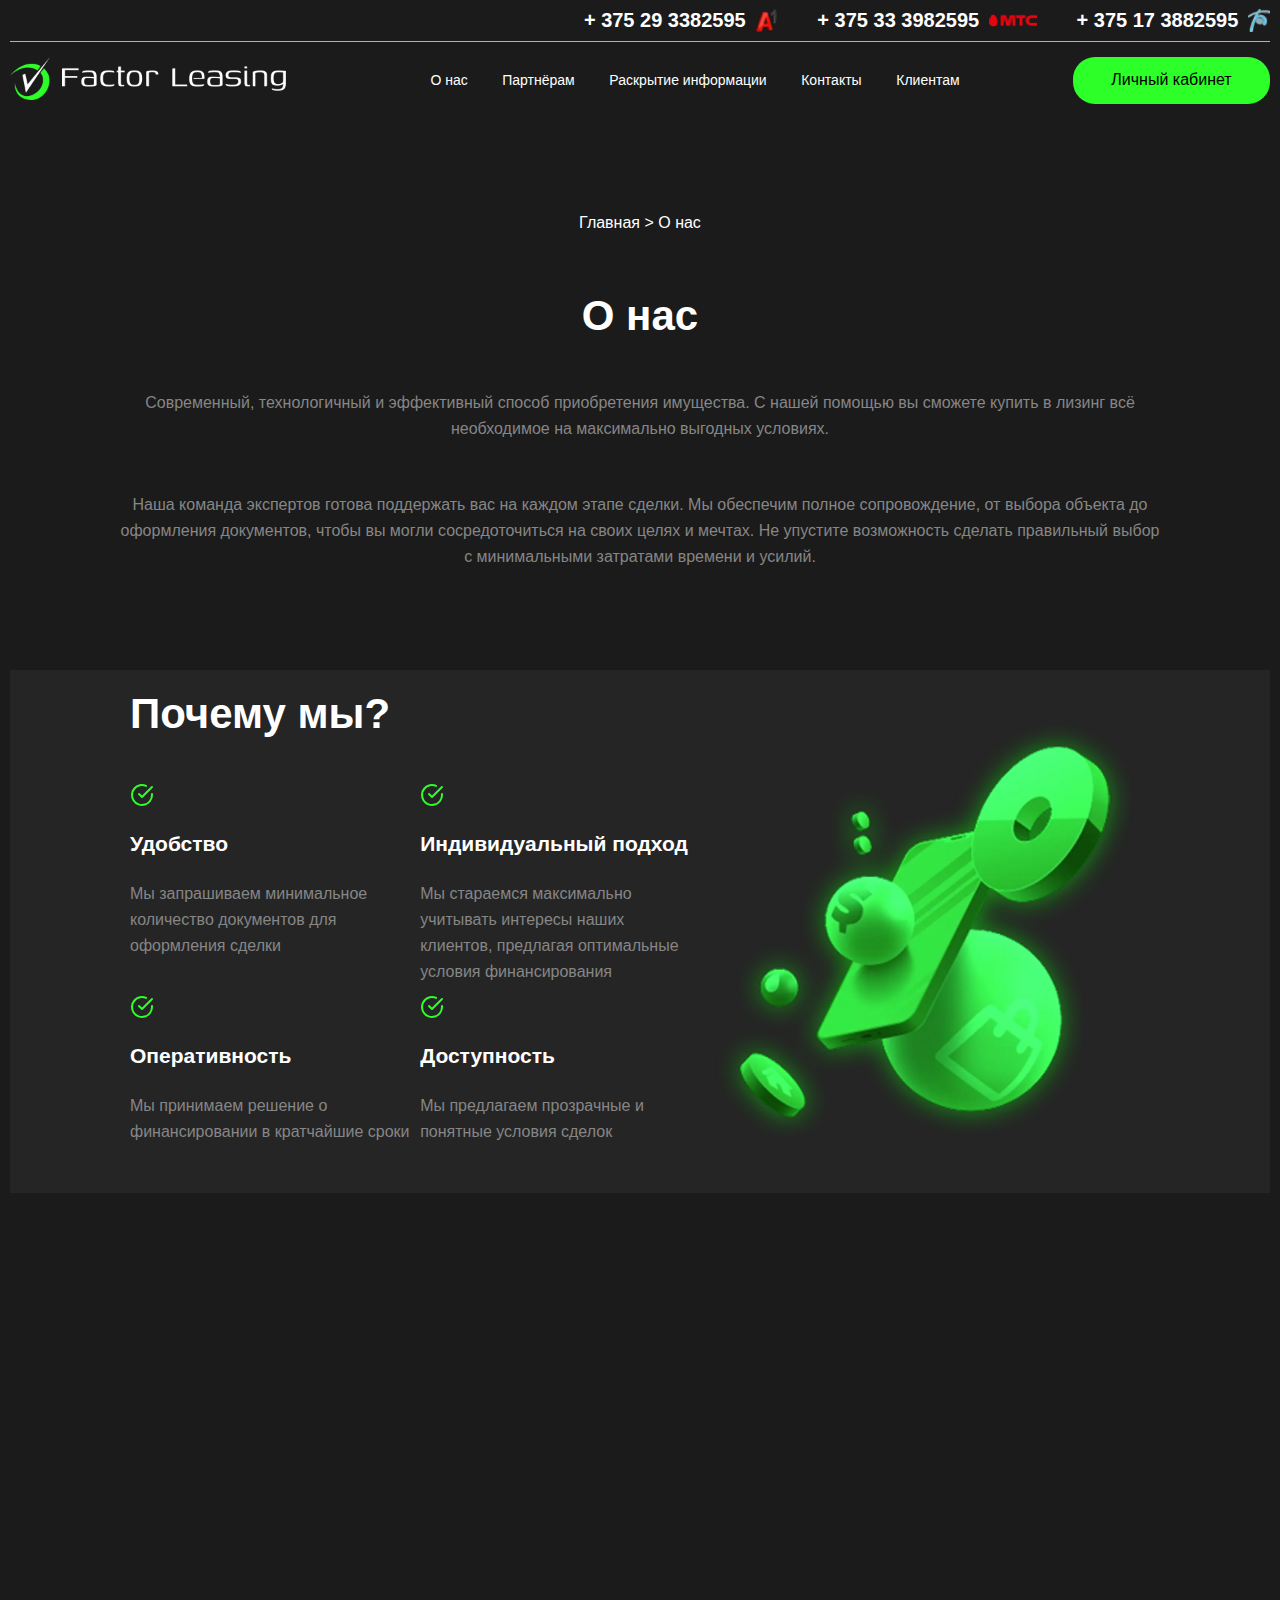
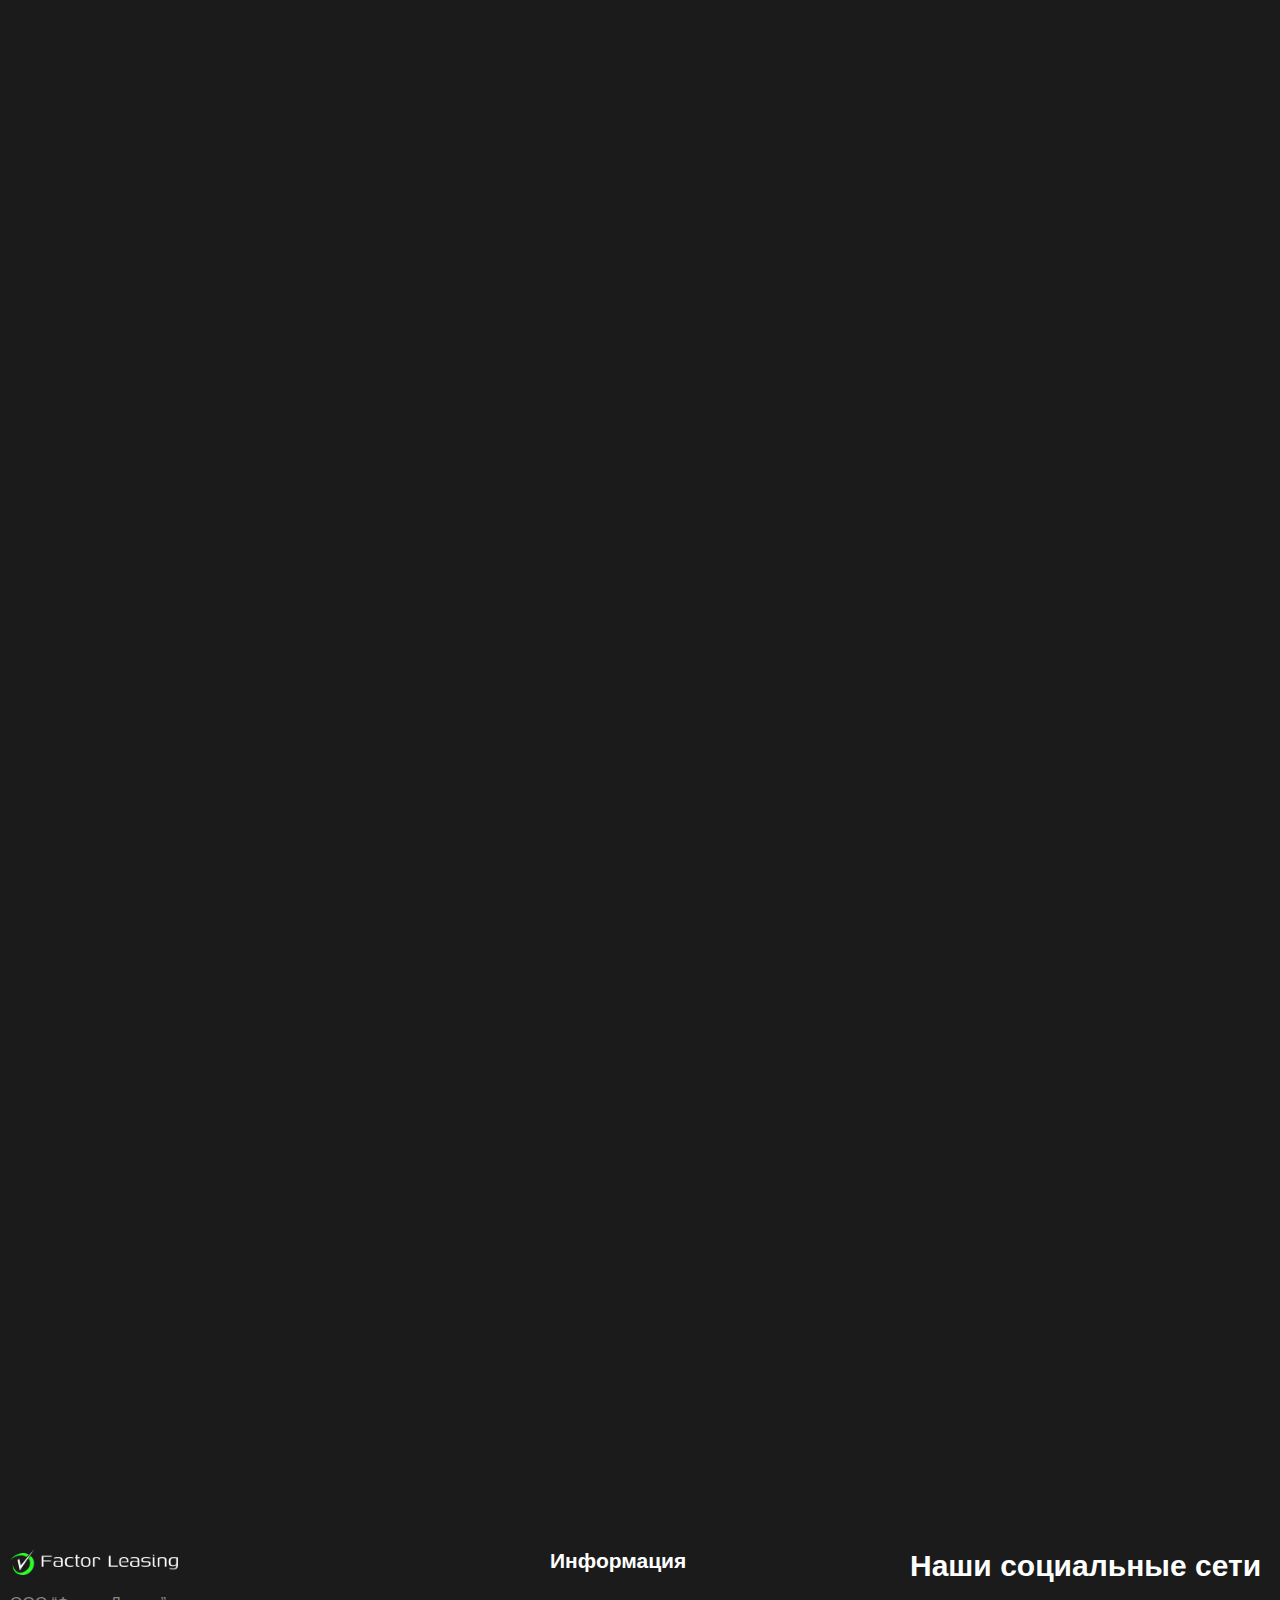
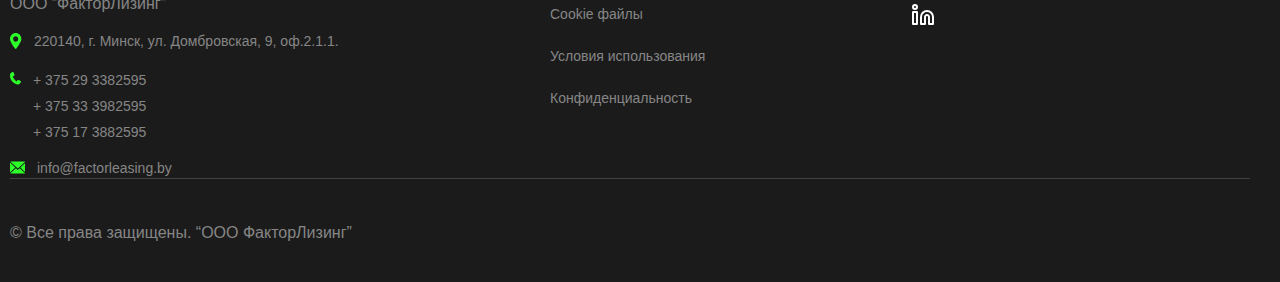
<file: about.html>
<!DOCTYPE html>
<html lang="en">
  <head>
    <meta charset="UTF-8" />
    <meta name="viewport" content="width=device-width, initial-scale=1.0" />
    <link rel="stylesheet" href="css/variables.css" />
    <link rel="stylesheet" href="css/style.css" />
    <link rel="icon" href="assets/icons/fovicon.png" type="image/png" />
    <title>Factor Leasing</title>
  </head>
  <body>
    <input type="checkbox" id="toggle" hidden />
    <header class="site-header">
      <div class="site-header__top-row">
        <div class="site-header__menu">
          <label for="toggle" class="site-header__toggle-btn">
            <svg
              width="24"
              height="24"
              viewBox="0 0 24 24"
              fill="none"
              xmlns="http://www.w3.org/2000/svg"
            >
              <path
                d="M3 12H21"
                stroke="white"
                stroke-width="2"
                stroke-linecap="round"
                stroke-linejoin="round"
              />
              <path
                d="M3 6H21"
                stroke="white"
                stroke-width="2"
                stroke-linecap="round"
                stroke-linejoin="round"
              />
              <path
                d="M3 18H21"
                stroke="white"
                stroke-width="2"
                stroke-linecap="round"
                stroke-linejoin="round"
              />
            </svg>
          </label>
        </div>

        <div class="site-header__contact">
          <div class="site-header__phone">+ 375 29 3382595</div>
          <img
            class="site-header__operator-img"
            src="./images/operator_a1.webp"
          />
        </div>
        <div class="site-header__contact">
          <div class="site-header__phone">+ 375 33 3982595</div>
          <img
            class="site-header__operator-img"
            src="./images/operator_mtc.webp"
          />
        </div>
        <div class="site-header__contact">
          <div class="site-header__phone">+ 375 17 3882595</div>
          <img
            class="site-header__operator-img"
            src="./images/operator_f.webp"
          />
        </div>
      </div>

      <a href="index.html" class="site-header__logo-link">
        <img class="site-header__logo-img" src="./images/logo.webp" />
      </a>

      <nav class="site-header__nav">
        <ul class="site-header__nav-list">
          <li class="site-header__nav-item">
            <a class="site-header__nav-link" href="about.html">О нас</a>
          </li>
          <li class="site-header__nav-item">
            <a class="site-header__nav-link" href="partners.html">Партнёрам</a>
          </li>
          <li class="site-header__nav-item">
            <a class="site-header__nav-link" href="infoDisclosure.html"
              >Раскрытие информации</a
            >
          </li>
          <li class="site-header__nav-item">
            <a class="site-header__nav-link" href="contacts.html">Контакты</a>
          </li>
          <li class="site-header__nav-item">
            <a class="site-header__nav-link" href="clients.html">Клиентам</a>
          </li>
        </ul>
      </nav>

      <button class="site-header__btn">Личный кабинет</button>
    </header>

    <button class="scroll-top-btn">↑</button>

    <div class="breadcrumbs fade-up">Главная > О нас</div>

    <div class="about fade-up">
      <div class="about__title">О нас</div>
      <span class="about__text"
        >Современный, технологичный и эффективный способ приобретения имущества.
        С нашей помощью вы сможете купить в лизинг всё необходимое на
        максимально выгодных условиях.</span
      >
      <span class="about__text"
        >Наша команда экспертов готова поддержать вас на каждом этапе сделки. Мы
        обеспечим полное сопровождение, от выбора объекта до оформления
        документов, чтобы вы могли сосредоточиться на своих целях и мечтах. Не
        упустите возможность сделать правильный выбор с минимальными затратами
        времени и усилий.</span
      >
    </div>

    <div class="advantages fade-up">
      <div class="advantages__blocks">
        <div class="advantages__title">Почему мы?</div>
        <ul class="advantages__list">
          <li class="advantages__item">
            <svg
              width="24"
              height="24"
              viewBox="0 0 24 24"
              fill="none"
              xmlns="http://www.w3.org/2000/svg"
            >
              <path
                d="M22 11.0799V11.9999C21.9988 14.1563 21.3005 16.2545 20.0093 17.9817C18.7182 19.7088 16.9033 20.9723 14.8354 21.5838C12.7674 22.1952 10.5573 22.1218 8.53447 21.3744C6.51168 20.6271 4.78465 19.246 3.61096 17.4369C2.43727 15.6279 1.87979 13.4879 2.02168 11.3362C2.16356 9.18443 2.99721 7.13619 4.39828 5.49694C5.79935 3.85768 7.69279 2.71525 9.79619 2.24001C11.8996 1.76477 14.1003 1.9822 16.07 2.85986"
                stroke="#2DFF28"
                stroke-width="2"
                stroke-linecap="round"
                stroke-linejoin="round"
              />
              <path
                d="M22 4L12 14.01L9 11.01"
                stroke="#2DFF28"
                stroke-width="2"
                stroke-linecap="round"
                stroke-linejoin="round"
              />
            </svg>
            <div class="advantages__item-title">Удобство</div>
            <div class="advantages__item-text">
              Мы запрашиваем минимальное количество документов для оформления
              сделки
            </div>
          </li>
          <li class="advantages__item">
            <svg
              width="24"
              height="24"
              viewBox="0 0 24 24"
              fill="none"
              xmlns="http://www.w3.org/2000/svg"
            >
              <path
                d="M22 11.0799V11.9999C21.9988 14.1563 21.3005 16.2545 20.0093 17.9817C18.7182 19.7088 16.9033 20.9723 14.8354 21.5838C12.7674 22.1952 10.5573 22.1218 8.53447 21.3744C6.51168 20.6271 4.78465 19.246 3.61096 17.4369C2.43727 15.6279 1.87979 13.4879 2.02168 11.3362C2.16356 9.18443 2.99721 7.13619 4.39828 5.49694C5.79935 3.85768 7.69279 2.71525 9.79619 2.24001C11.8996 1.76477 14.1003 1.9822 16.07 2.85986"
                stroke="#2DFF28"
                stroke-width="2"
                stroke-linecap="round"
                stroke-linejoin="round"
              />
              <path
                d="M22 4L12 14.01L9 11.01"
                stroke="#2DFF28"
                stroke-width="2"
                stroke-linecap="round"
                stroke-linejoin="round"
              />
            </svg>
            <div class="advantages__item-title">Индивидуальный подход</div>
            <div class="advantages__item-text">
              Мы стараемся максимально учитывать интересы наших клиентов,
              предлагая оптимальные условия финансирования
            </div>
          </li>
          <li class="advantages__item">
            <svg
              width="24"
              height="24"
              viewBox="0 0 24 24"
              fill="none"
              xmlns="http://www.w3.org/2000/svg"
            >
              <path
                d="M22 11.0799V11.9999C21.9988 14.1563 21.3005 16.2545 20.0093 17.9817C18.7182 19.7088 16.9033 20.9723 14.8354 21.5838C12.7674 22.1952 10.5573 22.1218 8.53447 21.3744C6.51168 20.6271 4.78465 19.246 3.61096 17.4369C2.43727 15.6279 1.87979 13.4879 2.02168 11.3362C2.16356 9.18443 2.99721 7.13619 4.39828 5.49694C5.79935 3.85768 7.69279 2.71525 9.79619 2.24001C11.8996 1.76477 14.1003 1.9822 16.07 2.85986"
                stroke="#2DFF28"
                stroke-width="2"
                stroke-linecap="round"
                stroke-linejoin="round"
              />
              <path
                d="M22 4L12 14.01L9 11.01"
                stroke="#2DFF28"
                stroke-width="2"
                stroke-linecap="round"
                stroke-linejoin="round"
              />
            </svg>
            <div class="advantages__item-title">Оперативность</div>
            <div class="advantages__item-text">
              Мы принимаем решение о финансировании в кратчайшие сроки
            </div>
          </li>
          <li class="advantages__item">
            <svg
              width="24"
              height="24"
              viewBox="0 0 24 24"
              fill="none"
              xmlns="http://www.w3.org/2000/svg"
            >
              <path
                d="M22 11.0799V11.9999C21.9988 14.1563 21.3005 16.2545 20.0093 17.9817C18.7182 19.7088 16.9033 20.9723 14.8354 21.5838C12.7674 22.1952 10.5573 22.1218 8.53447 21.3744C6.51168 20.6271 4.78465 19.246 3.61096 17.4369C2.43727 15.6279 1.87979 13.4879 2.02168 11.3362C2.16356 9.18443 2.99721 7.13619 4.39828 5.49694C5.79935 3.85768 7.69279 2.71525 9.79619 2.24001C11.8996 1.76477 14.1003 1.9822 16.07 2.85986"
                stroke="#2DFF28"
                stroke-width="2"
                stroke-linecap="round"
                stroke-linejoin="round"
              />
              <path
                d="M22 4L12 14.01L9 11.01"
                stroke="#2DFF28"
                stroke-width="2"
                stroke-linecap="round"
                stroke-linejoin="round"
              />
            </svg>
            <div class="advantages__item-title">Доступность</div>
            <div class="advantages__item-text">
              Мы предлагаем прозрачные и понятные условия сделок
            </div>
          </li>
        </ul>
      </div>
      <img class="advantages__image" src="./images/whyWe.webp" />
    </div>

    <div class="addition fade-up">
      Кроме того, мы предлагаем гибкие условия финансирования, которые позволят
      вам выбрать наиболее удобный вариант для ваших нужд. Наша цель — сделать
      процесс покупки максимально прозрачным и комфортным, предоставляя все
      необходимые инструменты для принятия взвешенного решения. Вы можете
      рассчитывать на нашу поддержку и экспертизу в любых вопросах, связанных с
      приобретением имущества.
    </div>

    <div class="info fade-up">
      <h3 class="info__title">
        Режим работы, справочные телефоны ООО «ФакторЛизинг»
      </h3>
      <ul class="info__list">
        <li class="info__item">
          <svg
            width="24"
            height="24"
            viewBox="11 15 24 24"
            fill="none"
            xmlns="http://www.w3.org/2000/svg"
          >
            <g filter="url(#filter0_d_298_489)">
              <path
                d="M22.59 14C20.3127 14.0026 18.1293 14.9612 16.5189 16.6654C14.9085 18.3697 14.0026 20.6805 14 23.0907C14 26.8519 18.9234 33.9504 21.5443 37.4634C21.6689 37.6307 21.8277 37.7658 22.0088 37.8588C22.1899 37.9517 22.3885 38 22.5897 38C22.791 38 22.9896 37.9517 23.1707 37.8588C23.3518 37.7658 23.5106 37.6307 23.6352 37.4634C26.2561 33.9511 31.1795 26.8519 31.1795 23.0907C31.1768 20.6806 30.2711 18.3699 28.6608 16.6657C27.0505 14.9614 24.8673 14.0028 22.59 14ZM26.4152 23.4225C26.3555 24.1956 26.0879 24.9344 25.6442 25.5518C25.2005 26.1692 24.5991 26.6393 23.9111 26.9066C23.2231 27.174 22.4772 27.2274 21.7614 27.0606C21.0456 26.8938 20.3899 26.5137 19.8717 25.9652C19.3534 25.4167 18.9943 24.7227 18.8367 23.9651C18.679 23.2076 18.7295 22.4181 18.9821 21.69C19.2347 20.9618 19.6789 20.3253 20.2622 19.8557C20.8456 19.3861 21.5437 19.1029 22.2741 19.0397C22.8289 18.9944 23.3863 19.0767 23.9081 19.281C24.4299 19.4852 24.9038 19.8066 25.2972 20.2229C25.6906 20.6393 25.9943 21.1408 26.1873 21.6931C26.3802 22.2454 26.458 22.8354 26.4152 23.4225Z"
                fill="#2DFF28"
              />
            </g>
            <defs>
              <filter
                id="filter0_d_298_489"
                x="0"
                y="0"
                width="45.1797"
                height="52"
                filterUnits="userSpaceOnUse"
                color-interpolation-filters="sRGB"
              >
                <feFlood flood-opacity="0" result="BackgroundImageFix" />
                <feColorMatrix
                  in="SourceAlpha"
                  type="matrix"
                  values="0 0 0 0 0 0 0 0 0 0 0 0 0 0 0 0 0 0 127 0"
                  result="hardAlpha"
                />
                <feOffset />
                <feGaussianBlur stdDeviation="7" />
                <feComposite in2="hardAlpha" operator="out" />
                <feColorMatrix
                  type="matrix"
                  values="0 0 0 0 0 0 0 0 0 0 0 0 0 0 0 0 0 0 0.22 0"
                />
                <feBlend
                  mode="normal"
                  in2="BackgroundImageFix"
                  result="effect1_dropShadow_298_489"
                />
                <feBlend
                  mode="normal"
                  in="SourceGraphic"
                  in2="effect1_dropShadow_298_489"
                  result="shape"
                />
              </filter>
            </defs>
          </svg>
          <span>220140, г. Минск, ул. Домбровская, 9, оф.2.1.1.</span>
        </li>
        <li class="info__item">
          <svg
            width="24"
            height="24"
            viewBox="0 0 24 24"
            fill="none"
            xmlns="http://www.w3.org/2000/svg"
          >
            <path
              d="M12 22C17.5228 22 22 17.5228 22 12C22 6.47715 17.5228 2 12 2C6.47715 2 2 6.47715 2 12C2 17.5228 6.47715 22 12 22Z"
              stroke="#2DFF28"
              stroke-width="2"
              stroke-linecap="round"
              stroke-linejoin="round"
            />
            <path
              d="M12 6V12L16 14"
              stroke="#2DFF28"
              stroke-width="2"
              stroke-linecap="round"
              stroke-linejoin="round"
            />
          </svg>
          <span>Пн – Пт: 09:00 – 18:00</span>
        </li>
        <li class="info__item">
          <svg
            width="24"
            height="24"
            viewBox="0 0 22 24"
            fill="none"
            xmlns="http://www.w3.org/2000/svg"
          >
            <path
              d="M20.1696 17.3325L16.6822 15.3187C16.253 15.0724 15.7545 14.998 15.2777 15.109C14.8009 15.22 14.3778 15.5091 14.0858 15.9233L12.6815 17.9363C11.0132 16.8345 9.52547 15.4523 8.27684 13.8439C6.96441 12.2224 5.92176 10.9174 5.32241 8.82488L7.64541 7.3825C8.06316 7.12859 8.3767 6.7191 8.52496 6.23379C8.67322 5.74848 8.64559 5.2221 8.44745 4.75718L6.81494 0.989837C6.71815 0.774948 6.58071 0.583408 6.41114 0.427094C6.24156 0.27078 6.04348 0.153026 5.82915 0.0811349C5.61483 0.00924355 5.38885 -0.0152524 5.16522 0.0091663C4.94159 0.033585 4.72508 0.106397 4.52912 0.223088C2.85213 1.19986 0.411012 2.92563 0.0734264 4.85601C-0.135463 7.17727 0.102471 9.51927 0.772833 11.7403C1.44319 13.9614 2.53205 16.0154 3.97353 17.778C6.9109 21.3999 11.0866 23.6377 15.582 23.9993C17.5645 24.0502 19.5834 21.482 20.7209 19.7431C20.8469 19.5506 20.933 19.332 20.9735 19.1016C21.014 18.8713 21.008 18.6345 20.956 18.4068C20.9039 18.1791 20.8069 17.9657 20.6714 17.7805C20.5359 17.5954 20.3649 17.4427 20.1696 17.3325Z"
              fill="#2DFF28"
            />
          </svg>
          <ul class="info__numbers">
            <li>+ 375 29 3382595</li>
            <li>+ 375 33 3982595</li>
            <li>+ 375 17 3882595</li>
          </ul>
        </li>
        <li class="info__item">
          <svg
            width="24"
            height="24"
            viewBox="14 11 24 24"
            fill="none"
            xmlns="http://www.w3.org/2000/svg"
          >
            <g filter="url(#filter0_d_298_506)">
              <path
                d="M26.0047 27.0136L23.0838 24.249L14.7319 31.9869C15.0457 32.3035 15.4624 32.4805 15.896 32.4811H36.1121C36.5446 32.4808 36.9603 32.3038 37.2725 31.9869L28.9286 24.249L26.0047 27.0136Z"
                fill="#2DFF28"
              />
              <path
                d="M37.2798 14.4943C36.9662 14.1763 36.5485 13.9991 36.1143 14H15.8989C15.4645 13.9999 15.0471 14.1785 14.7349 14.4981L26.0069 24.932L37.2798 14.4943Z"
                fill="#2DFF28"
              />
              <path
                d="M14 15.6318V30.7703L22.1481 23.2854L14 15.6318Z"
                fill="#2DFF28"
              />
              <path
                d="M29.8521 23.286L38.0002 30.7717V15.624L29.8521 23.286Z"
                fill="#2DFF28"
              />
            </g>
            <defs>
              <filter
                id="filter0_d_298_506"
                x="0"
                y="0"
                width="52"
                height="46.4814"
                filterUnits="userSpaceOnUse"
                color-interpolation-filters="sRGB"
              >
                <feFlood flood-opacity="0" result="BackgroundImageFix" />
                <feColorMatrix
                  in="SourceAlpha"
                  type="matrix"
                  values="0 0 0 0 0 0 0 0 0 0 0 0 0 0 0 0 0 0 127 0"
                  result="hardAlpha"
                />
                <feOffset />
                <feGaussianBlur stdDeviation="7" />
                <feComposite in2="hardAlpha" operator="out" />
                <feColorMatrix
                  type="matrix"
                  values="0 0 0 0 0 0 0 0 0 0 0 0 0 0 0 0 0 0 0.22 0"
                />
                <feBlend
                  mode="normal"
                  in2="BackgroundImageFix"
                  result="effect1_dropShadow_298_506"
                />
                <feBlend
                  mode="normal"
                  in="SourceGraphic"
                  in2="effect1_dropShadow_298_506"
                  result="shape"
                />
              </filter>
            </defs>
          </svg>
          <span>info@factorleasing.by</span>
        </li>
      </ul>
    </div>

    <div class="conveyor fade-up">
      <div class="conveyor__inner">
        <span class="conveyor__text"
          >Лизинг - это легко! * ФакторЛизинг *
        </span>
        <span class="conveyor__text"
          >Лизинг - это легко! * ФакторЛизинг *
        </span>
        <span class="conveyor__text"
          >Лизинг - это легко! * ФакторЛизинг *
        </span>
        <span class="conveyor__text"
          >Лизинг - это легко! * ФакторЛизинг *
        </span>
      </div>
    </div>

    <div class="leasing-banner fade-up">
      <div class="leasing-banner__title">Оперативно</div>
      <div class="leasing-banner__subtitle">Оформите лизинг</div>
      <div class="leasing-banner__highlight">
        за <span class="leasing-banner__highlight--green">3</span> шага
      </div>
    </div>

    <div class="steps fade-up">
      <div class="steps__item">
        <div class="steps__title">Выберите имущество</div>
        <div class="steps__text">
          Выберете необходимое имущество у одного из наших партнеров
        </div>
        <div class="steps__number">01</div>
      </div>
      <div class="steps__item">
        <div class="steps__title">Заполните анкету</div>
        <div class="steps__text">и подпишите необходимый пакет документов</div>
        <div class="steps__number">02</div>
      </div>
      <div class="steps__item">
        <div class="steps__title">Получите ваше имущество и пользуйтесь!</div>
        <div class="steps__text">
          Наслаждайтесь имуществом готовым к работе!
        </div>
        <div class="steps__number">03</div>
      </div>
    </div>

    <footer class="site-footer">
      <div class="site-footer__info">
        <div class="site-footer__column column1">
          <img class="site-footer__logo" src="./images/logo.webp" />
          <div class="site-footer__company-name">ООО “ФакторЛизинг”</div>
          <ul class="site-footer__contacts">
            <li>
              <div>
                <svg
                  width="12"
                  height="16"
                  viewBox="0 0 12 16"
                  fill="none"
                  xmlns="http://www.w3.org/2000/svg"
                >
                  <path
                    d="M5.68223 0C4.17578 0.00171481 2.73148 0.635809 1.66622 1.76317C0.600958 2.89052 0.00172845 4.41907 0 6.01345C0 8.50141 3.25678 13.197 4.99047 15.5208C5.0729 15.6315 5.17795 15.7209 5.29773 15.7824C5.41751 15.8438 5.5489 15.8758 5.68202 15.8758C5.81515 15.8758 5.94653 15.8438 6.06631 15.7824C6.18609 15.7209 6.29115 15.6315 6.37358 15.5208C8.10727 13.1974 11.364 8.50141 11.364 6.01345C11.3623 4.41914 10.7631 2.89066 9.69797 1.76332C8.6328 0.635974 7.18861 0.00182912 5.68223 0ZM8.21256 6.23287C8.17302 6.74427 7.99604 7.23302 7.70252 7.64141C7.40901 8.0498 7.01121 8.36078 6.5561 8.53763C6.10099 8.71447 5.60757 8.74981 5.1341 8.63945C4.66063 8.5291 4.22688 8.27766 3.88406 7.91484C3.54124 7.55201 3.30368 7.09295 3.19941 6.59184C3.09514 6.09074 3.12852 5.56852 3.29561 5.08684C3.46271 4.60517 3.75654 4.18415 4.14241 3.87351C4.52827 3.56286 4.99007 3.37555 5.47327 3.3337C5.84022 3.30375 6.20894 3.3582 6.55412 3.49331C6.89931 3.62842 7.21278 3.84098 7.47302 4.11641C7.73325 4.39184 7.9341 4.7236 8.06175 5.08894C8.18941 5.45427 8.24085 5.84451 8.21256 6.23287Z"
                    fill="#2DFF28"
                  />
                </svg>
              </div>
              <div>220140, г. Минск, ул. Домбровская, 9, оф.2.1.1.</div>
            </li>
            <li>
              <div>
                <svg
                  width="11"
                  height="13"
                  viewBox="0 0 11 13"
                  fill="none"
                  xmlns="http://www.w3.org/2000/svg"
                >
                  <path
                    d="M10.565 9.07339L8.73831 8.01919C8.51349 7.89026 8.25234 7.85129 8.0026 7.90941C7.75287 7.96753 7.53125 8.11884 7.37827 8.33569L6.64269 9.38948C5.76881 8.81271 4.98953 8.08912 4.33549 7.24714C3.64802 6.39829 3.10187 5.71517 2.78793 4.61974L4.00474 3.86467C4.22356 3.73175 4.38779 3.51739 4.46546 3.26333C4.54312 3.00927 4.52864 2.73372 4.42486 2.49034L3.56973 0.51817C3.51903 0.405678 3.44704 0.305408 3.35822 0.22358C3.26939 0.141751 3.16563 0.0801078 3.05337 0.0424734C2.9411 0.00483891 2.82273 -0.00798447 2.70559 0.00479847C2.58845 0.0175814 2.47504 0.0556981 2.3724 0.116785C1.49397 0.628117 0.215292 1.53154 0.0384614 2.54208C-0.0709566 3.75723 0.0536752 4.98325 0.404817 6.14596C0.755959 7.30867 1.32631 8.3839 2.08137 9.30662C3.62 11.2026 5.80725 12.3741 8.16198 12.5634C9.20043 12.5901 10.258 11.2456 10.8538 10.3353C10.9198 10.2345 10.9649 10.1201 10.9861 9.99953C11.0073 9.87896 11.0042 9.755 10.9769 9.6358C10.9497 9.51661 10.8989 9.40487 10.8279 9.30793C10.7569 9.211 10.6673 9.13107 10.565 9.07339Z"
                    fill="#2DFF28"
                  />
                </svg>
              </div>
              <div class="site-footer__phones">
                <div>+ 375 29 3382595</div>
                <div>+ 375 33 3982595</div>
                <div>+ 375 17 3882595</div>
              </div>
            </li>
            <li>
              <div>
                <svg
                  width="15"
                  height="15"
                  viewBox="14 15 15 10"
                  fill="none"
                  xmlns="http://www.w3.org/2000/svg"
                >
                  <g filter="url(#filter0_d_37_131)">
                    <path
                      d="M21.8155 22.4727L19.9138 20.6729L14.4763 25.7106C14.6806 25.9167 14.9519 26.0319 15.2342 26.0323H28.3958C28.6774 26.0322 28.9481 25.9169 29.1513 25.7106L23.719 20.6729L21.8155 22.4727Z"
                      fill="#2DFF28"
                    />
                    <path
                      d="M29.1561 14.3218C28.952 14.1148 28.68 13.9994 28.3973 14H15.2361C14.9533 13.9999 14.6815 14.1162 14.4783 14.3243L21.8169 21.1173L29.1561 14.3218Z"
                      fill="#2DFF28"
                    />
                    <path
                      d="M14 15.0625V24.9184L19.3048 20.0453L14 15.0625Z"
                      fill="#2DFF28"
                    />
                    <path
                      d="M24.3208 20.046L29.6256 24.9195V15.0576L24.3208 20.046Z"
                      fill="#2DFF28"
                    />
                  </g>
                  <defs>
                    <filter
                      id="filter0_d_37_131"
                      x="0"
                      y="0"
                      width="43.6257"
                      height="40.0322"
                      filterUnits="userSpaceOnUse"
                      color-interpolation-filters="sRGB"
                    >
                      <feFlood flood-opacity="0" result="BackgroundImageFix" />
                      <feColorMatrix
                        in="SourceAlpha"
                        type="matrix"
                        values="0 0 0 0 0 0 0 0 0 0 0 0 0 0 0 0 0 0 127 0"
                        result="hardAlpha"
                      />
                      <feOffset />
                      <feGaussianBlur stdDeviation="7" />
                      <feComposite in2="hardAlpha" operator="out" />
                      <feColorMatrix
                        type="matrix"
                        values="0 0 0 0 0 0 0 0 0 0 0 0 0 0 0 0 0 0 0.22 0"
                      />
                      <feBlend
                        mode="normal"
                        in2="BackgroundImageFix"
                        result="effect1_dropShadow_37_131"
                      />
                      <feBlend
                        mode="normal"
                        in="SourceGraphic"
                        in2="effect1_dropShadow_37_131"
                        result="shape"
                      />
                    </filter>
                  </defs>
                </svg>
              </div>
              <div>info@factorleasing.by</div>
            </li>
          </ul>
        </div>

        <div class="site-footer__column column3">
          <div class="site-footer__title">Информация</div>
          <ul class="site-footer__list">
            <li><a href="#">Cookie файлы</a></li>
            <li><a href="#">Условия использования</a></li>
            <li><a href="#">Конфиденциальность</a></li>
          </ul>
        </div>
        <div class="site-footer__column column4">
          <div class="site-footer__title site-footer__social-title">
            Наши социальные сети
          </div>
          <div class="site-footer__social-icons">
            <a href="#"
              ><svg
                width="24"
                height="24"
                viewBox="0 0 24 24"
                fill="none"
                xmlns="http://www.w3.org/2000/svg"
              >
                <path
                  d="M16 8C17.5913 8 19.1174 8.63214 20.2426 9.75736C21.3679 10.8826 22 12.4087 22 14V21H18V14C18 13.4696 17.7893 12.9609 17.4142 12.5858C17.0391 12.2107 16.5304 12 16 12C15.4696 12 14.9609 12.2107 14.5858 12.5858C14.2107 12.9609 14 13.4696 14 14V21H10V14C10 12.4087 10.6321 10.8826 11.7574 9.75736C12.8826 8.63214 14.4087 8 16 8Z"
                  stroke="white"
                  stroke-width="2"
                  stroke-linecap="round"
                  stroke-linejoin="round"
                />
                <path
                  d="M6 9H2V21H6V9Z"
                  stroke="white"
                  stroke-width="2"
                  stroke-linecap="round"
                  stroke-linejoin="round"
                />
                <path
                  d="M4 6C5.10457 6 6 5.10457 6 4C6 2.89543 5.10457 2 4 2C2.89543 2 2 2.89543 2 4C2 5.10457 2.89543 6 4 6Z"
                  stroke="white"
                  stroke-width="2"
                  stroke-linecap="round"
                  stroke-linejoin="round"
                />
              </svg>
            </a>
          </div>
        </div>
      </div>
      <div class="line"></div>
      <div class="site-footer__copyright">
        © Все права защищены. “ООО ФакторЛизинг”
      </div>
    </footer>
    <script src="js/script.js"></script>
    <script src="js/fade-up.js"></script>
  </body>
</html>
</file>
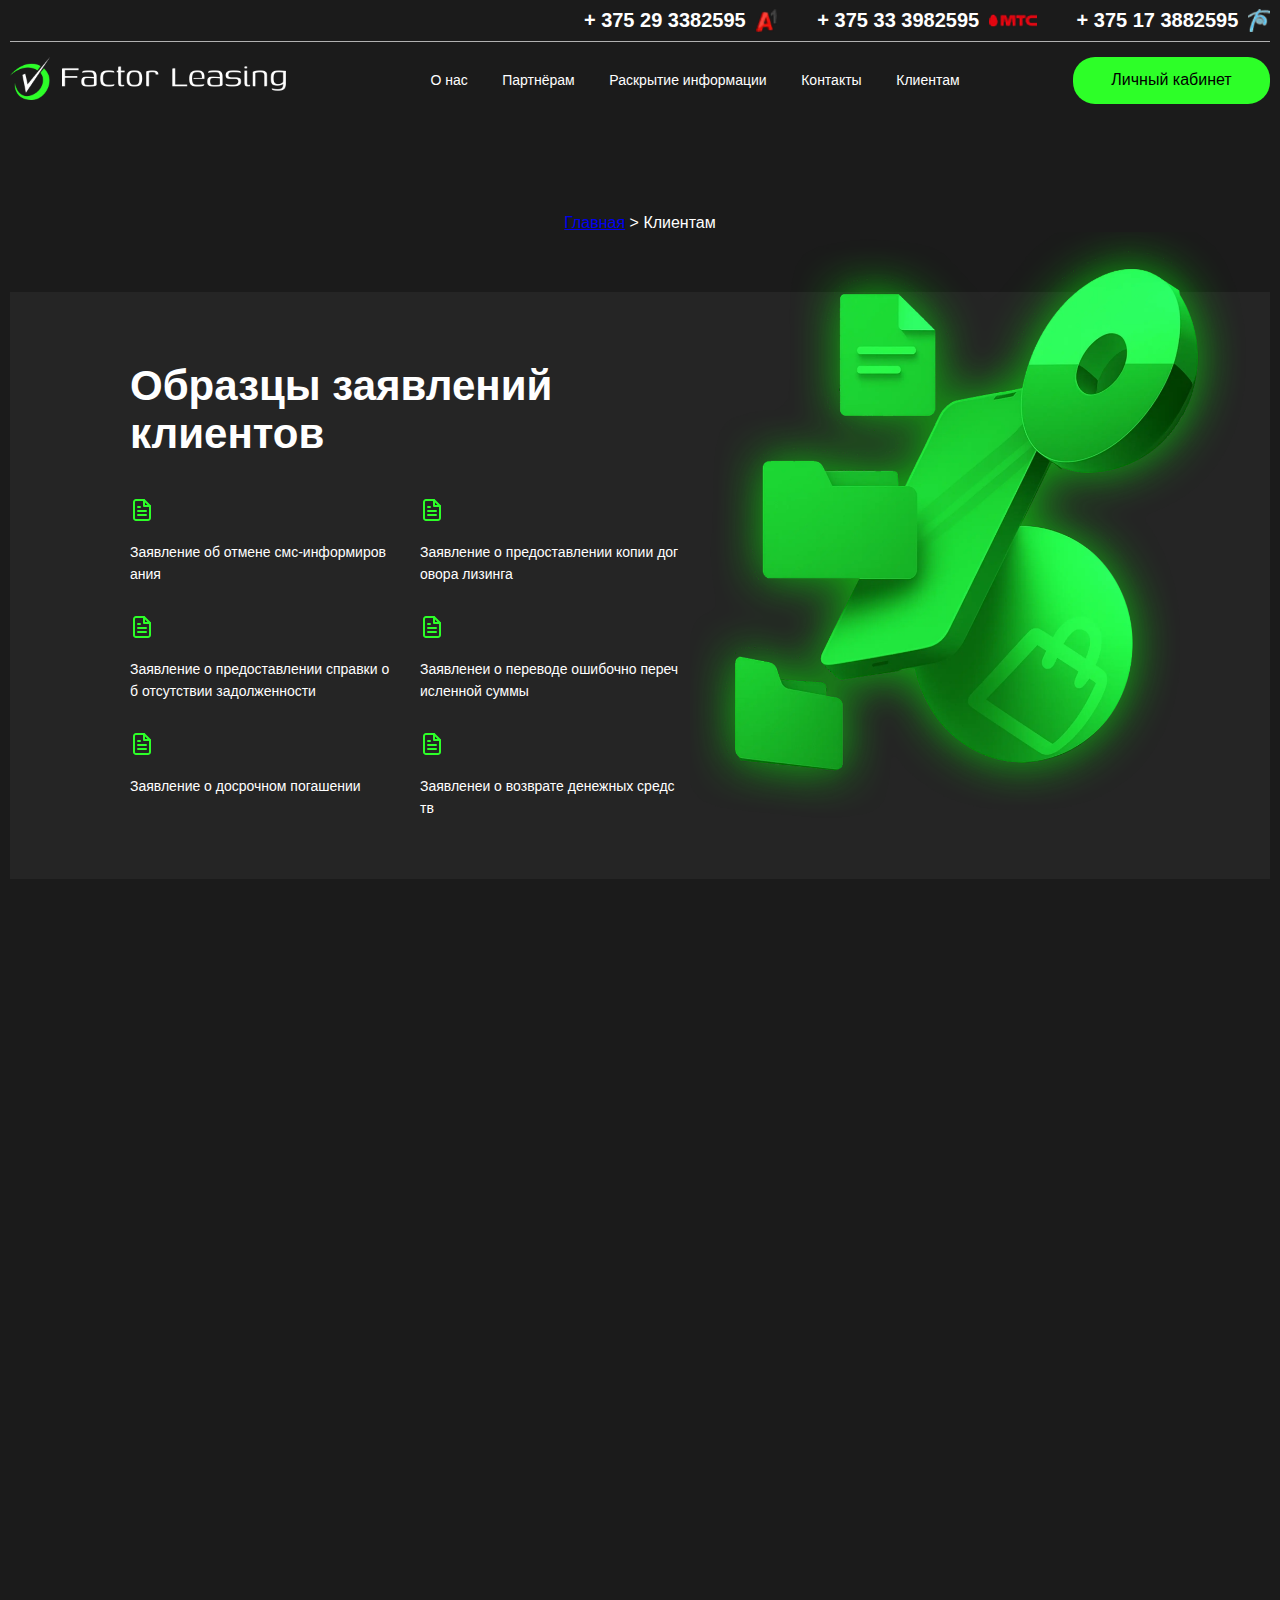
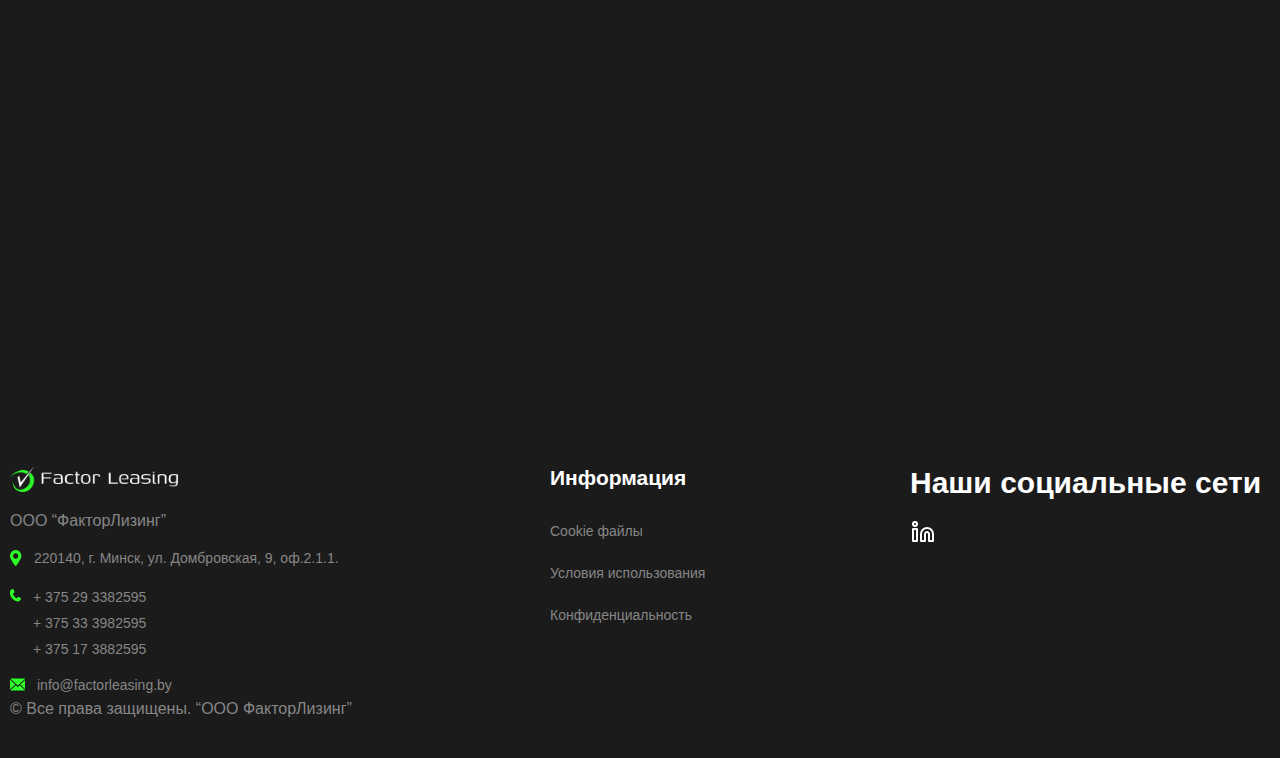
<file: clients.html>
<!DOCTYPE html>
<html lang="en">
  <head>
    <meta charset="UTF-8" />
    <meta name="viewport" content="width=device-width, initial-scale=1.0" />
    <link rel="stylesheet" href="css/variables.css" />
    <link rel="stylesheet" href="css/style.css" />
    <link rel="icon" href="assets/icons/favicon.png" type="image/png" />
    <title>Factor Leasing</title>
  </head>
  <body>
    <input type="checkbox" id="toggle" hidden />
    <header class="site-header">
      <div class="site-header__top-row">
        <div class="site-header__menu">
          <label for="toggle" class="site-header__toggle-btn">
            <svg
              width="24"
              height="24"
              viewBox="0 0 24 24"
              fill="none"
              xmlns="http://www.w3.org/2000/svg"
            >
              <path
                d="M3 12H21"
                stroke="white"
                stroke-width="2"
                stroke-linecap="round"
                stroke-linejoin="round"
              />
              <path
                d="M3 6H21"
                stroke="white"
                stroke-width="2"
                stroke-linecap="round"
                stroke-linejoin="round"
              />
              <path
                d="M3 18H21"
                stroke="white"
                stroke-width="2"
                stroke-linecap="round"
                stroke-linejoin="round"
              />
            </svg>
          </label>
        </div>

        <div class="site-header__contact">
          <div class="site-header__phone">+ 375 29 3382595</div>
          <img
            alt="header__operator"
            class="site-header__operator-img"
            src="./images/operator_a1.webp"
          />
        </div>
        <div class="site-header__contact">
          <div class="site-header__phone">+ 375 33 3982595</div>
          <img
            alt="header__operator"
            class="site-header__operator-img"
            src="./images/operator_mtc.webp"
          />
        </div>
        <div class="site-header__contact">
          <div class="site-header__phone">+ 375 17 3882595</div>
          <img
            alt="header__operator"
            class="site-header__operator-img"
            src="./images/operator_f.webp"
          />
        </div>
      </div>

      <a href="index.html" class="site-header__logo-link">
        <img
          alt="logo"
          class="site-header__logo-img"
          src="./images/logo.webp"
        />
      </a>

      <nav class="site-header__nav">
        <ul class="site-header__nav-list">
          <li class="site-header__nav-item">
            <a class="site-header__nav-link" href="about.html">О нас</a>
          </li>
          <li class="site-header__nav-item">
            <a class="site-header__nav-link" href="partners.html">Партнёрам</a>
          </li>
          <li class="site-header__nav-item">
            <a class="site-header__nav-link" href="infoDisclosure.html"
              >Раскрытие информации</a
            >
          </li>
          <li class="site-header__nav-item">
            <a class="site-header__nav-link" href="contacts.html">Контакты</a>
          </li>
          <li class="site-header__nav-item">
            <a class="site-header__nav-link" href="clients.html">Клиентам</a>
          </li>
        </ul>
      </nav>

      <button class="site-header__btn">Личный кабинет</button>
    </header>

    <button class="scroll-top-btn">↑</button>

    <section class="breadcrumbs fade-up">
      <a class="breadcrumbs__url" href="index.html">Главная</a> > Клиентам
    </section>

    <section class="sample-applications fade-up">
      <div class="sample-applications__blocks">
        <div class="sample-applications__title">Образцы заявлений клиентов</div>
        <ul class="sample-applications-info">
          <li class="document--column">
            <div>
              <svg
                width="24"
                height="24"
                viewBox="0 0 24 24"
                fill="none"
                xmlns="http://www.w3.org/2000/svg"
              >
                <path
                  d="M14 2H6C5.46957 2 4.96086 2.21071 4.58579 2.58579C4.21071 2.96086 4 3.46957 4 4V20C4 20.5304 4.21071 21.0391 4.58579 21.4142C4.96086 21.7893 5.46957 22 6 22H18C18.5304 22 19.0391 21.7893 19.4142 21.4142C19.7893 21.0391 20 20.5304 20 20V8L14 2Z"
                  stroke="#2DFF28"
                  stroke-width="2"
                  stroke-linecap="round"
                  stroke-linejoin="round"
                />
                <path
                  d="M14 2V8H20"
                  stroke="#2DFF28"
                  stroke-width="2"
                  stroke-linecap="round"
                  stroke-linejoin="round"
                />
                <path
                  d="M16 13H8"
                  stroke="#2DFF28"
                  stroke-width="2"
                  stroke-linecap="round"
                  stroke-linejoin="round"
                />
                <path
                  d="M16 17H8"
                  stroke="#2DFF28"
                  stroke-width="2"
                  stroke-linecap="round"
                  stroke-linejoin="round"
                />
                <path
                  d="M10 9H9H8"
                  stroke="#2DFF28"
                  stroke-width="2"
                  stroke-linecap="round"
                  stroke-linejoin="round"
                />
              </svg>
            </div>
            <a
              class="document__link"
              href="https://sbl-leasing.by/upload/pdf/svidetelstvo_o_vkluchenii_v_reestr_sbl.pdf"
              >Заявление об отмене смс-информирования</a
            >
          </li>
          <li class="document--column">
            <div>
              <svg
                width="24"
                height="24"
                viewBox="0 0 24 24"
                fill="none"
                xmlns="http://www.w3.org/2000/svg"
              >
                <path
                  d="M14 2H6C5.46957 2 4.96086 2.21071 4.58579 2.58579C4.21071 2.96086 4 3.46957 4 4V20C4 20.5304 4.21071 21.0391 4.58579 21.4142C4.96086 21.7893 5.46957 22 6 22H18C18.5304 22 19.0391 21.7893 19.4142 21.4142C19.7893 21.0391 20 20.5304 20 20V8L14 2Z"
                  stroke="#2DFF28"
                  stroke-width="2"
                  stroke-linecap="round"
                  stroke-linejoin="round"
                />
                <path
                  d="M14 2V8H20"
                  stroke="#2DFF28"
                  stroke-width="2"
                  stroke-linecap="round"
                  stroke-linejoin="round"
                />
                <path
                  d="M16 13H8"
                  stroke="#2DFF28"
                  stroke-width="2"
                  stroke-linecap="round"
                  stroke-linejoin="round"
                />
                <path
                  d="M16 17H8"
                  stroke="#2DFF28"
                  stroke-width="2"
                  stroke-linecap="round"
                  stroke-linejoin="round"
                />
                <path
                  d="M10 9H9H8"
                  stroke="#2DFF28"
                  stroke-width="2"
                  stroke-linecap="round"
                  stroke-linejoin="round"
                />
              </svg>
            </div>
            <a
              class="document__link"
              href="https://sbl-leasing.by/upload/pdf/svidetelstvo_o_vkluchenii_v_reestr_sbl.pdf"
              >Заявление о предоставлении копии договора лизинга</a
            >
          </li>
          <li class="document--column">
            <div>
              <svg
                width="24"
                height="24"
                viewBox="0 0 24 24"
                fill="none"
                xmlns="http://www.w3.org/2000/svg"
              >
                <path
                  d="M14 2H6C5.46957 2 4.96086 2.21071 4.58579 2.58579C4.21071 2.96086 4 3.46957 4 4V20C4 20.5304 4.21071 21.0391 4.58579 21.4142C4.96086 21.7893 5.46957 22 6 22H18C18.5304 22 19.0391 21.7893 19.4142 21.4142C19.7893 21.0391 20 20.5304 20 20V8L14 2Z"
                  stroke="#2DFF28"
                  stroke-width="2"
                  stroke-linecap="round"
                  stroke-linejoin="round"
                />
                <path
                  d="M14 2V8H20"
                  stroke="#2DFF28"
                  stroke-width="2"
                  stroke-linecap="round"
                  stroke-linejoin="round"
                />
                <path
                  d="M16 13H8"
                  stroke="#2DFF28"
                  stroke-width="2"
                  stroke-linecap="round"
                  stroke-linejoin="round"
                />
                <path
                  d="M16 17H8"
                  stroke="#2DFF28"
                  stroke-width="2"
                  stroke-linecap="round"
                  stroke-linejoin="round"
                />
                <path
                  d="M10 9H9H8"
                  stroke="#2DFF28"
                  stroke-width="2"
                  stroke-linecap="round"
                  stroke-linejoin="round"
                />
              </svg>
            </div>
            <a
              class="document__link"
              href="https://sbl-leasing.by/upload/pdf/svidetelstvo_o_vkluchenii_v_reestr_sbl.pdf"
              >Заявление о предоставлении справки об отсутствии задолженности</a
            >
          </li>
          <li class="document--column">
            <div>
              <svg
                width="24"
                height="24"
                viewBox="0 0 24 24"
                fill="none"
                xmlns="http://www.w3.org/2000/svg"
              >
                <path
                  d="M14 2H6C5.46957 2 4.96086 2.21071 4.58579 2.58579C4.21071 2.96086 4 3.46957 4 4V20C4 20.5304 4.21071 21.0391 4.58579 21.4142C4.96086 21.7893 5.46957 22 6 22H18C18.5304 22 19.0391 21.7893 19.4142 21.4142C19.7893 21.0391 20 20.5304 20 20V8L14 2Z"
                  stroke="#2DFF28"
                  stroke-width="2"
                  stroke-linecap="round"
                  stroke-linejoin="round"
                />
                <path
                  d="M14 2V8H20"
                  stroke="#2DFF28"
                  stroke-width="2"
                  stroke-linecap="round"
                  stroke-linejoin="round"
                />
                <path
                  d="M16 13H8"
                  stroke="#2DFF28"
                  stroke-width="2"
                  stroke-linecap="round"
                  stroke-linejoin="round"
                />
                <path
                  d="M16 17H8"
                  stroke="#2DFF28"
                  stroke-width="2"
                  stroke-linecap="round"
                  stroke-linejoin="round"
                />
                <path
                  d="M10 9H9H8"
                  stroke="#2DFF28"
                  stroke-width="2"
                  stroke-linecap="round"
                  stroke-linejoin="round"
                />
              </svg>
            </div>
            <a
              class="document__link"
              href="https://sbl-leasing.by/upload/pdf/svidetelstvo_o_vkluchenii_v_reestr_sbl.pdf"
              >Заявленеи о переводе ошибочно перечисленной суммы</a
            >
          </li>
          <li class="document--column">
            <div>
              <svg
                width="24"
                height="24"
                viewBox="0 0 24 24"
                fill="none"
                xmlns="http://www.w3.org/2000/svg"
              >
                <path
                  d="M14 2H6C5.46957 2 4.96086 2.21071 4.58579 2.58579C4.21071 2.96086 4 3.46957 4 4V20C4 20.5304 4.21071 21.0391 4.58579 21.4142C4.96086 21.7893 5.46957 22 6 22H18C18.5304 22 19.0391 21.7893 19.4142 21.4142C19.7893 21.0391 20 20.5304 20 20V8L14 2Z"
                  stroke="#2DFF28"
                  stroke-width="2"
                  stroke-linecap="round"
                  stroke-linejoin="round"
                />
                <path
                  d="M14 2V8H20"
                  stroke="#2DFF28"
                  stroke-width="2"
                  stroke-linecap="round"
                  stroke-linejoin="round"
                />
                <path
                  d="M16 13H8"
                  stroke="#2DFF28"
                  stroke-width="2"
                  stroke-linecap="round"
                  stroke-linejoin="round"
                />
                <path
                  d="M16 17H8"
                  stroke="#2DFF28"
                  stroke-width="2"
                  stroke-linecap="round"
                  stroke-linejoin="round"
                />
                <path
                  d="M10 9H9H8"
                  stroke="#2DFF28"
                  stroke-width="2"
                  stroke-linecap="round"
                  stroke-linejoin="round"
                />
              </svg>
            </div>
            <a
              class="document__link"
              href="https://sbl-leasing.by/upload/pdf/svidetelstvo_o_vkluchenii_v_reestr_sbl.pdf"
              >Заявление о досрочном погашении</a
            >
          </li>
          <li class="document--column">
            <div>
              <svg
                width="24"
                height="24"
                viewBox="0 0 24 24"
                fill="none"
                xmlns="http://www.w3.org/2000/svg"
              >
                <path
                  d="M14 2H6C5.46957 2 4.96086 2.21071 4.58579 2.58579C4.21071 2.96086 4 3.46957 4 4V20C4 20.5304 4.21071 21.0391 4.58579 21.4142C4.96086 21.7893 5.46957 22 6 22H18C18.5304 22 19.0391 21.7893 19.4142 21.4142C19.7893 21.0391 20 20.5304 20 20V8L14 2Z"
                  stroke="#2DFF28"
                  stroke-width="2"
                  stroke-linecap="round"
                  stroke-linejoin="round"
                />
                <path
                  d="M14 2V8H20"
                  stroke="#2DFF28"
                  stroke-width="2"
                  stroke-linecap="round"
                  stroke-linejoin="round"
                />
                <path
                  d="M16 13H8"
                  stroke="#2DFF28"
                  stroke-width="2"
                  stroke-linecap="round"
                  stroke-linejoin="round"
                />
                <path
                  d="M16 17H8"
                  stroke="#2DFF28"
                  stroke-width="2"
                  stroke-linecap="round"
                  stroke-linejoin="round"
                />
                <path
                  d="M10 9H9H8"
                  stroke="#2DFF28"
                  stroke-width="2"
                  stroke-linecap="round"
                  stroke-linejoin="round"
                />
              </svg>
            </div>
            <a
              class="document__link"
              href="https://sbl-leasing.by/upload/pdf/svidetelstvo_o_vkluchenii_v_reestr_sbl.pdf"
              >Заявленеи о возврате денежных средств</a
            >
          </li>
        </ul>
      </div>
      <img alt="registryInformation" src="./images/section_img-1.webp" />
    </section>

    <section class="client-docs fade-up">
      <h3 class="client-docs__title">Документы</h3>
      <ul class="client-docs__list">
        <li class="document--column">
          <div>
            <svg
              width="24"
              height="24"
              viewBox="0 0 24 24"
              fill="none"
              xmlns="http://www.w3.org/2000/svg"
            >
              <path
                d="M14 2H6C5.46957 2 4.96086 2.21071 4.58579 2.58579C4.21071 2.96086 4 3.46957 4 4V20C4 20.5304 4.21071 21.0391 4.58579 21.4142C4.96086 21.7893 5.46957 22 6 22H18C18.5304 22 19.0391 21.7893 19.4142 21.4142C19.7893 21.0391 20 20.5304 20 20V8L14 2Z"
                stroke="#2DFF28"
                stroke-width="2"
                stroke-linecap="round"
                stroke-linejoin="round"
              />
              <path
                d="M14 2V8H20"
                stroke="#2DFF28"
                stroke-width="2"
                stroke-linecap="round"
                stroke-linejoin="round"
              />
              <path
                d="M16 13H8"
                stroke="#2DFF28"
                stroke-width="2"
                stroke-linecap="round"
                stroke-linejoin="round"
              />
              <path
                d="M16 17H8"
                stroke="#2DFF28"
                stroke-width="2"
                stroke-linecap="round"
                stroke-linejoin="round"
              />
              <path
                d="M10 9H9H8"
                stroke="#2DFF28"
                stroke-width="2"
                stroke-linecap="round"
                stroke-linejoin="round"
              />
            </svg>
          </div>
          <a class="document__link" href="#">Устав ООО ФакторЛизинг.pdf</a>
        </li>
        <li class="document--column">
          <div>
            <svg
              width="24"
              height="24"
              viewBox="0 0 24 24"
              fill="none"
              xmlns="http://www.w3.org/2000/svg"
            >
              <path
                d="M14 2H6C5.46957 2 4.96086 2.21071 4.58579 2.58579C4.21071 2.96086 4 3.46957 4 4V20C4 20.5304 4.21071 21.0391 4.58579 21.4142C4.96086 21.7893 5.46957 22 6 22H18C18.5304 22 19.0391 21.7893 19.4142 21.4142C19.7893 21.0391 20 20.5304 20 20V8L14 2Z"
                stroke="#2DFF28"
                stroke-width="2"
                stroke-linecap="round"
                stroke-linejoin="round"
              />
              <path
                d="M14 2V8H20"
                stroke="#2DFF28"
                stroke-width="2"
                stroke-linecap="round"
                stroke-linejoin="round"
              />
              <path
                d="M16 13H8"
                stroke="#2DFF28"
                stroke-width="2"
                stroke-linecap="round"
                stroke-linejoin="round"
              />
              <path
                d="M16 17H8"
                stroke="#2DFF28"
                stroke-width="2"
                stroke-linecap="round"
                stroke-linejoin="round"
              />
              <path
                d="M10 9H9H8"
                stroke="#2DFF28"
                stroke-width="2"
                stroke-linecap="round"
                stroke-linejoin="round"
              />
            </svg>
          </div>
          <a class="document__link" href="#"
            >Политика обработки файлов cookie.pdf</a
          >
        </li>
        <li class="document--column">
          <div>
            <svg
              width="24"
              height="24"
              viewBox="0 0 24 24"
              fill="none"
              xmlns="http://www.w3.org/2000/svg"
            >
              <path
                d="M14 2H6C5.46957 2 4.96086 2.21071 4.58579 2.58579C4.21071 2.96086 4 3.46957 4 4V20C4 20.5304 4.21071 21.0391 4.58579 21.4142C4.96086 21.7893 5.46957 22 6 22H18C18.5304 22 19.0391 21.7893 19.4142 21.4142C19.7893 21.0391 20 20.5304 20 20V8L14 2Z"
                stroke="#2DFF28"
                stroke-width="2"
                stroke-linecap="round"
                stroke-linejoin="round"
              />
              <path
                d="M14 2V8H20"
                stroke="#2DFF28"
                stroke-width="2"
                stroke-linecap="round"
                stroke-linejoin="round"
              />
              <path
                d="M16 13H8"
                stroke="#2DFF28"
                stroke-width="2"
                stroke-linecap="round"
                stroke-linejoin="round"
              />
              <path
                d="M16 17H8"
                stroke="#2DFF28"
                stroke-width="2"
                stroke-linecap="round"
                stroke-linejoin="round"
              />
              <path
                d="M10 9H9H8"
                stroke="#2DFF28"
                stroke-width="2"
                stroke-linecap="round"
                stroke-linejoin="round"
              />
            </svg>
          </div>
          <a class="document__link" href="#">Договор на ДО.pdf</a>
        </li>
        <li class="document--column">
          <div>
            <svg
              width="24"
              height="24"
              viewBox="0 0 24 24"
              fill="none"
              xmlns="http://www.w3.org/2000/svg"
            >
              <path
                d="M14 2H6C5.46957 2 4.96086 2.21071 4.58579 2.58579C4.21071 2.96086 4 3.46957 4 4V20C4 20.5304 4.21071 21.0391 4.58579 21.4142C4.96086 21.7893 5.46957 22 6 22H18C18.5304 22 19.0391 21.7893 19.4142 21.4142C19.7893 21.0391 20 20.5304 20 20V8L14 2Z"
                stroke="#2DFF28"
                stroke-width="2"
                stroke-linecap="round"
                stroke-linejoin="round"
              />
              <path
                d="M14 2V8H20"
                stroke="#2DFF28"
                stroke-width="2"
                stroke-linecap="round"
                stroke-linejoin="round"
              />
              <path
                d="M16 13H8"
                stroke="#2DFF28"
                stroke-width="2"
                stroke-linecap="round"
                stroke-linejoin="round"
              />
              <path
                d="M16 17H8"
                stroke="#2DFF28"
                stroke-width="2"
                stroke-linecap="round"
                stroke-linejoin="round"
              />
              <path
                d="M10 9H9H8"
                stroke="#2DFF28"
                stroke-width="2"
                stroke-linecap="round"
                stroke-linejoin="round"
              />
            </svg>
          </div>
          <a class="document__link" href="#"
            >Общие условия договора финансовой аренды (лизинга).pdf</a
          >
        </li>
      </ul>
    </section>

    <section class="feedback-form fade-up">
      <h3 class="feedback-form__title">Остались вопросы?</h3>
      <div class="feedback-form__subtitle">
        Ваши вопросы важны для нас! Напишите, и мы свяжемся с вами в ближайшее
        время
      </div>

      <form class="feedback-form__container" action="" method="post">
        <div class="feedback-form__inputs-wrapper">
          <div class="feedback-form__inputs">
            <label class="visually-hidden" for="name">Ваше имя</label>
            <input
              id="name"
              placeholder="Ваше имя"
              type="text"
              name="name"
              autocomplete="name"
              maxlength="50"
              required
            />
            <label class="visually-hidden" for="email">Ваш Email</label>
            <input
              id="email"
              placeholder="Ваш Email"
              type="email"
              name="email"
              autocomplete="email"
              required
            />
            <label class="visually-hidden" for="phone"
              >Ваш номер телефона</label
            >
            <input
              id="phone"
              placeholder="Ваш номер телефона"
              type="tel"
              name="phone"
              autocomplete="tel"
              maxlength="20"
              required
            />
          </div>

          <div>
            <label class="visually-hidden" for="message">Текст сообщения</label>
            <textarea
              id="message"
              class="feedback-form__textarea"
              placeholder="Текст сообщения"
              name="textarea"
              maxlength="1000"
            ></textarea>
          </div>
        </div>

        <div class="feedback-form__btn-wrapper">
          <button class="feedback-form__btn" type="submit">Отправить</button>
        </div>
      </form>
    </section>

    <footer class="site-footer">
      <div class="site-footer__info">
        <div class="site-footer__column column1">
          <img
            alt="footer__logo"
            class="site-footer__logo"
            src="./images/logo.webp"
          />
          <div class="site-footer__company-name">ООО “ФакторЛизинг”</div>
          <ul class="site-footer__contacts">
            <li>
              <div>
                <svg
                  width="12"
                  height="16"
                  viewBox="0 0 12 16"
                  fill="none"
                  xmlns="http://www.w3.org/2000/svg"
                >
                  <path
                    d="M5.68223 0C4.17578 0.00171481 2.73148 0.635809 1.66622 1.76317C0.600958 2.89052 0.00172845 4.41907 0 6.01345C0 8.50141 3.25678 13.197 4.99047 15.5208C5.0729 15.6315 5.17795 15.7209 5.29773 15.7824C5.41751 15.8438 5.5489 15.8758 5.68202 15.8758C5.81515 15.8758 5.94653 15.8438 6.06631 15.7824C6.18609 15.7209 6.29115 15.6315 6.37358 15.5208C8.10727 13.1974 11.364 8.50141 11.364 6.01345C11.3623 4.41914 10.7631 2.89066 9.69797 1.76332C8.6328 0.635974 7.18861 0.00182912 5.68223 0ZM8.21256 6.23287C8.17302 6.74427 7.99604 7.23302 7.70252 7.64141C7.40901 8.0498 7.01121 8.36078 6.5561 8.53763C6.10099 8.71447 5.60757 8.74981 5.1341 8.63945C4.66063 8.5291 4.22688 8.27766 3.88406 7.91484C3.54124 7.55201 3.30368 7.09295 3.19941 6.59184C3.09514 6.09074 3.12852 5.56852 3.29561 5.08684C3.46271 4.60517 3.75654 4.18415 4.14241 3.87351C4.52827 3.56286 4.99007 3.37555 5.47327 3.3337C5.84022 3.30375 6.20894 3.3582 6.55412 3.49331C6.89931 3.62842 7.21278 3.84098 7.47302 4.11641C7.73325 4.39184 7.9341 4.7236 8.06175 5.08894C8.18941 5.45427 8.24085 5.84451 8.21256 6.23287Z"
                    fill="#2DFF28"
                  />
                </svg>
              </div>
              <div>220140, г. Минск, ул. Домбровская, 9, оф.2.1.1.</div>
            </li>
            <li>
              <div>
                <svg
                  width="11"
                  height="13"
                  viewBox="0 0 11 13"
                  fill="none"
                  xmlns="http://www.w3.org/2000/svg"
                >
                  <path
                    d="M10.565 9.07339L8.73831 8.01919C8.51349 7.89026 8.25234 7.85129 8.0026 7.90941C7.75287 7.96753 7.53125 8.11884 7.37827 8.33569L6.64269 9.38948C5.76881 8.81271 4.98953 8.08912 4.33549 7.24714C3.64802 6.39829 3.10187 5.71517 2.78793 4.61974L4.00474 3.86467C4.22356 3.73175 4.38779 3.51739 4.46546 3.26333C4.54312 3.00927 4.52864 2.73372 4.42486 2.49034L3.56973 0.51817C3.51903 0.405678 3.44704 0.305408 3.35822 0.22358C3.26939 0.141751 3.16563 0.0801078 3.05337 0.0424734C2.9411 0.00483891 2.82273 -0.00798447 2.70559 0.00479847C2.58845 0.0175814 2.47504 0.0556981 2.3724 0.116785C1.49397 0.628117 0.215292 1.53154 0.0384614 2.54208C-0.0709566 3.75723 0.0536752 4.98325 0.404817 6.14596C0.755959 7.30867 1.32631 8.3839 2.08137 9.30662C3.62 11.2026 5.80725 12.3741 8.16198 12.5634C9.20043 12.5901 10.258 11.2456 10.8538 10.3353C10.9198 10.2345 10.9649 10.1201 10.9861 9.99953C11.0073 9.87896 11.0042 9.755 10.9769 9.6358C10.9497 9.51661 10.8989 9.40487 10.8279 9.30793C10.7569 9.211 10.6673 9.13107 10.565 9.07339Z"
                    fill="#2DFF28"
                  />
                </svg>
              </div>
              <div class="site-footer__phones">
                <div>+ 375 29 3382595</div>
                <div>+ 375 33 3982595</div>
                <div>+ 375 17 3882595</div>
              </div>
            </li>
            <li>
              <div>
                <svg
                  width="15"
                  height="15"
                  viewBox="14 15 15 10"
                  fill="none"
                  xmlns="http://www.w3.org/2000/svg"
                >
                  <g filter="url(#filter0_d_37_131)">
                    <path
                      d="M21.8155 22.4727L19.9138 20.6729L14.4763 25.7106C14.6806 25.9167 14.9519 26.0319 15.2342 26.0323H28.3958C28.6774 26.0322 28.9481 25.9169 29.1513 25.7106L23.719 20.6729L21.8155 22.4727Z"
                      fill="#2DFF28"
                    />
                    <path
                      d="M29.1561 14.3218C28.952 14.1148 28.68 13.9994 28.3973 14H15.2361C14.9533 13.9999 14.6815 14.1162 14.4783 14.3243L21.8169 21.1173L29.1561 14.3218Z"
                      fill="#2DFF28"
                    />
                    <path
                      d="M14 15.0625V24.9184L19.3048 20.0453L14 15.0625Z"
                      fill="#2DFF28"
                    />
                    <path
                      d="M24.3208 20.046L29.6256 24.9195V15.0576L24.3208 20.046Z"
                      fill="#2DFF28"
                    />
                  </g>
                  <defs>
                    <filter
                      id="filter0_d_37_131"
                      x="0"
                      y="0"
                      width="43.6257"
                      height="40.0322"
                      filterUnits="userSpaceOnUse"
                      color-interpolation-filters="sRGB"
                    >
                      <feFlood flood-opacity="0" result="BackgroundImageFix" />
                      <feColorMatrix
                        in="SourceAlpha"
                        type="matrix"
                        values="0 0 0 0 0 0 0 0 0 0 0 0 0 0 0 0 0 0 127 0"
                        result="hardAlpha"
                      />
                      <feOffset />
                      <feGaussianBlur stdDeviation="7" />
                      <feComposite in2="hardAlpha" operator="out" />
                      <feColorMatrix
                        type="matrix"
                        values="0 0 0 0 0 0 0 0 0 0 0 0 0 0 0 0 0 0 0.22 0"
                      />
                      <feBlend
                        mode="normal"
                        in2="BackgroundImageFix"
                        result="effect1_dropShadow_37_131"
                      />
                      <feBlend
                        mode="normal"
                        in="SourceGraphic"
                        in2="effect1_dropShadow_37_131"
                        result="shape"
                      />
                    </filter>
                  </defs>
                </svg>
              </div>
              <div>info@factorleasing.by</div>
            </li>
          </ul>
        </div>

        <div class="site-footer__column column3">
          <div class="site-footer__title">Информация</div>
          <ul class="site-footer__list">
            <li><a href="#">Cookie файлы</a></li>
            <li><a href="#">Условия использования</a></li>
            <li><a href="#">Конфиденциальность</a></li>
          </ul>
        </div>
        <div class="site-footer__column column4">
          <div class="site-footer__title site-footer__social-title">
            Наши социальные сети
          </div>
          <div class="site-footer__social-icons">
            <a href="#"
              ><svg
                width="24"
                height="24"
                viewBox="0 0 24 24"
                fill="none"
                xmlns="http://www.w3.org/2000/svg"
              >
                <path
                  d="M16 8C17.5913 8 19.1174 8.63214 20.2426 9.75736C21.3679 10.8826 22 12.4087 22 14V21H18V14C18 13.4696 17.7893 12.9609 17.4142 12.5858C17.0391 12.2107 16.5304 12 16 12C15.4696 12 14.9609 12.2107 14.5858 12.5858C14.2107 12.9609 14 13.4696 14 14V21H10V14C10 12.4087 10.6321 10.8826 11.7574 9.75736C12.8826 8.63214 14.4087 8 16 8Z"
                  stroke="white"
                  stroke-width="2"
                  stroke-linecap="round"
                  stroke-linejoin="round"
                />
                <path
                  d="M6 9H2V21H6V9Z"
                  stroke="white"
                  stroke-width="2"
                  stroke-linecap="round"
                  stroke-linejoin="round"
                />
                <path
                  d="M4 6C5.10457 6 6 5.10457 6 4C6 2.89543 5.10457 2 4 2C2.89543 2 2 2.89543 2 4C2 5.10457 2.89543 6 4 6Z"
                  stroke="white"
                  stroke-width="2"
                  stroke-linecap="round"
                  stroke-linejoin="round"
                />
              </svg>
            </a>
          </div>
        </div>
      </div>
      <div class="site-footer__copyright">
        © Все права защищены. “ООО ФакторЛизинг”
      </div>
    </footer>

    <script src="js/script.js"></script>
    <script src="js/fade-up.js"></script>
  </body>
</html>
</file>
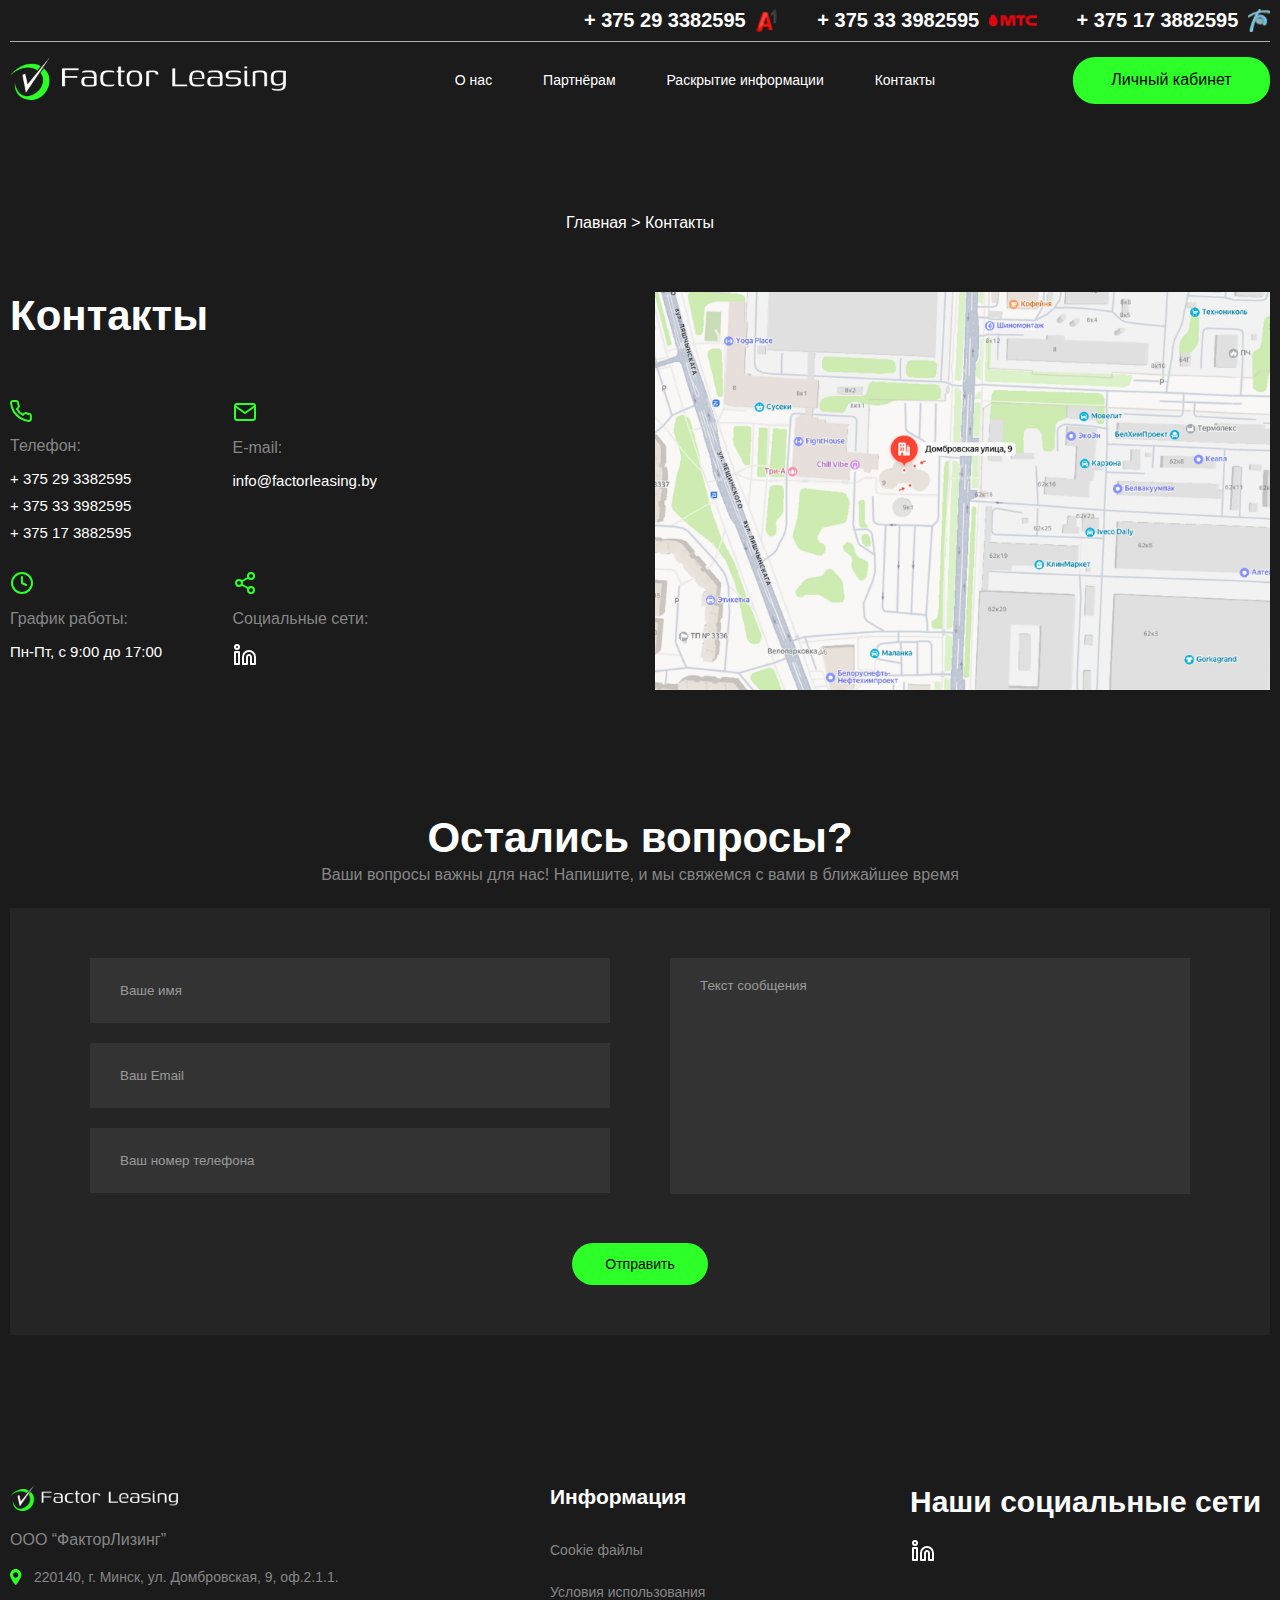
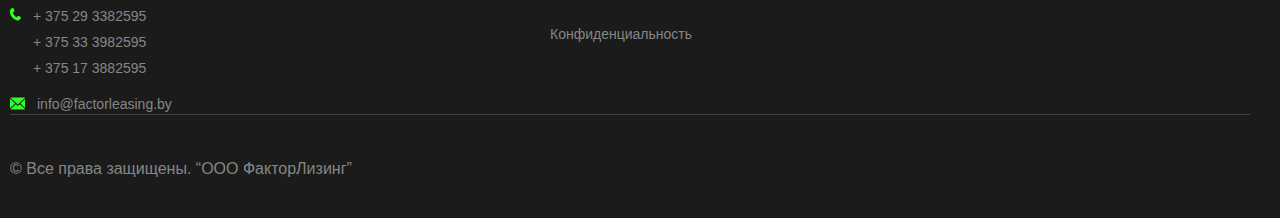
<file: contacts.html>
<!DOCTYPE html>
<html lang="en">
  <head>
    <meta charset="UTF-8" />
    <meta name="viewport" content="width=device-width, initial-scale=1.0" />
    <link rel="stylesheet" href="css/variables.css" />
    <link rel="stylesheet" href="css/style.css" />
    <link rel="icon" href="assets/icons/fovicon.png" type="image/png" />
    <title>Factor Leasing</title>
  </head>
  <body>
    <input type="checkbox" id="toggle" hidden />
    <header class="site-header">
      <div class="site-header__top-row">
        <div class="site-header__menu">
          <label for="toggle" class="site-header__toggle-btn">
            <svg
              width="24"
              height="24"
              viewBox="0 0 24 24"
              fill="none"
              xmlns="http://www.w3.org/2000/svg"
            >
              <path
                d="M3 12H21"
                stroke="white"
                stroke-width="2"
                stroke-linecap="round"
                stroke-linejoin="round"
              />
              <path
                d="M3 6H21"
                stroke="white"
                stroke-width="2"
                stroke-linecap="round"
                stroke-linejoin="round"
              />
              <path
                d="M3 18H21"
                stroke="white"
                stroke-width="2"
                stroke-linecap="round"
                stroke-linejoin="round"
              />
            </svg>
          </label>
        </div>

        <div class="site-header__contact">
          <div class="site-header__phone">+ 375 29 3382595</div>
          <img
            class="site-header__operator-img"
            src="./images/operator_a1.webp"
          />
        </div>
        <div class="site-header__contact">
          <div class="site-header__phone">+ 375 33 3982595</div>
          <img
            class="site-header__operator-img"
            src="./images/operator_mtc.webp"
          />
        </div>
        <div class="site-header__contact">
          <div class="site-header__phone">+ 375 17 3882595</div>
          <img
            class="site-header__operator-img"
            src="./images/operator_f.webp"
          />
        </div>
      </div>

      <a href="index.html" class="site-header__logo-link">
        <img class="site-header__logo-img" src="./images/logo.webp" />
      </a>

      <nav class="site-header__nav">
        <ul class="site-header__nav-list">
          <li class="site-header__nav-item">
            <a class="site-header__nav-link" href="about.html">О нас</a>
          </li>
          <li class="site-header__nav-item">
            <a class="site-header__nav-link" href="partners.html">Партнёрам</a>
          </li>
          <li class="site-header__nav-item">
            <a class="site-header__nav-link" href="infoDisclosure.html"
              >Раскрытие информации</a
            >
          </li>
          <li class="site-header__nav-item">
            <a class="site-header__nav-link" href="contacts.html">Контакты</a>
          </li>
        </ul>
      </nav>

      <button class="site-header__btn">Личный кабинет</button>
    </header>

    <div class="breadcrumbs fade-up">Главная > Контакты</div>

    <div class="contacts-section fade-up">
      <div>
        <h4 class="contacts-section__title">Контакты</h4>
        <ul class="contacts-section__list">
          <li>
            <svg
              width="22"
              height="22"
              viewBox="0 0 22 22"
              fill="none"
              xmlns="http://www.w3.org/2000/svg"
            >
              <path
                d="M20.8881 15.9201V18.9201C20.8892 19.1986 20.8322 19.4743 20.7206 19.7294C20.6091 19.9846 20.4454 20.2137 20.2402 20.402C20.035 20.5902 19.7927 20.7336 19.5289 20.8228C19.265 20.912 18.9855 20.9452 18.7081 20.9201C15.631 20.5857 12.6751 19.5342 10.0781 17.8501C7.66194 16.3148 5.61345 14.2663 4.07812 11.8501C2.38809 9.2413 1.33636 6.27109 1.00812 3.1801C0.983127 2.90356 1.01599 2.62486 1.10462 2.36172C1.19324 2.09859 1.33569 1.85679 1.52288 1.65172C1.71008 1.44665 1.93792 1.28281 2.19191 1.17062C2.44589 1.05843 2.72046 1.00036 2.99812 1.0001H5.99812C6.48342 0.995321 6.95391 1.16718 7.32188 1.48363C7.68985 1.80008 7.93019 2.23954 7.99812 2.7201C8.12474 3.68016 8.35957 4.62282 8.69812 5.5301C8.83266 5.88802 8.86178 6.27701 8.78202 6.65098C8.70227 7.02494 8.51698 7.36821 8.24812 7.6401L6.97812 8.9101C8.40167 11.4136 10.4746 13.4865 12.9781 14.9101L14.2481 13.6401C14.52 13.3712 14.8633 13.1859 15.2372 13.1062C15.6112 13.0264 16.0002 13.0556 16.3581 13.1901C17.2654 13.5286 18.2081 13.7635 19.1681 13.8901C19.6539 13.9586 20.0975 14.2033 20.4146 14.5776C20.7318 14.9519 20.9003 15.4297 20.8881 15.9201Z"
                stroke="#2DFF28"
                stroke-width="2"
                stroke-linecap="round"
                stroke-linejoin="round"
              />
            </svg>
            <div class="contacts-item__label">Телефон:</div>
            <div class="contacts-item__values">
              <span>+ 375 29 3382595</span>
              <span>+ 375 33 3982595</span>
              <span>+ 375 17 3882595</span>
            </div>
          </li>

          <li>
            <svg
              width="24"
              height="24"
              viewBox="0 0 24 24"
              fill="none"
              xmlns="http://www.w3.org/2000/svg"
            >
              <path
                d="M4 4H20C21.1 4 22 4.9 22 6V18C22 19.1 21.1 20 20 20H4C2.9 20 2 19.1 2 18V6C2 4.9 2.9 4 4 4Z"
                stroke="#2DFF28"
                stroke-width="2"
                stroke-linecap="round"
                stroke-linejoin="round"
              />
              <path
                d="M22 6L12 13L2 6"
                stroke="#2DFF28"
                stroke-width="2"
                stroke-linecap="round"
                stroke-linejoin="round"
              />
            </svg>
            <div class="contacts-item__label">E-mail:</div>
            <div class="contacts-item__values">
              <span>info@factorleasing.by</span>
            </div>
          </li>
          <li>
            <svg
              width="24"
              height="24"
              viewBox="0 0 24 24"
              fill="none"
              xmlns="http://www.w3.org/2000/svg"
            >
              <path
                d="M12 22C17.5228 22 22 17.5228 22 12C22 6.47715 17.5228 2 12 2C6.47715 2 2 6.47715 2 12C2 17.5228 6.47715 22 12 22Z"
                stroke="#2DFF28"
                stroke-width="2"
                stroke-linecap="round"
                stroke-linejoin="round"
              />
              <path
                d="M12 6V12L16 14"
                stroke="#2DFF28"
                stroke-width="2"
                stroke-linecap="round"
                stroke-linejoin="round"
              />
            </svg>
            <div class="contacts-item__label">График работы:</div>
            <div class="contacts-item__values">
              <span>Пн-Пт, с 9:00 до 17:00</span>
            </div>
          </li>
          <li>
            <svg
              width="24"
              height="24"
              viewBox="0 0 24 24"
              fill="none"
              xmlns="http://www.w3.org/2000/svg"
            >
              <path
                d="M18 8C19.6569 8 21 6.65685 21 5C21 3.34315 19.6569 2 18 2C16.3431 2 15 3.34315 15 5C15 6.65685 16.3431 8 18 8Z"
                stroke="#2DFF28"
                stroke-width="2"
                stroke-linecap="round"
                stroke-linejoin="round"
              />
              <path
                d="M6 15C7.65685 15 9 13.6569 9 12C9 10.3431 7.65685 9 6 9C4.34315 9 3 10.3431 3 12C3 13.6569 4.34315 15 6 15Z"
                stroke="#2DFF28"
                stroke-width="2"
                stroke-linecap="round"
                stroke-linejoin="round"
              />
              <path
                d="M18 22C19.6569 22 21 20.6569 21 19C21 17.3431 19.6569 16 18 16C16.3431 16 15 17.3431 15 19C15 20.6569 16.3431 22 18 22Z"
                stroke="#2DFF28"
                stroke-width="2"
                stroke-linecap="round"
                stroke-linejoin="round"
              />
              <path
                d="M8.58984 13.5098L15.4198 17.4898"
                stroke="#2DFF28"
                stroke-width="2"
                stroke-linecap="round"
                stroke-linejoin="round"
              />
              <path
                d="M15.4098 6.50977L8.58984 10.4898"
                stroke="#2DFF28"
                stroke-width="2"
                stroke-linecap="round"
                stroke-linejoin="round"
              />
            </svg>
            <div class="contacts-item__label">Социальные сети:</div>
            <div class="contacts-item__values contacts-item__socials">
              <a href="#"
                ><svg
                  width="24"
                  height="24"
                  viewBox="0 0 24 24"
                  fill="none"
                  xmlns="http://www.w3.org/2000/svg"
                >
                  <path
                    d="M16 8C17.5913 8 19.1174 8.63214 20.2426 9.75736C21.3679 10.8826 22 12.4087 22 14V21H18V14C18 13.4696 17.7893 12.9609 17.4142 12.5858C17.0391 12.2107 16.5304 12 16 12C15.4696 12 14.9609 12.2107 14.5858 12.5858C14.2107 12.9609 14 13.4696 14 14V21H10V14C10 12.4087 10.6321 10.8826 11.7574 9.75736C12.8826 8.63214 14.4087 8 16 8Z"
                    stroke="white"
                    stroke-width="2"
                    stroke-linecap="round"
                    stroke-linejoin="round"
                  />
                  <path
                    d="M6 9H2V21H6V9Z"
                    stroke="white"
                    stroke-width="2"
                    stroke-linecap="round"
                    stroke-linejoin="round"
                  />
                  <path
                    d="M4 6C5.10457 6 6 5.10457 6 4C6 2.89543 5.10457 2 4 2C2.89543 2 2 2.89543 2 4C2 5.10457 2.89543 6 4 6Z"
                    stroke="white"
                    stroke-width="2"
                    stroke-linecap="round"
                    stroke-linejoin="round"
                  />
                </svg>
              </a>
            </div>
          </li>
        </ul>
      </div>
      <div class="contacts-section__map">
        <img src="./images/map.webp" />
      </div>
    </div>

    <div class="feedback-form fade-up">
      <h3 class="feedback-form__title">Остались вопросы?</h3>
      <div class="feedback-form__subtitle">
        Ваши вопросы важны для нас! Напишите, и мы свяжемся с вами в ближайшее
        время
      </div>

      <form class="feedback-form__container" action="" method="post">
        <div class="feedback-form__inputs-wrapper">
          <div class="feedback-form__inputs">
            <input placeholder="Ваше имя" type="text" name="name" required />
            <input placeholder="Ваш Email" type="email" name="email" required />
            <input
              placeholder="Ваш номер телефона"
              type="number"
              name="number"
              required
            />
          </div>

          <div>
            <textarea
              class="feedback-form__textarea"
              placeholder="Текст сообщения"
              name="textarea"
            ></textarea>
          </div>
        </div>

        <div class="feedback-form__btn-wrapper">
          <button class="feedback-form__btn" type="submit">Отправить</button>
        </div>
      </form>
    </div>

    <footer class="site-footer">
      <div class="site-footer__info">
        <div class="site-footer__column column1">
          <img class="site-footer__logo" src="./images/logo.webp" />
          <div class="site-footer__company-name">ООО “ФакторЛизинг”</div>
          <ul class="site-footer__contacts">
            <li>
              <div>
                <svg
                  width="12"
                  height="16"
                  viewBox="0 0 12 16"
                  fill="none"
                  xmlns="http://www.w3.org/2000/svg"
                >
                  <path
                    d="M5.68223 0C4.17578 0.00171481 2.73148 0.635809 1.66622 1.76317C0.600958 2.89052 0.00172845 4.41907 0 6.01345C0 8.50141 3.25678 13.197 4.99047 15.5208C5.0729 15.6315 5.17795 15.7209 5.29773 15.7824C5.41751 15.8438 5.5489 15.8758 5.68202 15.8758C5.81515 15.8758 5.94653 15.8438 6.06631 15.7824C6.18609 15.7209 6.29115 15.6315 6.37358 15.5208C8.10727 13.1974 11.364 8.50141 11.364 6.01345C11.3623 4.41914 10.7631 2.89066 9.69797 1.76332C8.6328 0.635974 7.18861 0.00182912 5.68223 0ZM8.21256 6.23287C8.17302 6.74427 7.99604 7.23302 7.70252 7.64141C7.40901 8.0498 7.01121 8.36078 6.5561 8.53763C6.10099 8.71447 5.60757 8.74981 5.1341 8.63945C4.66063 8.5291 4.22688 8.27766 3.88406 7.91484C3.54124 7.55201 3.30368 7.09295 3.19941 6.59184C3.09514 6.09074 3.12852 5.56852 3.29561 5.08684C3.46271 4.60517 3.75654 4.18415 4.14241 3.87351C4.52827 3.56286 4.99007 3.37555 5.47327 3.3337C5.84022 3.30375 6.20894 3.3582 6.55412 3.49331C6.89931 3.62842 7.21278 3.84098 7.47302 4.11641C7.73325 4.39184 7.9341 4.7236 8.06175 5.08894C8.18941 5.45427 8.24085 5.84451 8.21256 6.23287Z"
                    fill="#2DFF28"
                  />
                </svg>
              </div>
              <div>220140, г. Минск, ул. Домбровская, 9, оф.2.1.1.</div>
            </li>
            <li>
              <div>
                <svg
                  width="11"
                  height="13"
                  viewBox="0 0 11 13"
                  fill="none"
                  xmlns="http://www.w3.org/2000/svg"
                >
                  <path
                    d="M10.565 9.07339L8.73831 8.01919C8.51349 7.89026 8.25234 7.85129 8.0026 7.90941C7.75287 7.96753 7.53125 8.11884 7.37827 8.33569L6.64269 9.38948C5.76881 8.81271 4.98953 8.08912 4.33549 7.24714C3.64802 6.39829 3.10187 5.71517 2.78793 4.61974L4.00474 3.86467C4.22356 3.73175 4.38779 3.51739 4.46546 3.26333C4.54312 3.00927 4.52864 2.73372 4.42486 2.49034L3.56973 0.51817C3.51903 0.405678 3.44704 0.305408 3.35822 0.22358C3.26939 0.141751 3.16563 0.0801078 3.05337 0.0424734C2.9411 0.00483891 2.82273 -0.00798447 2.70559 0.00479847C2.58845 0.0175814 2.47504 0.0556981 2.3724 0.116785C1.49397 0.628117 0.215292 1.53154 0.0384614 2.54208C-0.0709566 3.75723 0.0536752 4.98325 0.404817 6.14596C0.755959 7.30867 1.32631 8.3839 2.08137 9.30662C3.62 11.2026 5.80725 12.3741 8.16198 12.5634C9.20043 12.5901 10.258 11.2456 10.8538 10.3353C10.9198 10.2345 10.9649 10.1201 10.9861 9.99953C11.0073 9.87896 11.0042 9.755 10.9769 9.6358C10.9497 9.51661 10.8989 9.40487 10.8279 9.30793C10.7569 9.211 10.6673 9.13107 10.565 9.07339Z"
                    fill="#2DFF28"
                  />
                </svg>
              </div>
              <div class="site-footer__phones">
                <div>+ 375 29 3382595</div>
                <div>+ 375 33 3982595</div>
                <div>+ 375 17 3882595</div>
              </div>
            </li>
            <li>
              <div>
                <svg
                  width="15"
                  height="15"
                  viewBox="14 15 15 10"
                  fill="none"
                  xmlns="http://www.w3.org/2000/svg"
                >
                  <g filter="url(#filter0_d_37_131)">
                    <path
                      d="M21.8155 22.4727L19.9138 20.6729L14.4763 25.7106C14.6806 25.9167 14.9519 26.0319 15.2342 26.0323H28.3958C28.6774 26.0322 28.9481 25.9169 29.1513 25.7106L23.719 20.6729L21.8155 22.4727Z"
                      fill="#2DFF28"
                    />
                    <path
                      d="M29.1561 14.3218C28.952 14.1148 28.68 13.9994 28.3973 14H15.2361C14.9533 13.9999 14.6815 14.1162 14.4783 14.3243L21.8169 21.1173L29.1561 14.3218Z"
                      fill="#2DFF28"
                    />
                    <path
                      d="M14 15.0625V24.9184L19.3048 20.0453L14 15.0625Z"
                      fill="#2DFF28"
                    />
                    <path
                      d="M24.3208 20.046L29.6256 24.9195V15.0576L24.3208 20.046Z"
                      fill="#2DFF28"
                    />
                  </g>
                  <defs>
                    <filter
                      id="filter0_d_37_131"
                      x="0"
                      y="0"
                      width="43.6257"
                      height="40.0322"
                      filterUnits="userSpaceOnUse"
                      color-interpolation-filters="sRGB"
                    >
                      <feFlood flood-opacity="0" result="BackgroundImageFix" />
                      <feColorMatrix
                        in="SourceAlpha"
                        type="matrix"
                        values="0 0 0 0 0 0 0 0 0 0 0 0 0 0 0 0 0 0 127 0"
                        result="hardAlpha"
                      />
                      <feOffset />
                      <feGaussianBlur stdDeviation="7" />
                      <feComposite in2="hardAlpha" operator="out" />
                      <feColorMatrix
                        type="matrix"
                        values="0 0 0 0 0 0 0 0 0 0 0 0 0 0 0 0 0 0 0.22 0"
                      />
                      <feBlend
                        mode="normal"
                        in2="BackgroundImageFix"
                        result="effect1_dropShadow_37_131"
                      />
                      <feBlend
                        mode="normal"
                        in="SourceGraphic"
                        in2="effect1_dropShadow_37_131"
                        result="shape"
                      />
                    </filter>
                  </defs>
                </svg>
              </div>
              <div>info@factorleasing.by</div>
            </li>
          </ul>
        </div>

        <div class="site-footer__column column3">
          <div class="site-footer__title">Информация</div>
          <ul class="site-footer__list">
            <li><a href="#">Cookie файлы</a></li>
            <li><a href="#">Условия использования</a></li>
            <li><a href="#">Конфиденциальность</a></li>
          </ul>
        </div>
        <div class="site-footer__column column4">
          <div class="site-footer__title site-footer__social-title">
            Наши социальные сети
          </div>
          <div class="site-footer__social-icons">
            <a href="#"
              ><svg
                width="24"
                height="24"
                viewBox="0 0 24 24"
                fill="none"
                xmlns="http://www.w3.org/2000/svg"
              >
                <path
                  d="M16 8C17.5913 8 19.1174 8.63214 20.2426 9.75736C21.3679 10.8826 22 12.4087 22 14V21H18V14C18 13.4696 17.7893 12.9609 17.4142 12.5858C17.0391 12.2107 16.5304 12 16 12C15.4696 12 14.9609 12.2107 14.5858 12.5858C14.2107 12.9609 14 13.4696 14 14V21H10V14C10 12.4087 10.6321 10.8826 11.7574 9.75736C12.8826 8.63214 14.4087 8 16 8Z"
                  stroke="white"
                  stroke-width="2"
                  stroke-linecap="round"
                  stroke-linejoin="round"
                />
                <path
                  d="M6 9H2V21H6V9Z"
                  stroke="white"
                  stroke-width="2"
                  stroke-linecap="round"
                  stroke-linejoin="round"
                />
                <path
                  d="M4 6C5.10457 6 6 5.10457 6 4C6 2.89543 5.10457 2 4 2C2.89543 2 2 2.89543 2 4C2 5.10457 2.89543 6 4 6Z"
                  stroke="white"
                  stroke-width="2"
                  stroke-linecap="round"
                  stroke-linejoin="round"
                />
              </svg>
            </a>
          </div>
        </div>
      </div>
      <div class="line"></div>
      <div class="site-footer__copyright">
        © Все права защищены. “ООО ФакторЛизинг”
      </div>
    </footer>
    <script src="js/fade-up.js"></script>
  </body>
</html>
</file>
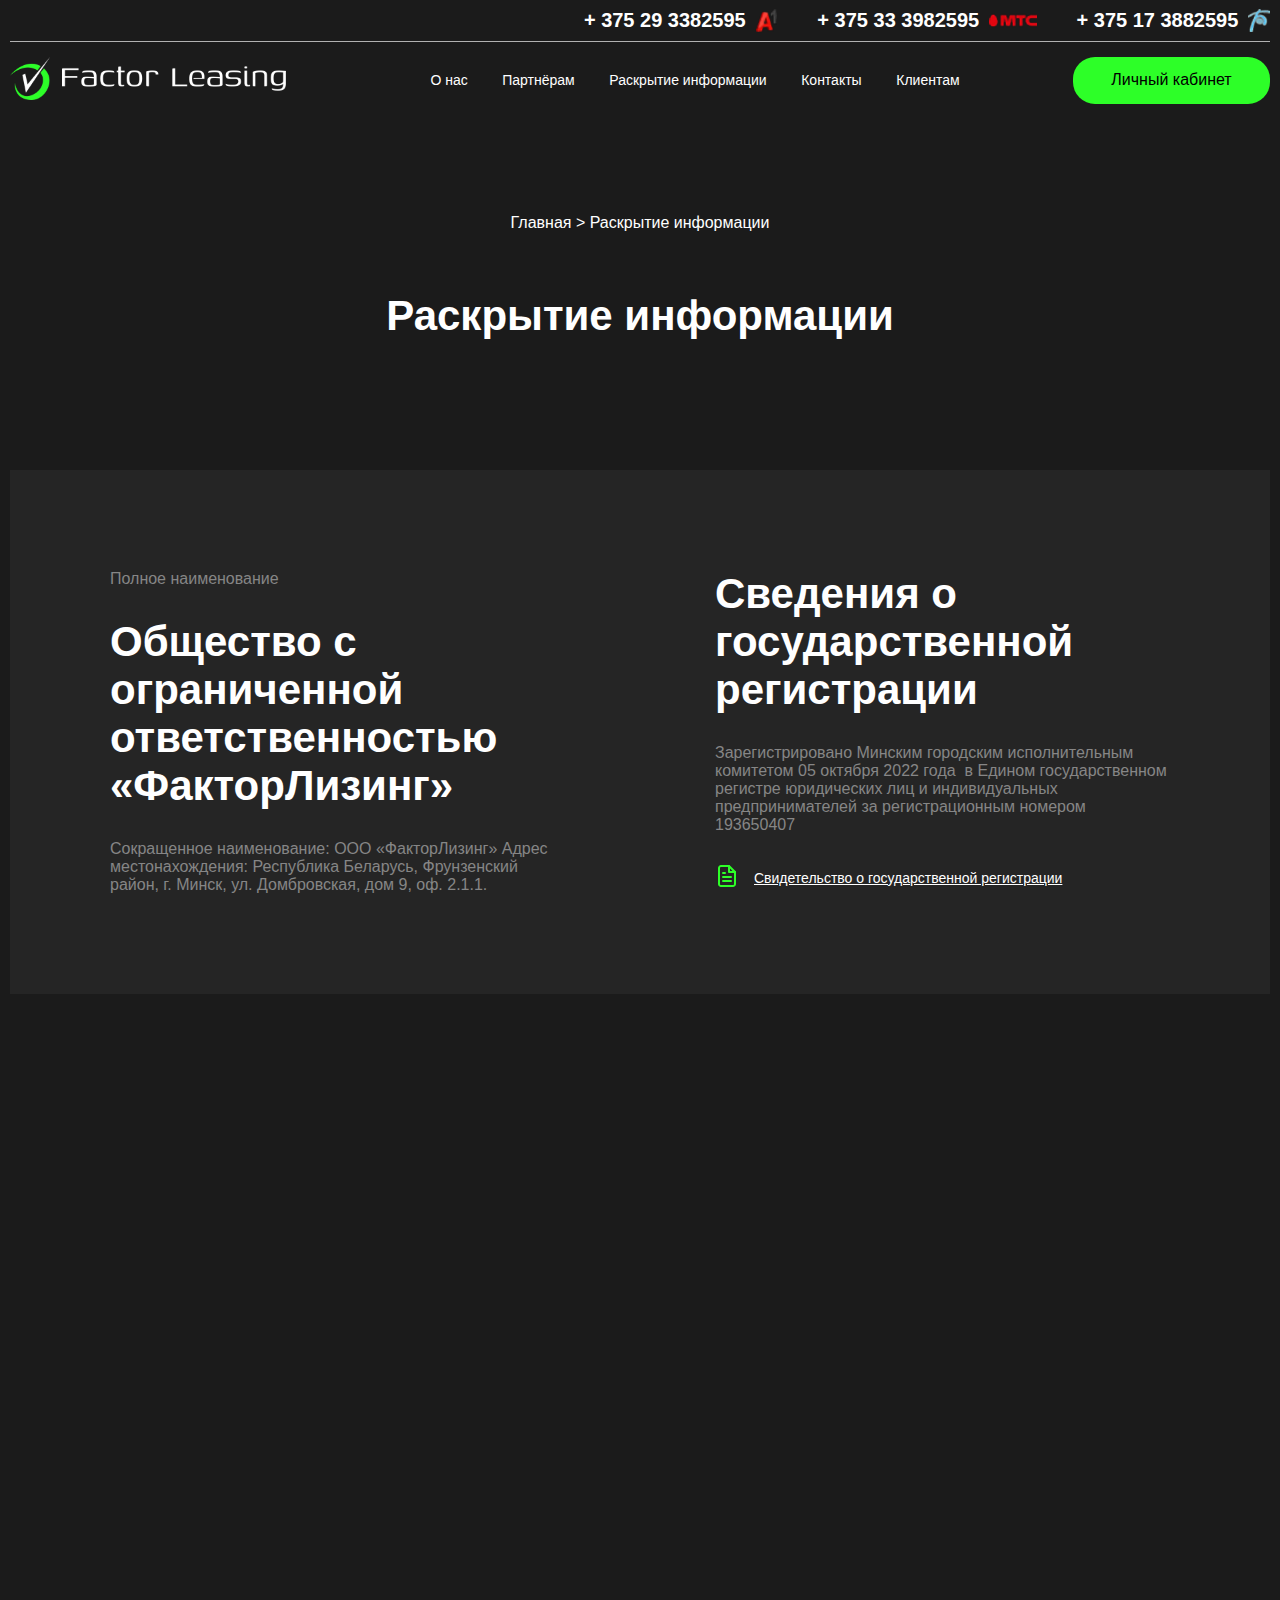
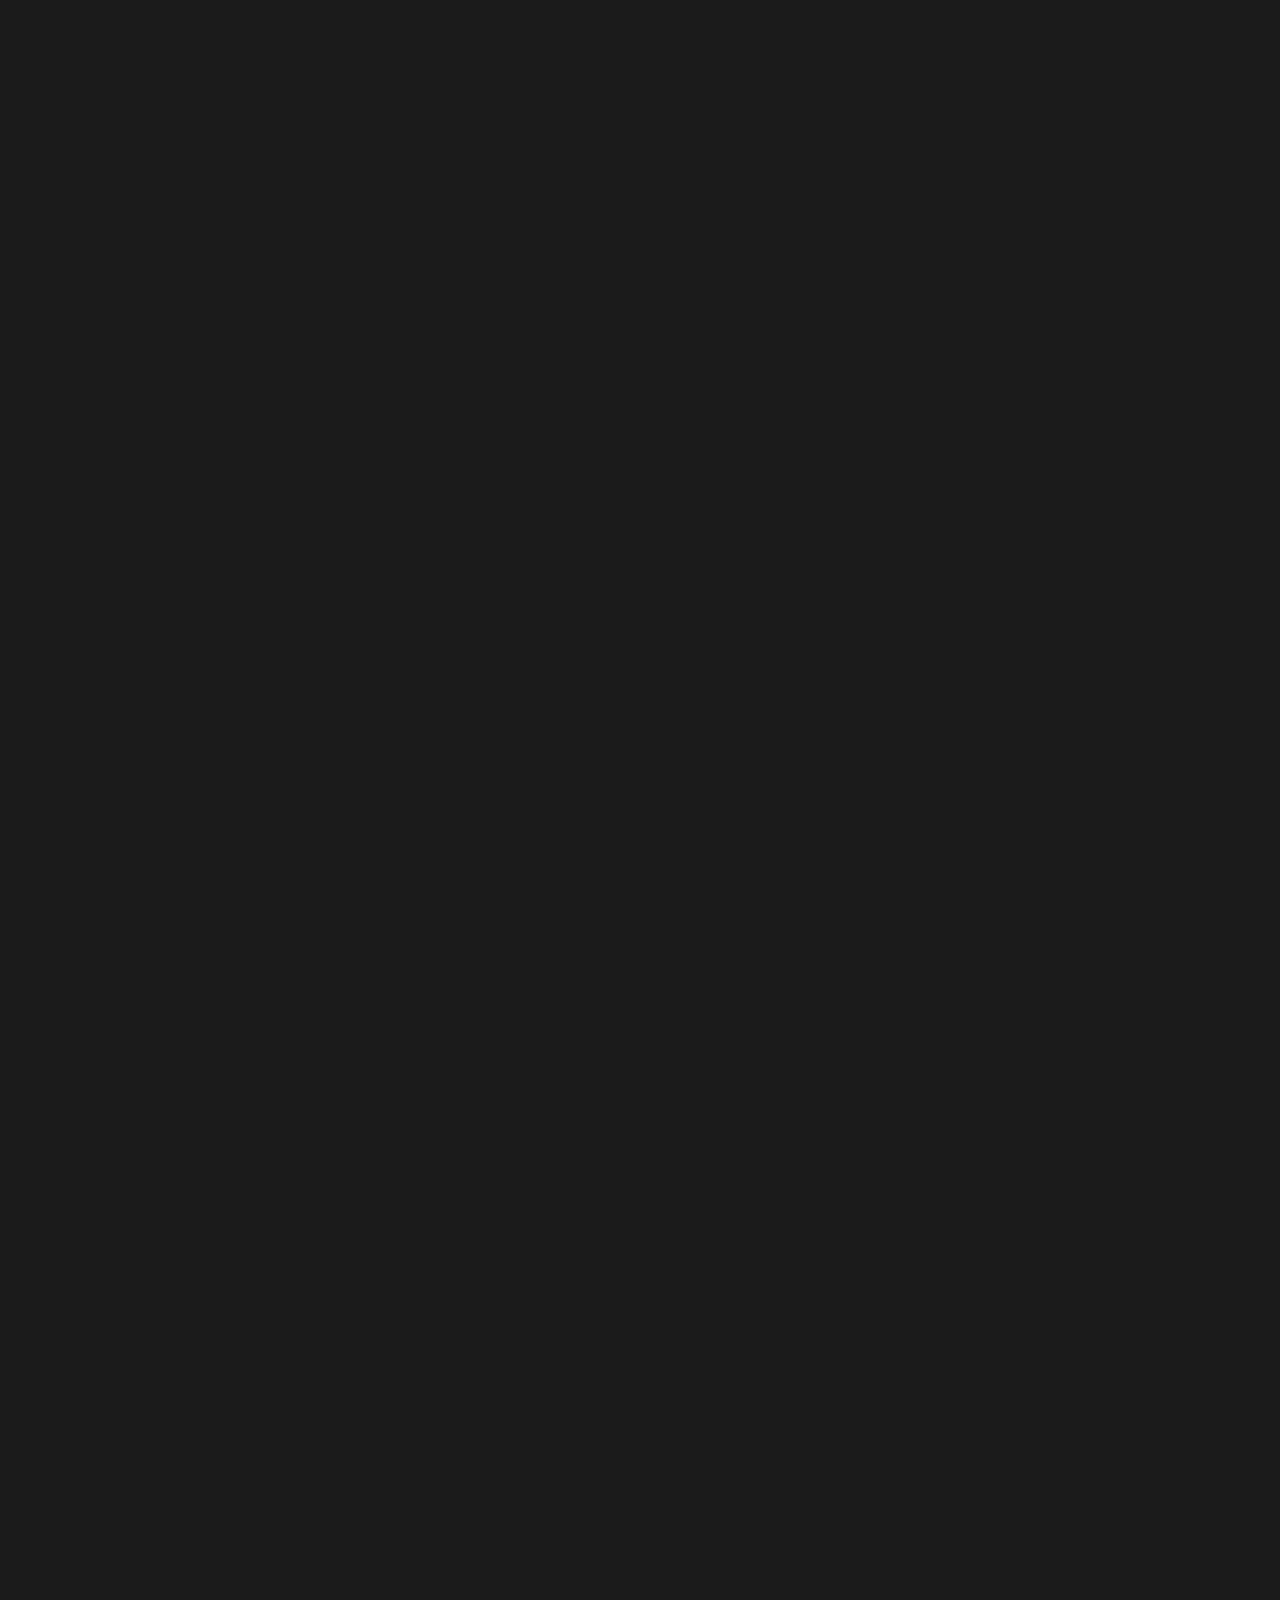
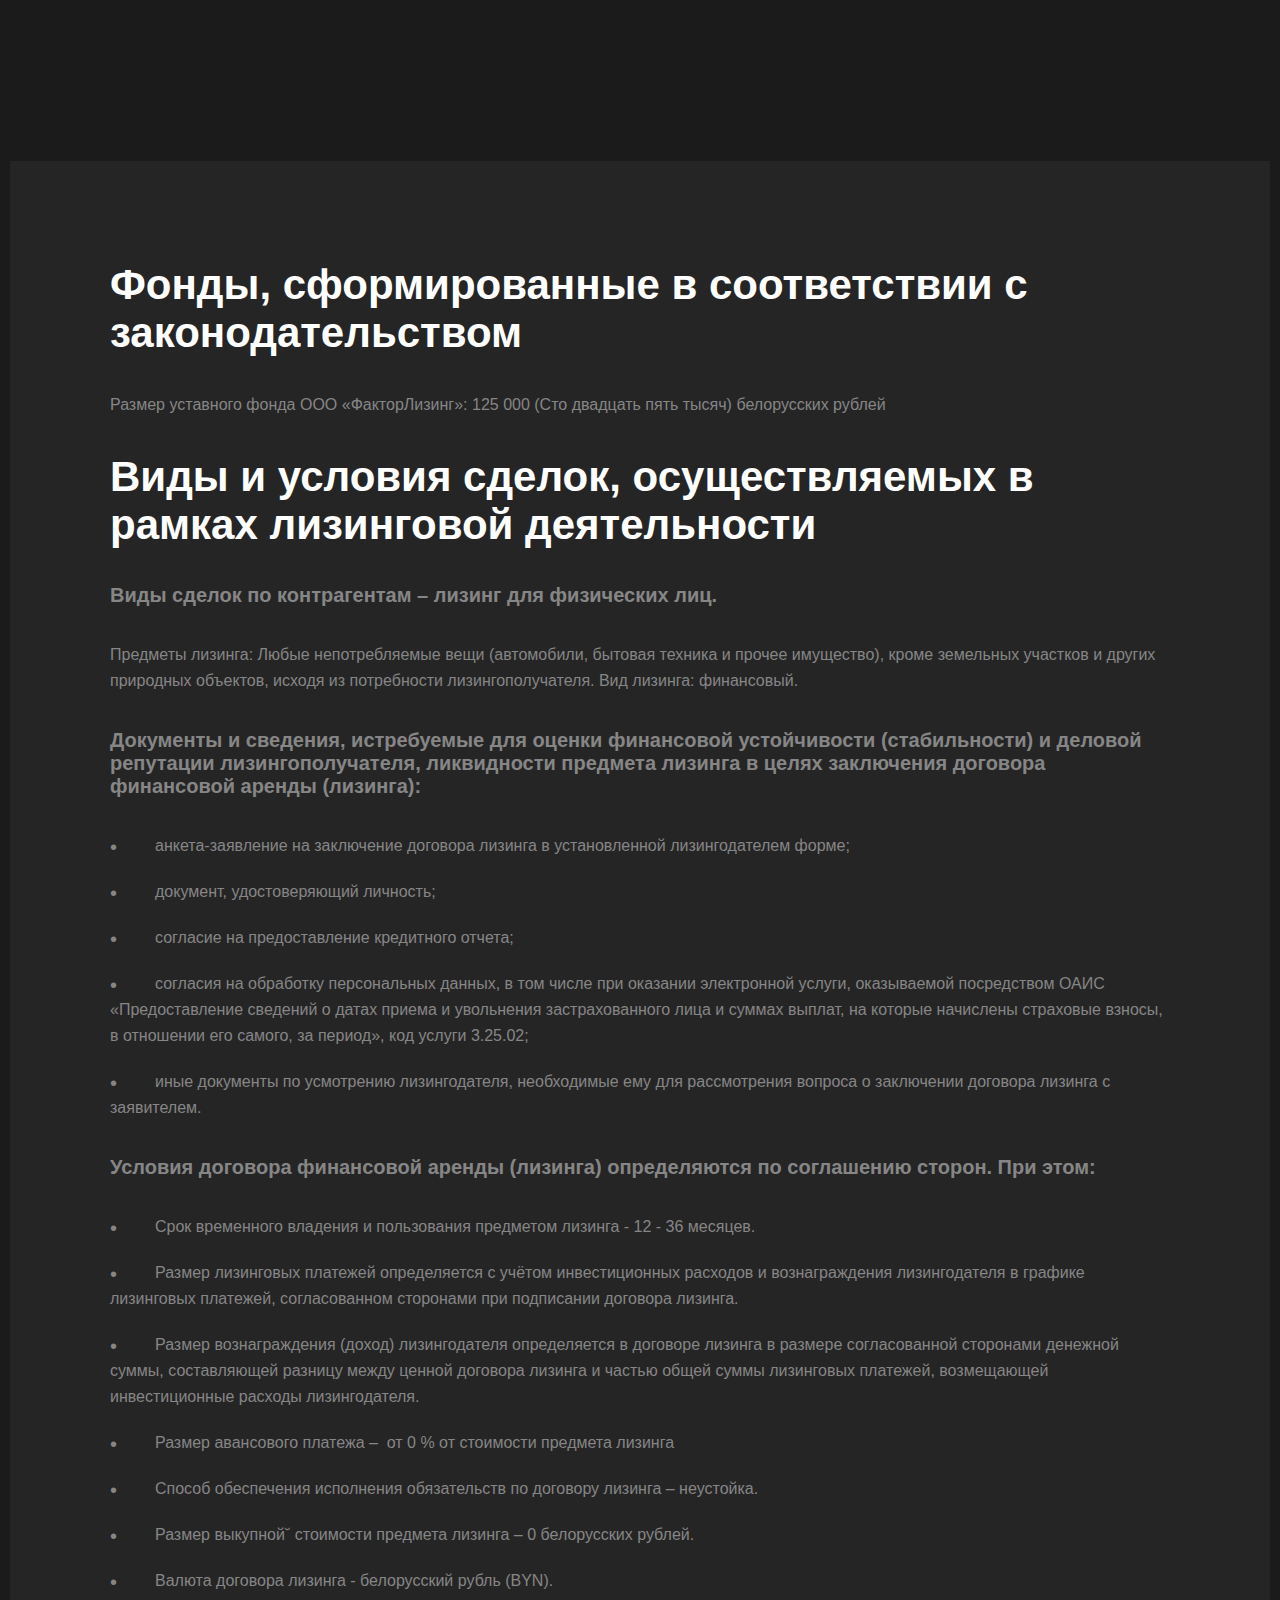
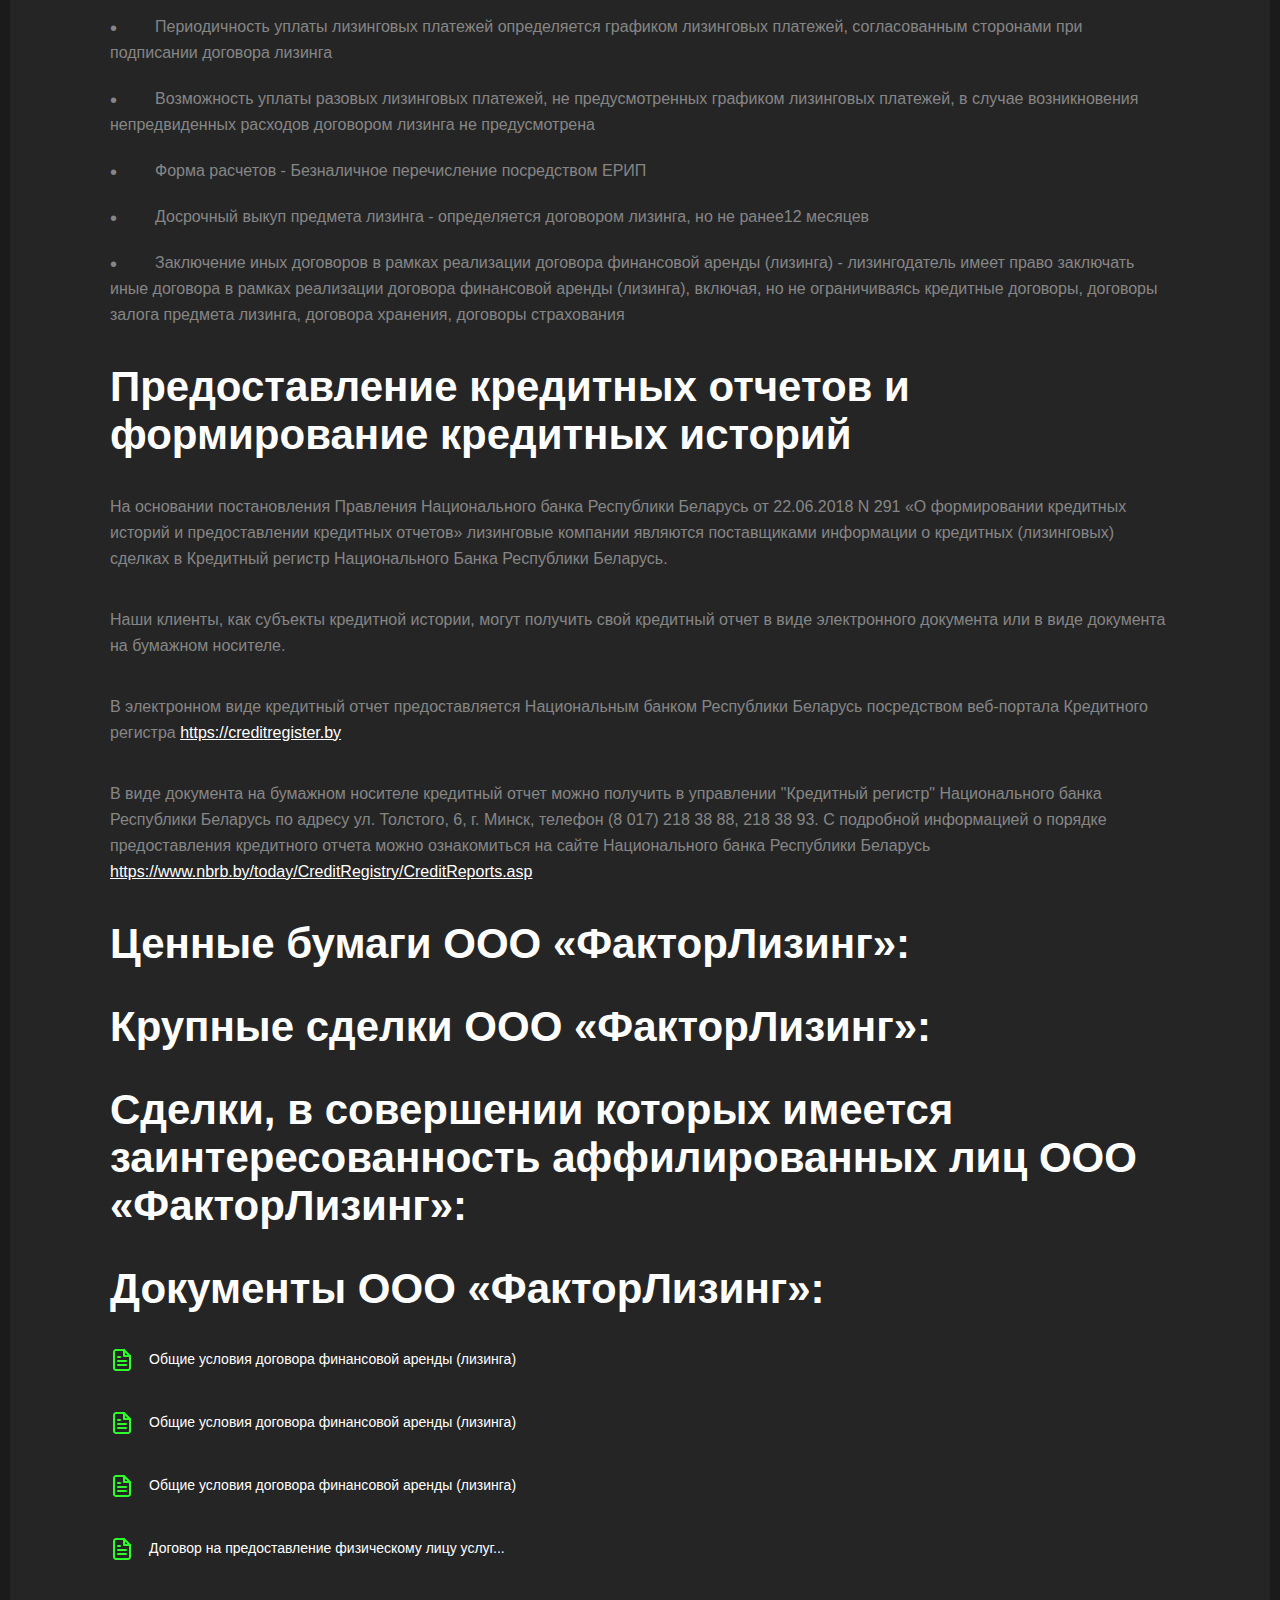
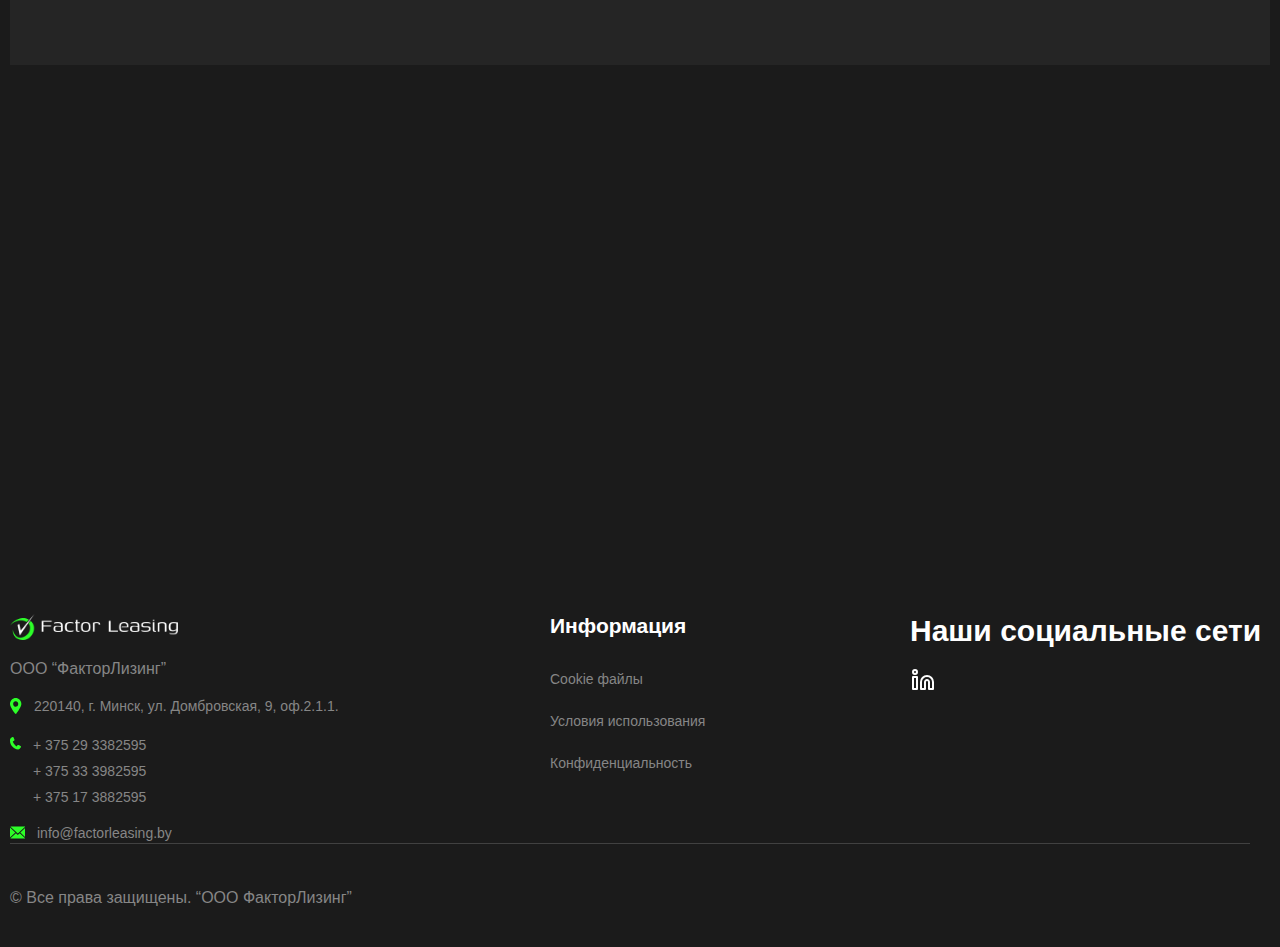
<file: infoDisclosure.html>
<!DOCTYPE html>
<html lang="en">
  <head>
    <meta charset="UTF-8" />
    <meta name="viewport" content="width=device-width, initial-scale=1.0" />
    <link rel="stylesheet" href="css/variables.css" />
    <link rel="stylesheet" href="css/style.css" />
    <link rel="icon" href="assets/icons/favicon.png" type="image/png" />
    <title>Factor Leasing</title>
  </head>
  <body>
    <input type="checkbox" id="toggle" hidden />
    <header class="site-header">
      <div class="site-header__top-row">
        <div class="site-header__menu">
          <label for="toggle" class="site-header__toggle-btn">
            <svg
              width="24"
              height="24"
              viewBox="0 0 24 24"
              fill="none"
              xmlns="http://www.w3.org/2000/svg"
            >
              <path
                d="M3 12H21"
                stroke="white"
                stroke-width="2"
                stroke-linecap="round"
                stroke-linejoin="round"
              />
              <path
                d="M3 6H21"
                stroke="white"
                stroke-width="2"
                stroke-linecap="round"
                stroke-linejoin="round"
              />
              <path
                d="M3 18H21"
                stroke="white"
                stroke-width="2"
                stroke-linecap="round"
                stroke-linejoin="round"
              />
            </svg>
          </label>
        </div>

        <div class="site-header__contact">
          <div class="site-header__phone">+ 375 29 3382595</div>
          <img
            alt="operator_a1"
            class="site-header__operator-img"
            src="./images/operator_a1.webp"
          />
        </div>
        <div class="site-header__contact">
          <div class="site-header__phone">+ 375 33 3982595</div>
          <img
            alt="operator_mtc"
            class="site-header__operator-img"
            src="./images/operator_mtc.webp"
          />
        </div>
        <div class="site-header__contact">
          <div class="site-header__phone">+ 375 17 3882595</div>
          <img
            alt="operator_f"
            class="site-header__operator-img"
            src="./images/operator_f.webp"
          />
        </div>
      </div>

      <a href="index.html" class="site-header__logo-link">
        <img
          alt="logo"
          class="site-header__logo-img"
          src="./images/logo.webp"
        />
      </a>

      <nav class="site-header__nav">
        <ul class="site-header__nav-list">
          <li class="site-header__nav-item">
            <a class="site-header__nav-link" href="about.html">О нас</a>
          </li>
          <li class="site-header__nav-item">
            <a class="site-header__nav-link" href="partners.html">Партнёрам</a>
          </li>
          <li class="site-header__nav-item">
            <a class="site-header__nav-link" href="infoDisclosure.html"
              >Раскрытие информации</a
            >
          </li>
          <li class="site-header__nav-item">
            <a class="site-header__nav-link" href="contacts.html">Контакты</a>
          </li>
          <li class="site-header__nav-item">
            <a class="site-header__nav-link" href="clients.html">Клиентам</a>
          </li>
        </ul>
      </nav>

      <button class="site-header__btn">Личный кабинет</button>
    </header>

    <button class="scroll-top-btn">↑</button>

    <div class="breadcrumbs fade-up">Главная > Раскрытие информации</div>

    <h2 class="page-title fade-up">Раскрытие информации</h2>

    <div class="registration-info fade-up">
      <div class="registration-info__block">
        <span>Полное наименование</span>
        <h3>Общество с ограниченной ответственностью «ФакторЛизинг»</h3>
        <span>
          Сокращенное наименование: ООО «ФакторЛизинг» Адрес местонахождения:
          Республика Беларусь, Фрунзенский район, г. Минск, ул. Домбровская, дом
          9, оф. 2.1.1.
        </span>
      </div>
      <div class="registration-info__block">
        <h3>Сведения о государственной регистрации</h3>
        <span>
          Зарегистрировано Минским городским исполнительным комитетом 05 октября
          2022 года  в Едином государственном регистре юридических лиц и
          индивидуальных предпринимателей за регистрационным номером 193650407
        </span>
        <div class="registration-info__document">
          <div>
            <svg
              width="24"
              height="24"
              viewBox="0 0 24 24"
              fill="none"
              xmlns="http://www.w3.org/2000/svg"
            >
              <path
                d="M14 2H6C5.46957 2 4.96086 2.21071 4.58579 2.58579C4.21071 2.96086 4 3.46957 4 4V20C4 20.5304 4.21071 21.0391 4.58579 21.4142C4.96086 21.7893 5.46957 22 6 22H18C18.5304 22 19.0391 21.7893 19.4142 21.4142C19.7893 21.0391 20 20.5304 20 20V8L14 2Z"
                stroke="#2DFF28"
                stroke-width="2"
                stroke-linecap="round"
                stroke-linejoin="round"
              />
              <path
                d="M14 2V8H20"
                stroke="#2DFF28"
                stroke-width="2"
                stroke-linecap="round"
                stroke-linejoin="round"
              />
              <path
                d="M16 13H8"
                stroke="#2DFF28"
                stroke-width="2"
                stroke-linecap="round"
                stroke-linejoin="round"
              />
              <path
                d="M16 17H8"
                stroke="#2DFF28"
                stroke-width="2"
                stroke-linecap="round"
                stroke-linejoin="round"
              />
              <path
                d="M10 9H9H8"
                stroke="#2DFF28"
                stroke-width="2"
                stroke-linecap="round"
                stroke-linejoin="round"
              />
            </svg>
          </div>
          <a href="https://sbl-leasing.by/upload/pdf/svidetelstvo_sbl.pdf">
            Свидетельство о государственной регистрации
          </a>
        </div>
      </div>
    </div>

    <div class="registry-info fade-up">
      <div class="registry-info__blocks">
        <div class="registry-info__title">
          Сведения о включении в реестр лизинговых организаций, а также о фактах
          исключения из реестра
        </div>
        <ul class="registry-info-list">
          <li>
            <div class="registry-info-list__title">
              Присвоен идентификационный код:
            </div>
            <div class="registry-info-list__subtitle">10191</div>
          </li>
          <li>
            <div class="registry-info-list__title">
              Дата включения в реестр:
            </div>
            <div class="registry-info-list__subtitle">12 мая 2023 года</div>
          </li>
        </ul>
        <div class="documents-info__document">
          <div>
            <svg
              width="24"
              height="24"
              viewBox="0 0 24 24"
              fill="none"
              xmlns="http://www.w3.org/2000/svg"
            >
              <path
                d="M14 2H6C5.46957 2 4.96086 2.21071 4.58579 2.58579C4.21071 2.96086 4 3.46957 4 4V20C4 20.5304 4.21071 21.0391 4.58579 21.4142C4.96086 21.7893 5.46957 22 6 22H18C18.5304 22 19.0391 21.7893 19.4142 21.4142C19.7893 21.0391 20 20.5304 20 20V8L14 2Z"
                stroke="#2DFF28"
                stroke-width="2"
                stroke-linecap="round"
                stroke-linejoin="round"
              />
              <path
                d="M14 2V8H20"
                stroke="#2DFF28"
                stroke-width="2"
                stroke-linecap="round"
                stroke-linejoin="round"
              />
              <path
                d="M16 13H8"
                stroke="#2DFF28"
                stroke-width="2"
                stroke-linecap="round"
                stroke-linejoin="round"
              />
              <path
                d="M16 17H8"
                stroke="#2DFF28"
                stroke-width="2"
                stroke-linecap="round"
                stroke-linejoin="round"
              />
              <path
                d="M10 9H9H8"
                stroke="#2DFF28"
                stroke-width="2"
                stroke-linecap="round"
                stroke-linejoin="round"
              />
            </svg>
          </div>
          <a
            href="https://sbl-leasing.by/upload/pdf/svidetelstvo_o_vkluchenii_v_reestr_sbl.pdf"
            >Свидетельство о включении в реестр лизинговых организаций</a
          >
        </div>
      </div>
      <img alt="registryInformation" src="./images/section_img-1.webp" />
    </div>

    <div class="info fade-up">
      <h3 class="info__title">
        Режим работы, справочные телефоны ООО «ФакторЛизинг»
      </h3>
      <ul class="info__list">
        <li class="info__item">
          <svg
            width="24"
            height="24"
            viewBox="11 15 24 24"
            fill="none"
            xmlns="http://www.w3.org/2000/svg"
          >
            <g filter="url(#filter0_d_298_489)">
              <path
                d="M22.59 14C20.3127 14.0026 18.1293 14.9612 16.5189 16.6654C14.9085 18.3697 14.0026 20.6805 14 23.0907C14 26.8519 18.9234 33.9504 21.5443 37.4634C21.6689 37.6307 21.8277 37.7658 22.0088 37.8588C22.1899 37.9517 22.3885 38 22.5897 38C22.791 38 22.9896 37.9517 23.1707 37.8588C23.3518 37.7658 23.5106 37.6307 23.6352 37.4634C26.2561 33.9511 31.1795 26.8519 31.1795 23.0907C31.1768 20.6806 30.2711 18.3699 28.6608 16.6657C27.0505 14.9614 24.8673 14.0028 22.59 14ZM26.4152 23.4225C26.3555 24.1956 26.0879 24.9344 25.6442 25.5518C25.2005 26.1692 24.5991 26.6393 23.9111 26.9066C23.2231 27.174 22.4772 27.2274 21.7614 27.0606C21.0456 26.8938 20.3899 26.5137 19.8717 25.9652C19.3534 25.4167 18.9943 24.7227 18.8367 23.9651C18.679 23.2076 18.7295 22.4181 18.9821 21.69C19.2347 20.9618 19.6789 20.3253 20.2622 19.8557C20.8456 19.3861 21.5437 19.1029 22.2741 19.0397C22.8289 18.9944 23.3863 19.0767 23.9081 19.281C24.4299 19.4852 24.9038 19.8066 25.2972 20.2229C25.6906 20.6393 25.9943 21.1408 26.1873 21.6931C26.3802 22.2454 26.458 22.8354 26.4152 23.4225Z"
                fill="#2DFF28"
              />
            </g>
            <defs>
              <filter
                id="filter0_d_298_489"
                x="0"
                y="0"
                width="45.1797"
                height="52"
                filterUnits="userSpaceOnUse"
                color-interpolation-filters="sRGB"
              >
                <feFlood flood-opacity="0" result="BackgroundImageFix" />
                <feColorMatrix
                  in="SourceAlpha"
                  type="matrix"
                  values="0 0 0 0 0 0 0 0 0 0 0 0 0 0 0 0 0 0 127 0"
                  result="hardAlpha"
                />
                <feOffset />
                <feGaussianBlur stdDeviation="7" />
                <feComposite in2="hardAlpha" operator="out" />
                <feColorMatrix
                  type="matrix"
                  values="0 0 0 0 0 0 0 0 0 0 0 0 0 0 0 0 0 0 0.22 0"
                />
                <feBlend
                  mode="normal"
                  in2="BackgroundImageFix"
                  result="effect1_dropShadow_298_489"
                />
                <feBlend
                  mode="normal"
                  in="SourceGraphic"
                  in2="effect1_dropShadow_298_489"
                  result="shape"
                />
              </filter>
            </defs>
          </svg>
          <span>220140, г. Минск, ул. Домбровская, 9, оф.2.1.1.</span>
        </li>
        <li class="info__item">
          <svg
            width="24"
            height="24"
            viewBox="0 0 24 24"
            fill="none"
            xmlns="http://www.w3.org/2000/svg"
          >
            <path
              d="M12 22C17.5228 22 22 17.5228 22 12C22 6.47715 17.5228 2 12 2C6.47715 2 2 6.47715 2 12C2 17.5228 6.47715 22 12 22Z"
              stroke="#2DFF28"
              stroke-width="2"
              stroke-linecap="round"
              stroke-linejoin="round"
            />
            <path
              d="M12 6V12L16 14"
              stroke="#2DFF28"
              stroke-width="2"
              stroke-linecap="round"
              stroke-linejoin="round"
            />
          </svg>
          <span>Пн – Пт: 09:00 – 18:00</span>
        </li>
        <li class="info__item">
          <svg
            width="24"
            height="24"
            viewBox="0 0 22 24"
            fill="none"
            xmlns="http://www.w3.org/2000/svg"
          >
            <path
              d="M20.1696 17.3325L16.6822 15.3187C16.253 15.0724 15.7545 14.998 15.2777 15.109C14.8009 15.22 14.3778 15.5091 14.0858 15.9233L12.6815 17.9363C11.0132 16.8345 9.52547 15.4523 8.27684 13.8439C6.96441 12.2224 5.92176 10.9174 5.32241 8.82488L7.64541 7.3825C8.06316 7.12859 8.3767 6.7191 8.52496 6.23379C8.67322 5.74848 8.64559 5.2221 8.44745 4.75718L6.81494 0.989837C6.71815 0.774948 6.58071 0.583408 6.41114 0.427094C6.24156 0.27078 6.04348 0.153026 5.82915 0.0811349C5.61483 0.00924355 5.38885 -0.0152524 5.16522 0.0091663C4.94159 0.033585 4.72508 0.106397 4.52912 0.223088C2.85213 1.19986 0.411012 2.92563 0.0734264 4.85601C-0.135463 7.17727 0.102471 9.51927 0.772833 11.7403C1.44319 13.9614 2.53205 16.0154 3.97353 17.778C6.9109 21.3999 11.0866 23.6377 15.582 23.9993C17.5645 24.0502 19.5834 21.482 20.7209 19.7431C20.8469 19.5506 20.933 19.332 20.9735 19.1016C21.014 18.8713 21.008 18.6345 20.956 18.4068C20.9039 18.1791 20.8069 17.9657 20.6714 17.7805C20.5359 17.5954 20.3649 17.4427 20.1696 17.3325Z"
              fill="#2DFF28"
            />
          </svg>
          <ul class="info__numbers">
            <li>+ 375 29 3382595</li>
            <li>+ 375 33 3982595</li>
            <li>+ 375 17 3882595</li>
          </ul>
        </li>
        <li class="info__item">
          <svg
            width="24"
            height="24"
            viewBox="14 11 24 24"
            fill="none"
            xmlns="http://www.w3.org/2000/svg"
          >
            <g filter="url(#filter0_d_298_506)">
              <path
                d="M26.0047 27.0136L23.0838 24.249L14.7319 31.9869C15.0457 32.3035 15.4624 32.4805 15.896 32.4811H36.1121C36.5446 32.4808 36.9603 32.3038 37.2725 31.9869L28.9286 24.249L26.0047 27.0136Z"
                fill="#2DFF28"
              />
              <path
                d="M37.2798 14.4943C36.9662 14.1763 36.5485 13.9991 36.1143 14H15.8989C15.4645 13.9999 15.0471 14.1785 14.7349 14.4981L26.0069 24.932L37.2798 14.4943Z"
                fill="#2DFF28"
              />
              <path
                d="M14 15.6318V30.7703L22.1481 23.2854L14 15.6318Z"
                fill="#2DFF28"
              />
              <path
                d="M29.8521 23.286L38.0002 30.7717V15.624L29.8521 23.286Z"
                fill="#2DFF28"
              />
            </g>
            <defs>
              <filter
                id="filter0_d_298_506"
                x="0"
                y="0"
                width="52"
                height="46.4814"
                filterUnits="userSpaceOnUse"
                color-interpolation-filters="sRGB"
              >
                <feFlood flood-opacity="0" result="BackgroundImageFix" />
                <feColorMatrix
                  in="SourceAlpha"
                  type="matrix"
                  values="0 0 0 0 0 0 0 0 0 0 0 0 0 0 0 0 0 0 127 0"
                  result="hardAlpha"
                />
                <feOffset />
                <feGaussianBlur stdDeviation="7" />
                <feComposite in2="hardAlpha" operator="out" />
                <feColorMatrix
                  type="matrix"
                  values="0 0 0 0 0 0 0 0 0 0 0 0 0 0 0 0 0 0 0.22 0"
                />
                <feBlend
                  mode="normal"
                  in2="BackgroundImageFix"
                  result="effect1_dropShadow_298_506"
                />
                <feBlend
                  mode="normal"
                  in="SourceGraphic"
                  in2="effect1_dropShadow_298_506"
                  result="shape"
                />
              </filter>
            </defs>
          </svg>
          <span>info@factorleasing.by</span>
        </li>
      </ul>
    </div>

    <div class="company-docs fade-up">
      <div class="company-docs__block">
        <h3>Уставные документы</h3>
        <div class="company-docs-list">
          <div class="company-docs-list__document">
            <div>
              <svg
                width="24"
                height="24"
                viewBox="0 0 24 24"
                fill="none"
                xmlns="http://www.w3.org/2000/svg"
              >
                <path
                  d="M14 2H6C5.46957 2 4.96086 2.21071 4.58579 2.58579C4.21071 2.96086 4 3.46957 4 4V20C4 20.5304 4.21071 21.0391 4.58579 21.4142C4.96086 21.7893 5.46957 22 6 22H18C18.5304 22 19.0391 21.7893 19.4142 21.4142C19.7893 21.0391 20 20.5304 20 20V8L14 2Z"
                  stroke="#2DFF28"
                  stroke-width="2"
                  stroke-linecap="round"
                  stroke-linejoin="round"
                />
                <path
                  d="M14 2V8H20"
                  stroke="#2DFF28"
                  stroke-width="2"
                  stroke-linecap="round"
                  stroke-linejoin="round"
                />
                <path
                  d="M16 13H8"
                  stroke="#2DFF28"
                  stroke-width="2"
                  stroke-linecap="round"
                  stroke-linejoin="round"
                />
                <path
                  d="M16 17H8"
                  stroke="#2DFF28"
                  stroke-width="2"
                  stroke-linecap="round"
                  stroke-linejoin="round"
                />
                <path
                  d="M10 9H9H8"
                  stroke="#2DFF28"
                  stroke-width="2"
                  stroke-linecap="round"
                  stroke-linejoin="round"
                />
              </svg>
            </div>
            <a href="#">Свидетельство о государственной регистрации</a>
          </div>
        </div>
      </div>

      <div class="company-docs__block">
        <h3>Бухгалтерская отчетность ООО «ФакторЛизинг»</h3>
        <div class="company-docs-list">
          <div class="company-docs-list__document">
            <div>
              <svg
                width="24"
                height="24"
                viewBox="0 0 24 24"
                fill="none"
                xmlns="http://www.w3.org/2000/svg"
              >
                <path
                  d="M14 2H6C5.46957 2 4.96086 2.21071 4.58579 2.58579C4.21071 2.96086 4 3.46957 4 4V20C4 20.5304 4.21071 21.0391 4.58579 21.4142C4.96086 21.7893 5.46957 22 6 22H18C18.5304 22 19.0391 21.7893 19.4142 21.4142C19.7893 21.0391 20 20.5304 20 20V8L14 2Z"
                  stroke="#2DFF28"
                  stroke-width="2"
                  stroke-linecap="round"
                  stroke-linejoin="round"
                />
                <path
                  d="M14 2V8H20"
                  stroke="#2DFF28"
                  stroke-width="2"
                  stroke-linecap="round"
                  stroke-linejoin="round"
                />
                <path
                  d="M16 13H8"
                  stroke="#2DFF28"
                  stroke-width="2"
                  stroke-linecap="round"
                  stroke-linejoin="round"
                />
                <path
                  d="M16 17H8"
                  stroke="#2DFF28"
                  stroke-width="2"
                  stroke-linecap="round"
                  stroke-linejoin="round"
                />
                <path
                  d="M10 9H9H8"
                  stroke="#2DFF28"
                  stroke-width="2"
                  stroke-linecap="round"
                  stroke-linejoin="round"
                />
              </svg>
            </div>
            <a href="#">Годовая отчетность за 2022</a>
          </div>
          <div class="company-docs-list__document">
            <div>
              <svg
                width="24"
                height="24"
                viewBox="0 0 24 24"
                fill="none"
                xmlns="http://www.w3.org/2000/svg"
              >
                <path
                  d="M14 2H6C5.46957 2 4.96086 2.21071 4.58579 2.58579C4.21071 2.96086 4 3.46957 4 4V20C4 20.5304 4.21071 21.0391 4.58579 21.4142C4.96086 21.7893 5.46957 22 6 22H18C18.5304 22 19.0391 21.7893 19.4142 21.4142C19.7893 21.0391 20 20.5304 20 20V8L14 2Z"
                  stroke="#2DFF28"
                  stroke-width="2"
                  stroke-linecap="round"
                  stroke-linejoin="round"
                />
                <path
                  d="M14 2V8H20"
                  stroke="#2DFF28"
                  stroke-width="2"
                  stroke-linecap="round"
                  stroke-linejoin="round"
                />
                <path
                  d="M16 13H8"
                  stroke="#2DFF28"
                  stroke-width="2"
                  stroke-linecap="round"
                  stroke-linejoin="round"
                />
                <path
                  d="M16 17H8"
                  stroke="#2DFF28"
                  stroke-width="2"
                  stroke-linecap="round"
                  stroke-linejoin="round"
                />
                <path
                  d="M10 9H9H8"
                  stroke="#2DFF28"
                  stroke-width="2"
                  stroke-linecap="round"
                  stroke-linejoin="round"
                />
              </svg>
            </div>
            <a href="#">Годовая отчетность за 2023</a>
          </div>
          <div class="company-docs-list__document">
            <div>
              <svg
                width="24"
                height="24"
                viewBox="0 0 24 24"
                fill="none"
                xmlns="http://www.w3.org/2000/svg"
              >
                <path
                  d="M14 2H6C5.46957 2 4.96086 2.21071 4.58579 2.58579C4.21071 2.96086 4 3.46957 4 4V20C4 20.5304 4.21071 21.0391 4.58579 21.4142C4.96086 21.7893 5.46957 22 6 22H18C18.5304 22 19.0391 21.7893 19.4142 21.4142C19.7893 21.0391 20 20.5304 20 20V8L14 2Z"
                  stroke="#2DFF28"
                  stroke-width="2"
                  stroke-linecap="round"
                  stroke-linejoin="round"
                />
                <path
                  d="M14 2V8H20"
                  stroke="#2DFF28"
                  stroke-width="2"
                  stroke-linecap="round"
                  stroke-linejoin="round"
                />
                <path
                  d="M16 13H8"
                  stroke="#2DFF28"
                  stroke-width="2"
                  stroke-linecap="round"
                  stroke-linejoin="round"
                />
                <path
                  d="M16 17H8"
                  stroke="#2DFF28"
                  stroke-width="2"
                  stroke-linecap="round"
                  stroke-linejoin="round"
                />
                <path
                  d="M10 9H9H8"
                  stroke="#2DFF28"
                  stroke-width="2"
                  stroke-linecap="round"
                  stroke-linejoin="round"
                />
              </svg>
            </div>
            <a href="#">Годовая отчетность за 2024</a>
          </div>
        </div>
      </div>
    </div>

    <div class="company-info">
      <h3 class="company-info__title">
        Фонды, сформированные в соответствии с законодательством
      </h3>
      <p class="company-info__text">
        Размер уставного фонда ООО «ФакторЛизинг»: 125 000 (Сто двадцать пять
        тысяч) белорусских рублей
      </p>

      <h3 class="company-info__title">
        Виды и условия сделок, осуществляемых в рамках лизинговой деятельности
      </h3>

      <h4 class="company-info__subtitle">
        Виды сделок по контрагентам – лизинг для физических лиц.
      </h4>
      <p class="company-info__text">
        Предметы лизинга: Любые непотребляемые вещи (автомобили, бытовая техника
        и прочее имущество), кроме земельных участков и других природных
        объектов, исходя из потребности лизингополучателя. Вид лизинга:
        финансовый.
      </p>

      <h4 class="company-info__subtitle">
        Документы и сведения, истребуемые для оценки финансовой устойчивости
        (стабильности) и деловой репутации лизингополучателя, ликвидности
        предмета лизинга в целях заключения договора финансовой аренды
        (лизинга):
      </h4>
      <ul class="company-info__list">
        <li class="company-info__list-item">
          анкета-заявление на заключение договора лизинга в установленной
          лизингодателем форме;
        </li>
        <li class="company-info__list-item">
          документ, удостоверяющий личность;
        </li>
        <li class="company-info__list-item">
          согласие на предоставление кредитного отчета;
        </li>
        <li class="company-info__list-item">
          согласия на обработку персональных данных, в том числе при оказании
          электронной услуги, оказываемой посредством ОАИС «Предоставление
          сведений о датах приема и увольнения застрахованного лица и суммах
          выплат, на которые начислены страховые взносы, в отношении его самого,
          за период», код услуги 3.25.02;
        </li>
        <li class="company-info__list-item">
          иные документы по усмотрению лизингодателя, необходимые ему для
          рассмотрения вопроса о заключении договора лизинга с заявителем.
        </li>
      </ul>

      <h4 class="company-info__subtitle">
        Условия договора финансовой аренды (лизинга) определяются по соглашению
        сторон. При этом:
      </h4>
      <ul class="company-info__list">
        <li class="company-info__list-item">
          Срок временного владения и пользования предметом лизинга - 12 - 36
          месяцев.
        </li>
        <li class="company-info__list-item">
          Размер лизинговых платежей определяется с учётом инвестиционных
          расходов и вознаграждения лизингодателя в графике лизинговых платежей,
          согласованном сторонами при подписании договора лизинга.
        </li>
        <li class="company-info__list-item">
          Размер вознаграждения (доход) лизингодателя определяется в договоре
          лизинга в размере согласованной сторонами денежной суммы, составляющей
          разницу между ценной договора лизинга и частью общей суммы лизинговых
          платежей, возмещающей инвестиционные расходы лизингодателя.
        </li>
        <li class="company-info__list-item">
          Размер авансового платежа –  от 0 % от стоимости предмета лизинга
        </li>
        <li class="company-info__list-item">
          Способ обеспечения исполнения обязательств по договору лизинга –
          неустойка.
        </li>
        <li class="company-info__list-item">
          Размер выкупной˘ стоимости предмета лизинга – 0 белорусских рублей.
        </li>
        <li class="company-info__list-item">
          Валюта договора лизинга - белорусский рубль (BYN).
        </li>
        <li class="company-info__list-item">
          Периодичность уплаты лизинговых платежей определяется графиком
          лизинговых платежей, согласованным сторонами при подписании договора
          лизинга
        </li>
        <li class="company-info__list-item">
          Возможность уплаты разовых лизинговых платежей, не предусмотренных
          графиком лизинговых платежей, в случае возникновения непредвиденных
          расходов договором лизинга не предусмотрена
        </li>
        <li class="company-info__list-item">
          Форма расчетов - Безналичное перечисление посредством ЕРИП
        </li>
        <li class="company-info__list-item">
          Досрочный выкуп предмета лизинга - определяется договором лизинга, но
          не ранее12 месяцев
        </li>
        <li class="company-info__list-item">
          Заключение иных договоров в рамках реализации договора финансовой
          аренды (лизинга) - лизингодатель имеет право заключать иные договора в
          рамках реализации договора финансовой аренды (лизинга), включая, но не
          ограничиваясь кредитные договоры, договоры залога предмета лизинга,
          договора хранения, договоры страхования
        </li>
      </ul>

      <h3 class="company-info__title">
        Предоставление кредитных отчетов и формирование кредитных историй
      </h3>
      <p class="company-info__text">
        На основании постановления Правления Национального банка Республики
        Беларусь от 22.06.2018 N 291 «О формировании кредитных историй и
        предоставлении кредитных отчетов» лизинговые компании являются
        поставщиками информации о кредитных (лизинговых) сделках в Кредитный
        регистр Национального Банка Республики Беларусь.
      </p>
      <p class="company-info__text">
        Наши клиенты, как субъекты кредитной истории, могут получить свой
        кредитный отчет в виде электронного документа или в виде документа на
        бумажном носителе.
      </p>
      <p class="company-info__text">
        В электронном виде кредитный отчет предоставляется Национальным банком
        Республики Беларусь посредством веб-портала Кредитного регистра
        <a class="company-info__link" href="https://creditregister.by">
          https://creditregister.by
        </a>
      </p>

      <div class="company-info__text-url">
        <p class="company-info__text">
          В виде документа на бумажном носителе кредитный отчет можно получить в
          управлении "Кредитный регистр" Национального банка Республики Беларусь
          по адресу ул. Толстого, 6, г. Минск, телефон (8 017) 218 38 88, 218 38
          93. С подробной информацией о порядке предоставления кредитного отчета
          можно ознакомиться на сайте Национального банка Республики Беларусь
        </p>
        <a
          class="company-info__link"
          href="https://www.nbrb.by/today/CreditRegistry/CreditReports.asp"
        >
          https://www.nbrb.by/today/CreditRegistry/CreditReports.asp
        </a>
      </div>

      <h3 class="company-info__title">Ценные бумаги ООО «ФакторЛизинг»:</h3>
      <h3 class="company-info__title">Крупные сделки ООО «ФакторЛизинг»:</h3>
      <h3 class="company-info__title">
        Сделки, в совершении которых имеется заинтересованность аффилированных
        лиц ООО «ФакторЛизинг»:
      </h3>
      <h3 class="company-info__title">Документы ООО «ФакторЛизинг»:</h3>

      <div class="company-info-documents">
        <div class="company-info-documents__item">
          <div class="company-info-documents__icon">
            <svg
              width="24"
              height="24"
              viewBox="0 0 24 24"
              fill="none"
              xmlns="http://www.w3.org/2000/svg"
            >
              <path
                d="M14 2H6C5.46957 2 4.96086 2.21071 4.58579 2.58579C4.21071 2.96086 4 3.46957 4 4V20C4 20.5304 4.21071 21.0391 4.58579 21.4142C4.96086 21.7893 5.46957 22 6 22H18C18.5304 22 19.0391 21.7893 19.4142 21.4142C19.7893 21.0391 20 20.5304 20 20V8L14 2Z"
                stroke="#2DFF28"
                stroke-width="2"
                stroke-linecap="round"
                stroke-linejoin="round"
              />
              <path
                d="M14 2V8H20"
                stroke="#2DFF28"
                stroke-width="2"
                stroke-linecap="round"
                stroke-linejoin="round"
              />
              <path
                d="M16 13H8"
                stroke="#2DFF28"
                stroke-width="2"
                stroke-linecap="round"
                stroke-linejoin="round"
              />
              <path
                d="M16 17H8"
                stroke="#2DFF28"
                stroke-width="2"
                stroke-linecap="round"
                stroke-linejoin="round"
              />
              <path
                d="M10 9H9H8"
                stroke="#2DFF28"
                stroke-width="2"
                stroke-linecap="round"
                stroke-linejoin="round"
              />
            </svg>
          </div>
          <a class="company-info-documents__link" href="#"
            >Общие условия договора финансовой аренды (лизинга)</a
          >
        </div>
        <div class="company-info-documents__item">
          <div class="company-info-documents__icon">
            <svg
              width="24"
              height="24"
              viewBox="0 0 24 24"
              fill="none"
              xmlns="http://www.w3.org/2000/svg"
            >
              <path
                d="M14 2H6C5.46957 2 4.96086 2.21071 4.58579 2.58579C4.21071 2.96086 4 3.46957 4 4V20C4 20.5304 4.21071 21.0391 4.58579 21.4142C4.96086 21.7893 5.46957 22 6 22H18C18.5304 22 19.0391 21.7893 19.4142 21.4142C19.7893 21.0391 20 20.5304 20 20V8L14 2Z"
                stroke="#2DFF28"
                stroke-width="2"
                stroke-linecap="round"
                stroke-linejoin="round"
              />
              <path
                d="M14 2V8H20"
                stroke="#2DFF28"
                stroke-width="2"
                stroke-linecap="round"
                stroke-linejoin="round"
              />
              <path
                d="M16 13H8"
                stroke="#2DFF28"
                stroke-width="2"
                stroke-linecap="round"
                stroke-linejoin="round"
              />
              <path
                d="M16 17H8"
                stroke="#2DFF28"
                stroke-width="2"
                stroke-linecap="round"
                stroke-linejoin="round"
              />
              <path
                d="M10 9H9H8"
                stroke="#2DFF28"
                stroke-width="2"
                stroke-linecap="round"
                stroke-linejoin="round"
              />
            </svg>
          </div>
          <a class="company-info-documents__link" href="#"
            >Общие условия договора финансовой аренды (лизинга)</a
          >
        </div>
        <div class="company-info-documents__item">
          <div class="company-info-documents__icon">
            <svg
              width="24"
              height="24"
              viewBox="0 0 24 24"
              fill="none"
              xmlns="http://www.w3.org/2000/svg"
            >
              <path
                d="M14 2H6C5.46957 2 4.96086 2.21071 4.58579 2.58579C4.21071 2.96086 4 3.46957 4 4V20C4 20.5304 4.21071 21.0391 4.58579 21.4142C4.96086 21.7893 5.46957 22 6 22H18C18.5304 22 19.0391 21.7893 19.4142 21.4142C19.7893 21.0391 20 20.5304 20 20V8L14 2Z"
                stroke="#2DFF28"
                stroke-width="2"
                stroke-linecap="round"
                stroke-linejoin="round"
              />
              <path
                d="M14 2V8H20"
                stroke="#2DFF28"
                stroke-width="2"
                stroke-linecap="round"
                stroke-linejoin="round"
              />
              <path
                d="M16 13H8"
                stroke="#2DFF28"
                stroke-width="2"
                stroke-linecap="round"
                stroke-linejoin="round"
              />
              <path
                d="M16 17H8"
                stroke="#2DFF28"
                stroke-width="2"
                stroke-linecap="round"
                stroke-linejoin="round"
              />
              <path
                d="M10 9H9H8"
                stroke="#2DFF28"
                stroke-width="2"
                stroke-linecap="round"
                stroke-linejoin="round"
              />
            </svg>
          </div>
          <a class="company-info-documents__link" href="#"
            >Общие условия договора финансовой аренды (лизинга)</a
          >
        </div>
        <div class="company-info-documents__item">
          <div class="company-info-documents__icon">
            <svg
              width="24"
              height="24"
              viewBox="0 0 24 24"
              fill="none"
              xmlns="http://www.w3.org/2000/svg"
            >
              <path
                d="M14 2H6C5.46957 2 4.96086 2.21071 4.58579 2.58579C4.21071 2.96086 4 3.46957 4 4V20C4 20.5304 4.21071 21.0391 4.58579 21.4142C4.96086 21.7893 5.46957 22 6 22H18C18.5304 22 19.0391 21.7893 19.4142 21.4142C19.7893 21.0391 20 20.5304 20 20V8L14 2Z"
                stroke="#2DFF28"
                stroke-width="2"
                stroke-linecap="round"
                stroke-linejoin="round"
              />
              <path
                d="M14 2V8H20"
                stroke="#2DFF28"
                stroke-width="2"
                stroke-linecap="round"
                stroke-linejoin="round"
              />
              <path
                d="M16 13H8"
                stroke="#2DFF28"
                stroke-width="2"
                stroke-linecap="round"
                stroke-linejoin="round"
              />
              <path
                d="M16 17H8"
                stroke="#2DFF28"
                stroke-width="2"
                stroke-linecap="round"
                stroke-linejoin="round"
              />
              <path
                d="M10 9H9H8"
                stroke="#2DFF28"
                stroke-width="2"
                stroke-linecap="round"
                stroke-linejoin="round"
              />
            </svg>
          </div>
          <a class="company-info-documents__link" href="#"
            >Договор на предоставление физическому лицу услуг...</a
          >
        </div>
        <!-- остальные документы аналогично -->
      </div>
    </div>

    <div class="archive fade-up">
      <div class="archive__info">
        <h3 class="archive__title">Архив</h3>
        <span class="archive__text"
          >В этом разделе вы найдете все необходимые документы, связанные с
          нашей деятельностью. Мы предоставляем доступ к важным материалам,
          включая договоры, инструкции и другие ресурсы. Все файлы доступны для
          загрузки в удобном формате, чтобы вы могли легко ознакомиться с ними.
          Если у вас возникнут вопросы или потребуется дополнительная
          информация, не стесняйтесь обращаться к нам!</span
        >
      </div>
      <ul class="archive__list"></ul>
    </div>

    <footer class="site-footer">
      <div class="site-footer__info">
        <div class="site-footer__column column1">
          <img
            alt="footer__logo"
            class="site-footer__logo"
            src="./images/logo.webp"
          />
          <div class="site-footer__company-name">ООО “ФакторЛизинг”</div>
          <ul class="site-footer__contacts">
            <li>
              <div>
                <svg
                  width="12"
                  height="16"
                  viewBox="0 0 12 16"
                  fill="none"
                  xmlns="http://www.w3.org/2000/svg"
                >
                  <path
                    d="M5.68223 0C4.17578 0.00171481 2.73148 0.635809 1.66622 1.76317C0.600958 2.89052 0.00172845 4.41907 0 6.01345C0 8.50141 3.25678 13.197 4.99047 15.5208C5.0729 15.6315 5.17795 15.7209 5.29773 15.7824C5.41751 15.8438 5.5489 15.8758 5.68202 15.8758C5.81515 15.8758 5.94653 15.8438 6.06631 15.7824C6.18609 15.7209 6.29115 15.6315 6.37358 15.5208C8.10727 13.1974 11.364 8.50141 11.364 6.01345C11.3623 4.41914 10.7631 2.89066 9.69797 1.76332C8.6328 0.635974 7.18861 0.00182912 5.68223 0ZM8.21256 6.23287C8.17302 6.74427 7.99604 7.23302 7.70252 7.64141C7.40901 8.0498 7.01121 8.36078 6.5561 8.53763C6.10099 8.71447 5.60757 8.74981 5.1341 8.63945C4.66063 8.5291 4.22688 8.27766 3.88406 7.91484C3.54124 7.55201 3.30368 7.09295 3.19941 6.59184C3.09514 6.09074 3.12852 5.56852 3.29561 5.08684C3.46271 4.60517 3.75654 4.18415 4.14241 3.87351C4.52827 3.56286 4.99007 3.37555 5.47327 3.3337C5.84022 3.30375 6.20894 3.3582 6.55412 3.49331C6.89931 3.62842 7.21278 3.84098 7.47302 4.11641C7.73325 4.39184 7.9341 4.7236 8.06175 5.08894C8.18941 5.45427 8.24085 5.84451 8.21256 6.23287Z"
                    fill="#2DFF28"
                  />
                </svg>
              </div>
              <div>220140, г. Минск, ул. Домбровская, 9, оф.2.1.1.</div>
            </li>
            <li>
              <div>
                <svg
                  width="11"
                  height="13"
                  viewBox="0 0 11 13"
                  fill="none"
                  xmlns="http://www.w3.org/2000/svg"
                >
                  <path
                    d="M10.565 9.07339L8.73831 8.01919C8.51349 7.89026 8.25234 7.85129 8.0026 7.90941C7.75287 7.96753 7.53125 8.11884 7.37827 8.33569L6.64269 9.38948C5.76881 8.81271 4.98953 8.08912 4.33549 7.24714C3.64802 6.39829 3.10187 5.71517 2.78793 4.61974L4.00474 3.86467C4.22356 3.73175 4.38779 3.51739 4.46546 3.26333C4.54312 3.00927 4.52864 2.73372 4.42486 2.49034L3.56973 0.51817C3.51903 0.405678 3.44704 0.305408 3.35822 0.22358C3.26939 0.141751 3.16563 0.0801078 3.05337 0.0424734C2.9411 0.00483891 2.82273 -0.00798447 2.70559 0.00479847C2.58845 0.0175814 2.47504 0.0556981 2.3724 0.116785C1.49397 0.628117 0.215292 1.53154 0.0384614 2.54208C-0.0709566 3.75723 0.0536752 4.98325 0.404817 6.14596C0.755959 7.30867 1.32631 8.3839 2.08137 9.30662C3.62 11.2026 5.80725 12.3741 8.16198 12.5634C9.20043 12.5901 10.258 11.2456 10.8538 10.3353C10.9198 10.2345 10.9649 10.1201 10.9861 9.99953C11.0073 9.87896 11.0042 9.755 10.9769 9.6358C10.9497 9.51661 10.8989 9.40487 10.8279 9.30793C10.7569 9.211 10.6673 9.13107 10.565 9.07339Z"
                    fill="#2DFF28"
                  />
                </svg>
              </div>
              <div class="site-footer__phones">
                <div>+ 375 29 3382595</div>
                <div>+ 375 33 3982595</div>
                <div>+ 375 17 3882595</div>
              </div>
            </li>
            <li>
              <div>
                <svg
                  width="15"
                  height="15"
                  viewBox="14 15 15 10"
                  fill="none"
                  xmlns="http://www.w3.org/2000/svg"
                >
                  <g filter="url(#filter0_d_37_131)">
                    <path
                      d="M21.8155 22.4727L19.9138 20.6729L14.4763 25.7106C14.6806 25.9167 14.9519 26.0319 15.2342 26.0323H28.3958C28.6774 26.0322 28.9481 25.9169 29.1513 25.7106L23.719 20.6729L21.8155 22.4727Z"
                      fill="#2DFF28"
                    />
                    <path
                      d="M29.1561 14.3218C28.952 14.1148 28.68 13.9994 28.3973 14H15.2361C14.9533 13.9999 14.6815 14.1162 14.4783 14.3243L21.8169 21.1173L29.1561 14.3218Z"
                      fill="#2DFF28"
                    />
                    <path
                      d="M14 15.0625V24.9184L19.3048 20.0453L14 15.0625Z"
                      fill="#2DFF28"
                    />
                    <path
                      d="M24.3208 20.046L29.6256 24.9195V15.0576L24.3208 20.046Z"
                      fill="#2DFF28"
                    />
                  </g>
                  <defs>
                    <filter
                      id="filter0_d_37_131"
                      x="0"
                      y="0"
                      width="43.6257"
                      height="40.0322"
                      filterUnits="userSpaceOnUse"
                      color-interpolation-filters="sRGB"
                    >
                      <feFlood flood-opacity="0" result="BackgroundImageFix" />
                      <feColorMatrix
                        in="SourceAlpha"
                        type="matrix"
                        values="0 0 0 0 0 0 0 0 0 0 0 0 0 0 0 0 0 0 127 0"
                        result="hardAlpha"
                      />
                      <feOffset />
                      <feGaussianBlur stdDeviation="7" />
                      <feComposite in2="hardAlpha" operator="out" />
                      <feColorMatrix
                        type="matrix"
                        values="0 0 0 0 0 0 0 0 0 0 0 0 0 0 0 0 0 0 0.22 0"
                      />
                      <feBlend
                        mode="normal"
                        in2="BackgroundImageFix"
                        result="effect1_dropShadow_37_131"
                      />
                      <feBlend
                        mode="normal"
                        in="SourceGraphic"
                        in2="effect1_dropShadow_37_131"
                        result="shape"
                      />
                    </filter>
                  </defs>
                </svg>
              </div>
              <div>info@factorleasing.by</div>
            </li>
          </ul>
        </div>

        <div class="site-footer__column column3">
          <div class="site-footer__title">Информация</div>
          <ul class="site-footer__list">
            <li><a href="#">Cookie файлы</a></li>
            <li><a href="#">Условия использования</a></li>
            <li><a href="#">Конфиденциальность</a></li>
          </ul>
        </div>
        <div class="site-footer__column column4">
          <div class="site-footer__title site-footer__social-title">
            Наши социальные сети
          </div>
          <div class="site-footer__social-icons">
            <a href="#"
              ><svg
                width="24"
                height="24"
                viewBox="0 0 24 24"
                fill="none"
                xmlns="http://www.w3.org/2000/svg"
              >
                <path
                  d="M16 8C17.5913 8 19.1174 8.63214 20.2426 9.75736C21.3679 10.8826 22 12.4087 22 14V21H18V14C18 13.4696 17.7893 12.9609 17.4142 12.5858C17.0391 12.2107 16.5304 12 16 12C15.4696 12 14.9609 12.2107 14.5858 12.5858C14.2107 12.9609 14 13.4696 14 14V21H10V14C10 12.4087 10.6321 10.8826 11.7574 9.75736C12.8826 8.63214 14.4087 8 16 8Z"
                  stroke="white"
                  stroke-width="2"
                  stroke-linecap="round"
                  stroke-linejoin="round"
                />
                <path
                  d="M6 9H2V21H6V9Z"
                  stroke="white"
                  stroke-width="2"
                  stroke-linecap="round"
                  stroke-linejoin="round"
                />
                <path
                  d="M4 6C5.10457 6 6 5.10457 6 4C6 2.89543 5.10457 2 4 2C2.89543 2 2 2.89543 2 4C2 5.10457 2.89543 6 4 6Z"
                  stroke="white"
                  stroke-width="2"
                  stroke-linecap="round"
                  stroke-linejoin="round"
                />
              </svg>
            </a>
          </div>
        </div>
      </div>
      <div class="line"></div>
      <div class="site-footer__copyright">
        © Все права защищены. “ООО ФакторЛизинг”
      </div>
    </footer>
    <script src="js/script.js"></script>
    <script src="js/archive.js"></script>
    <script src="js/fade-up.js"></script>
  </body>
</html>
</file>
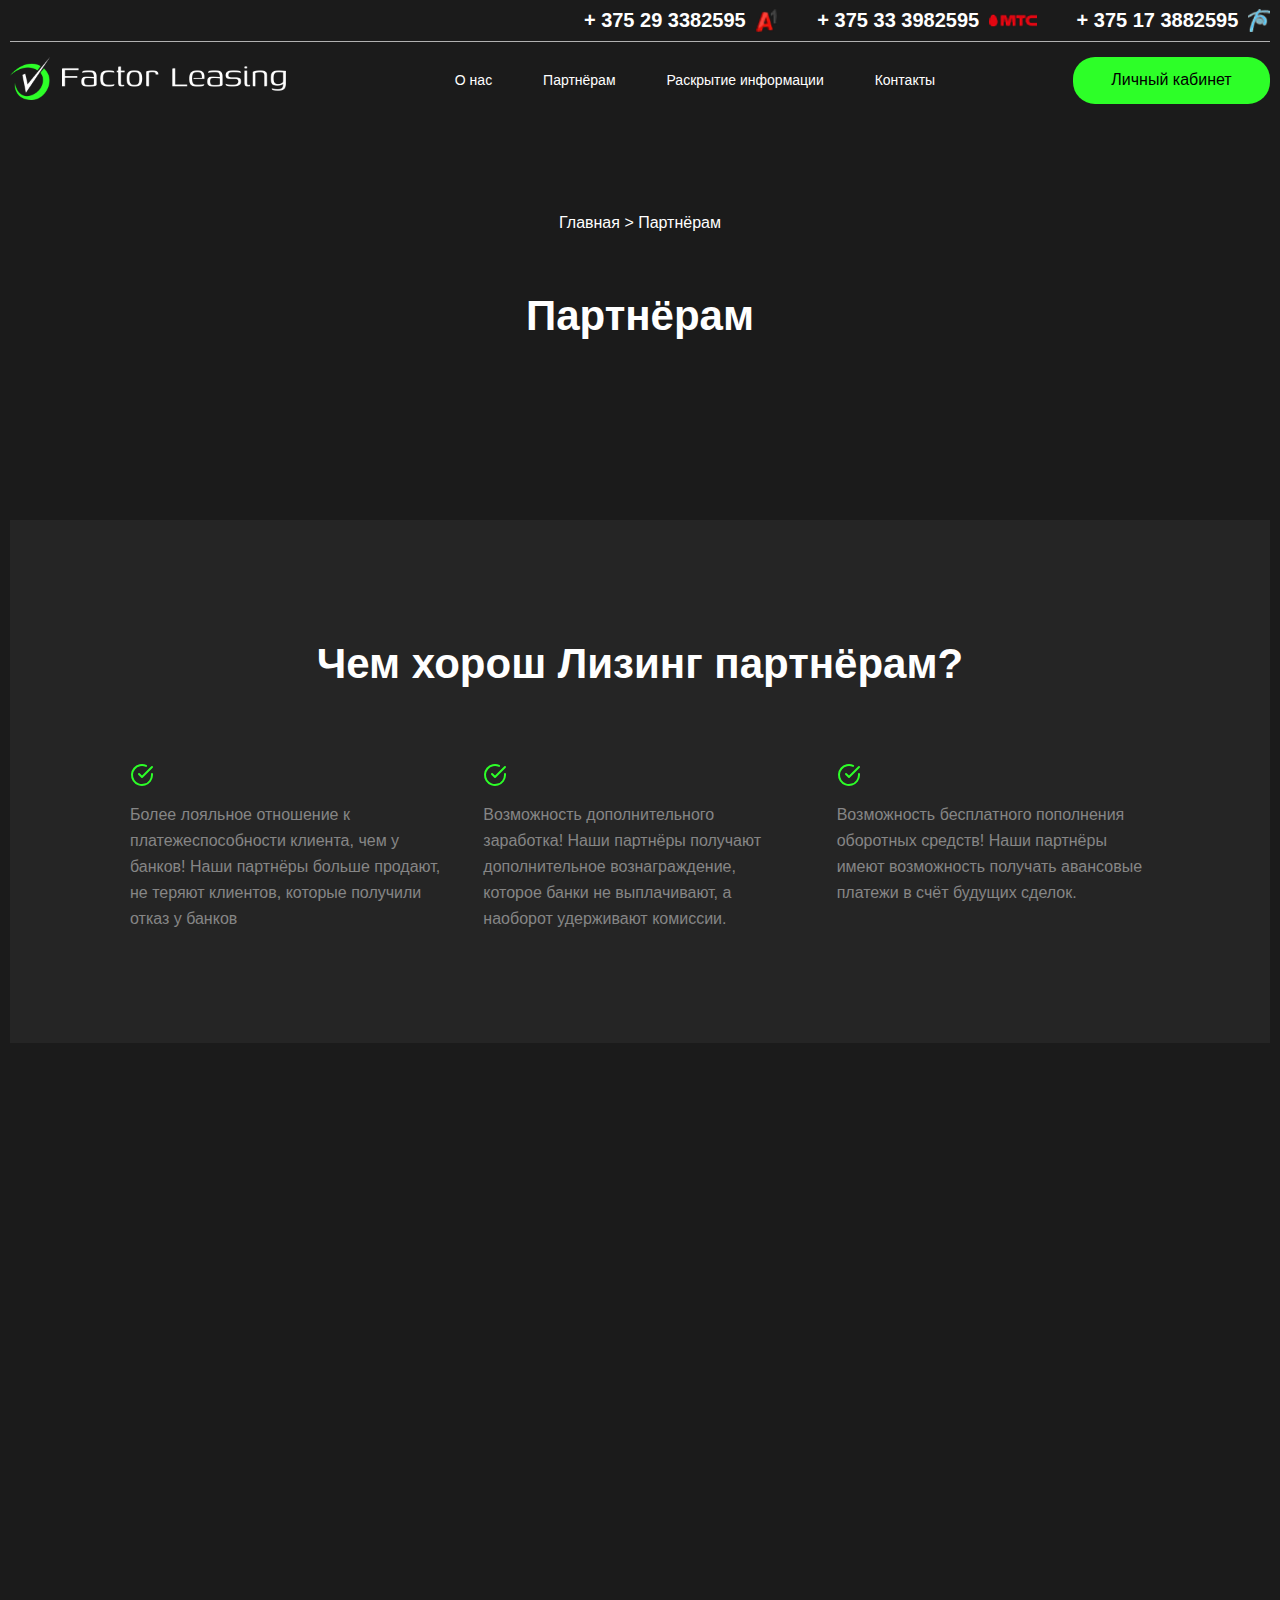
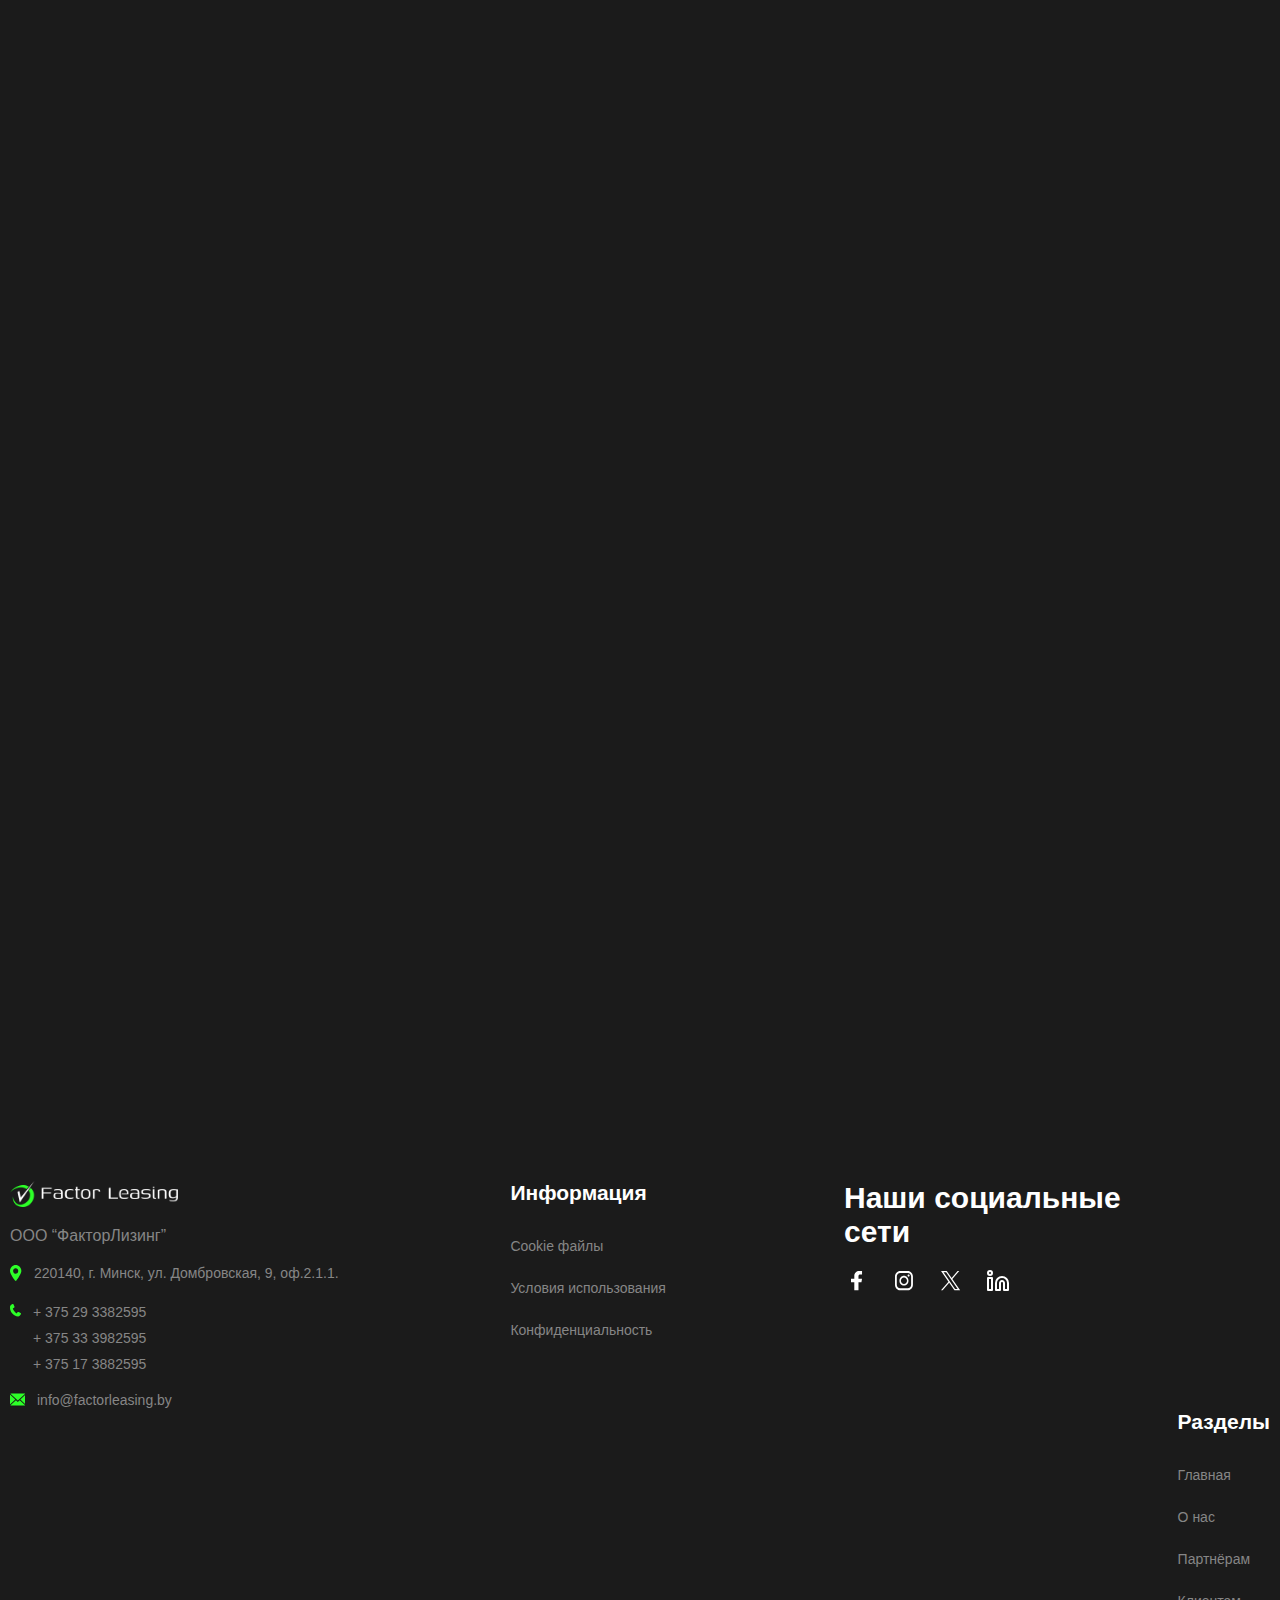
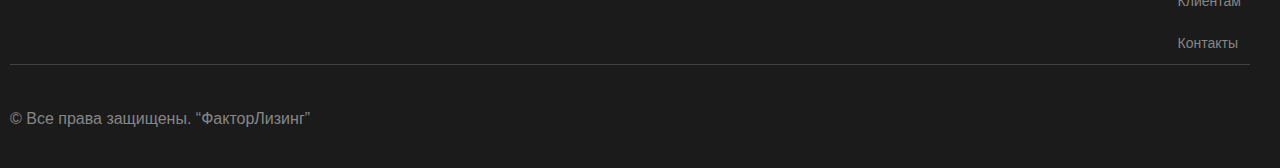
<file: partners.html>
<!DOCTYPE html>
<html lang="en">
  <head>
    <meta charset="UTF-8" />
    <meta name="viewport" content="width=device-width, initial-scale=1.0" />
    <link rel="stylesheet" href="css/variables.css" />
    <link rel="stylesheet" href="css/style.css" />
    <title>Factor Leasing</title>
  </head>
  <body>
    <input type="checkbox" id="toggle" hidden />
    <header class="site-header">
      <div class="site-header__top-row">
        <div class="site-header__menu">
          <label for="toggle" class="site-header__toggle-btn">
            <svg
              width="24"
              height="24"
              viewBox="0 0 24 24"
              fill="none"
              xmlns="http://www.w3.org/2000/svg"
            >
              <path
                d="M3 12H21"
                stroke="white"
                stroke-width="2"
                stroke-linecap="round"
                stroke-linejoin="round"
              />
              <path
                d="M3 6H21"
                stroke="white"
                stroke-width="2"
                stroke-linecap="round"
                stroke-linejoin="round"
              />
              <path
                d="M3 18H21"
                stroke="white"
                stroke-width="2"
                stroke-linecap="round"
                stroke-linejoin="round"
              />
            </svg>
          </label>
        </div>

        <div class="site-header__contact">
          <div class="site-header__phone">+ 375 29 3382595</div>
          <img
            class="site-header__operator-img"
            src="./images/operator_a1.png"
          />
        </div>
        <div class="site-header__contact">
          <div class="site-header__phone">+ 375 33 3982595</div>
          <img
            class="site-header__operator-img"
            src="./images/operator_mtc.png"
          />
        </div>
        <div class="site-header__contact">
          <div class="site-header__phone">+ 375 17 3882595</div>
          <img
            class="site-header__operator-img"
            src="./images/operator_f.png"
          />
        </div>
      </div>

      <a href="index.html" class="site-header__logo-link">
        <img class="site-header__logo-img" src="./images/logo.png" />
      </a>

      <nav class="site-header__nav">
        <ul class="site-header__nav-list">
          <li class="site-header__nav-item">
            <a class="site-header__nav-link" href="about.html">О нас</a>
          </li>
          <li class="site-header__nav-item">
            <a class="site-header__nav-link" href="partners.html">Партнёрам</a>
          </li>
          <li class="site-header__nav-item">
            <a class="site-header__nav-link" href="infoDisclosure.html"
              >Раскрытие информации</a
            >
          </li>
          <li class="site-header__nav-item">
            <a class="site-header__nav-link" href="contacts.html">Контакты</a>
          </li>
        </ul>
      </nav>

      <button class="site-header__btn">Личный кабинет</button>
    </header>

    <div class="breadcrumbs fade-up">Главная > Партнёрам</div>

    <h2 class="page-title fade-up">Партнёрам</h2>

    <div class="benefits fade-up">
      <div class="benefits__title">Чем хорош Лизинг партнёрам?</div>
      <ul class="benefits__cards">
        <li class="benefits__card">
          <svg
            class="benefits__icon"
            width="24"
            height="24"
            viewBox="0 0 24 24"
            fill="none"
            xmlns="http://www.w3.org/2000/svg"
          >
            <path
              d="M22 11.0799V11.9999C21.9988 14.1563 21.3005 16.2545 20.0093 17.9817C18.7182 19.7088 16.9033 20.9723 14.8354 21.5838C12.7674 22.1952 10.5573 22.1218 8.53447 21.3744C6.51168 20.6271 4.78465 19.246 3.61096 17.4369C2.43727 15.6279 1.87979 13.4879 2.02168 11.3362C2.16356 9.18443 2.99721 7.13619 4.39828 5.49694C5.79935 3.85768 7.69279 2.71525 9.79619 2.24001C11.8996 1.76477 14.1003 1.9822 16.07 2.85986"
              stroke="#2DFF28"
              stroke-width="2"
              stroke-linecap="round"
              stroke-linejoin="round"
            />
            <path
              d="M22 4L12 14.01L9 11.01"
              stroke="#2DFF28"
              stroke-width="2"
              stroke-linecap="round"
              stroke-linejoin="round"
            />
          </svg>
          <div class="benefits__subtitle">
            Более лояльное отношение к платежеспособности клиента, чем у банков!
            Наши партнёры больше продают, не теряют клиентов, которые получили
            отказ у банков
          </div>
        </li>

        <li class="benefits__card">
          <svg
            class="benefits__icon"
            width="24"
            height="24"
            viewBox="0 0 24 24"
            fill="none"
            xmlns="http://www.w3.org/2000/svg"
          >
            <path
              d="M22 11.0799V11.9999C21.9988 14.1563 21.3005 16.2545 20.0093 17.9817C18.7182 19.7088 16.9033 20.9723 14.8354 21.5838C12.7674 22.1952 10.5573 22.1218 8.53447 21.3744C6.51168 20.6271 4.78465 19.246 3.61096 17.4369C2.43727 15.6279 1.87979 13.4879 2.02168 11.3362C2.16356 9.18443 2.99721 7.13619 4.39828 5.49694C5.79935 3.85768 7.69279 2.71525 9.79619 2.24001C11.8996 1.76477 14.1003 1.9822 16.07 2.85986"
              stroke="#2DFF28"
              stroke-width="2"
              stroke-linecap="round"
              stroke-linejoin="round"
            />
            <path
              d="M22 4L12 14.01L9 11.01"
              stroke="#2DFF28"
              stroke-width="2"
              stroke-linecap="round"
              stroke-linejoin="round"
            />
          </svg>
          <div class="benefits__subtitle">
            Возможность дополнительного заработка! Наши партнёры получают
            дополнительное вознаграждение, которое банки не выплачивают, а
            наоборот удерживают комиссии.
          </div>
        </li>

        <li class="benefits__card">
          <svg
            class="benefits__icon"
            width="24"
            height="24"
            viewBox="0 0 24 24"
            fill="none"
            xmlns="http://www.w3.org/2000/svg"
          >
            <path
              d="M22 11.0799V11.9999C21.9988 14.1563 21.3005 16.2545 20.0093 17.9817C18.7182 19.7088 16.9033 20.9723 14.8354 21.5838C12.7674 22.1952 10.5573 22.1218 8.53447 21.3744C6.51168 20.6271 4.78465 19.246 3.61096 17.4369C2.43727 15.6279 1.87979 13.4879 2.02168 11.3362C2.16356 9.18443 2.99721 7.13619 4.39828 5.49694C5.79935 3.85768 7.69279 2.71525 9.79619 2.24001C11.8996 1.76477 14.1003 1.9822 16.07 2.85986"
              stroke="#2DFF28"
              stroke-width="2"
              stroke-linecap="round"
              stroke-linejoin="round"
            />
            <path
              d="M22 4L12 14.01L9 11.01"
              stroke="#2DFF28"
              stroke-width="2"
              stroke-linecap="round"
              stroke-linejoin="round"
            />
          </svg>
          <div class="benefits__subtitle">
            Возможность бесплатного пополнения оборотных средств! Наши партнёры
            имеют возможность получать авансовые платежи в счёт будущих сделок.
          </div>
        </li>
      </ul>
    </div>

    <div class="addition fade-up">
      Кроме того, мы предлагаем гибкие условия финансирования, которые позволят
      вам выбрать наиболее удобный вариант для ваших нужд. Наша цель — сделать
      процесс покупки максимально прозрачным и комфортным, предоставляя все
      необходимые инструменты для принятия взвешенного решения. Вы можете
      рассчитывать на нашу поддержку и экспертизу в любых вопросах, связанных с
      приобретением имущества.
    </div>

    <div class="partner-requirements fade-up">
      <div class="partner-requirements__blocks">
        <div class="partner-requirements__title">Требования к партнёру</div>
        <ul class="partner-requirements__cards">
          <li class="partner-requirements__card">
            <svg
              class="partner-requirements__icon"
              width="24"
              height="24"
              viewBox="0 0 24 24"
              fill="none"
              xmlns="http://www.w3.org/2000/svg"
            >
              <path
                d="M22 11.0799V11.9999C21.9988 14.1563 21.3005 16.2545 20.0093 17.9817C18.7182 19.7088 16.9033 20.9723 14.8354 21.5838C12.7674 22.1952 10.5573 22.1218 8.53447 21.3744C6.51168 20.6271 4.78465 19.246 3.61096 17.4369C2.43727 15.6279 1.87979 13.4879 2.02168 11.3362C2.16356 9.18443 2.99721 7.13619 4.39828 5.49694C5.79935 3.85768 7.69279 2.71525 9.79619 2.24001C11.8996 1.76477 14.1003 1.9822 16.07 2.85986"
                stroke="#2DFF28"
                stroke-width="2"
                stroke-linecap="round"
                stroke-linejoin="round"
              />
              <path
                d="M22 4L12 14.01L9 11.01"
                stroke="#2DFF28"
                stroke-width="2"
                stroke-linecap="round"
                stroke-linejoin="round"
              />
            </svg>
            <div class="partner-requirements__subtitle">
              Резидент Республики Беларусь любой формы собственности, в т.ч.
              индивидуальный предприниматель
            </div>
          </li>

          <li class="partner-requirements__card">
            <svg
              class="partner-requirements__icon"
              width="24"
              height="24"
              viewBox="0 0 24 24"
              fill="none"
              xmlns="http://www.w3.org/2000/svg"
            >
              <path
                d="M22 11.0799V11.9999C21.9988 14.1563 21.3005 16.2545 20.0093 17.9817C18.7182 19.7088 16.9033 20.9723 14.8354 21.5838C12.7674 22.1952 10.5573 22.1218 8.53447 21.3744C6.51168 20.6271 4.78465 19.246 3.61096 17.4369C2.43727 15.6279 1.87979 13.4879 2.02168 11.3362C2.16356 9.18443 2.99721 7.13619 4.39828 5.49694C5.79935 3.85768 7.69279 2.71525 9.79619 2.24001C11.8996 1.76477 14.1003 1.9822 16.07 2.85986"
                stroke="#2DFF28"
                stroke-width="2"
                stroke-linecap="round"
                stroke-linejoin="round"
              />
              <path
                d="M22 4L12 14.01L9 11.01"
                stroke="#2DFF28"
                stroke-width="2"
                stroke-linecap="round"
                stroke-linejoin="round"
              />
            </svg>
            <div class="partner-requirements__subtitle">
              Реализовывать свои товары со ставкой НДС 20%
            </div>
          </li>
        </ul>
      </div>
      <img class="partner-requirements__image" src="./images/whyWe.png" />
    </div>

    <div class="our-partners fade-up">
      <input
        type="radio"
        name="our-partner"
        id="our-partner-1"
        hidden
        checked
      />
      <input type="radio" name="our-partner" id="our-partner-2" hidden />
      <input type="radio" name="our-partner" id="our-partner-3" hidden />
      <input type="radio" name="our-partner" id="our-partner-4" hidden />
      <input type="radio" name="our-partner" id="our-partner-5" hidden />
      <input type="radio" name="our-partner" id="our-partner-6" hidden />

      <ul class="our-partners__list">
        <li>
          <label for="our-partner-1"
            ><img src="./images/partners_1.png"
          /></label>
        </li>
        <li>
          <label for="our-partner-2"
            ><img src="./images/partners_2.png"
          /></label>
        </li>
        <li>
          <label for="our-partner-3"
            ><img src="./images/partners_3.png"
          /></label>
        </li>
        <li>
          <label for="our-partner-4"
            ><img src="./images/partners_4.png"
          /></label>
        </li>
        <li>
          <label for="our-partner-5"
            ><img src="./images/partners_5.png"
          /></label>
        </li>
        <li>
          <label for="our-partner-6"
            ><img src="./images/partners_6.png"
          /></label>
        </li>
      </ul>

      <ul class="our-partners__info">
        <li class="our-partners__info-item1">
          <div class="our-partners__info-container">
            <div class="our-partners__title">Название 1</div>
            <div class="our-partners__subtitle">Описание 1</div>
            <button class="our-partners__btn">Перейти на сайт</button>
          </div>
        </li>
        <li class="our-partners__info-item2">
          <div class="our-partners__info-container">
            <div class="our-partners__title">
              Салон-магазин дверей «Двери Даром»
            </div>
            <div class="our-partners__subtitle">
              В интернет-магазине Двери Даром вы можете приобрести все виды
              дверей ⭐ Бесплатный замер, гарантия на установку 10 лет! ⭐
              Доставка, низкие цены, ручки в подарок!
            </div>
            <button class="our-partners__btn">Перейти на сайт</button>
          </div>
        </li>
        <li class="our-partners__info-item3">
          <div class="our-partners__info-container">
            <div class="our-partners__title">Название 3</div>
            <div class="our-partners__subtitle">Описание 3</div>
            <button class="our-partners__btn">Перейти на сайт</button>
          </div>
        </li>
        <li class="our-partners__info-item4">
          <div class="our-partners__info-container">
            <div class="our-partners__title">Название 4</div>
            <div class="our-partners__subtitle">Описание 4</div>
            <button class="our-partners__btn">Перейти на сайт</button>
          </div>
        </li>
        <li class="our-partners__info-item5">
          <div class="our-partners__info-container">
            <div class="our-partners__title">Название 5</div>
            <div class="our-partners__subtitle">Описание 5</div>
            <button class="our-partners__btn">Перейти на сайт</button>
          </div>
        </li>
        <li class="our-partners__info-item6">
          <div class="our-partners__info-container">
            <div class="our-partners__title">Название 6</div>
            <div class="our-partners__subtitle">Описание 6</div>
            <button class="our-partners__btn">Перейти на сайт</button>
          </div>
        </li>
      </ul>
    </div>

    <footer class="site-footer">
      <div class="site-footer__info">
        <div class="site-footer__column column1">
          <img class="site-footer__logo" src="./images/logo.png" />
          <div class="site-footer__company-name">ООО “ФакторЛизинг”</div>
          <ul class="site-footer__contacts">
            <li>
              <div>
                <svg
                  width="12"
                  height="16"
                  viewBox="0 0 12 16"
                  fill="none"
                  xmlns="http://www.w3.org/2000/svg"
                >
                  <path
                    d="M5.68223 0C4.17578 0.00171481 2.73148 0.635809 1.66622 1.76317C0.600958 2.89052 0.00172845 4.41907 0 6.01345C0 8.50141 3.25678 13.197 4.99047 15.5208C5.0729 15.6315 5.17795 15.7209 5.29773 15.7824C5.41751 15.8438 5.5489 15.8758 5.68202 15.8758C5.81515 15.8758 5.94653 15.8438 6.06631 15.7824C6.18609 15.7209 6.29115 15.6315 6.37358 15.5208C8.10727 13.1974 11.364 8.50141 11.364 6.01345C11.3623 4.41914 10.7631 2.89066 9.69797 1.76332C8.6328 0.635974 7.18861 0.00182912 5.68223 0ZM8.21256 6.23287C8.17302 6.74427 7.99604 7.23302 7.70252 7.64141C7.40901 8.0498 7.01121 8.36078 6.5561 8.53763C6.10099 8.71447 5.60757 8.74981 5.1341 8.63945C4.66063 8.5291 4.22688 8.27766 3.88406 7.91484C3.54124 7.55201 3.30368 7.09295 3.19941 6.59184C3.09514 6.09074 3.12852 5.56852 3.29561 5.08684C3.46271 4.60517 3.75654 4.18415 4.14241 3.87351C4.52827 3.56286 4.99007 3.37555 5.47327 3.3337C5.84022 3.30375 6.20894 3.3582 6.55412 3.49331C6.89931 3.62842 7.21278 3.84098 7.47302 4.11641C7.73325 4.39184 7.9341 4.7236 8.06175 5.08894C8.18941 5.45427 8.24085 5.84451 8.21256 6.23287Z"
                    fill="#2DFF28"
                  />
                </svg>
              </div>
              <div>220140, г. Минск, ул. Домбровская, 9, оф.2.1.1.</div>
            </li>
            <li>
              <div>
                <svg
                  width="11"
                  height="13"
                  viewBox="0 0 11 13"
                  fill="none"
                  xmlns="http://www.w3.org/2000/svg"
                >
                  <path
                    d="M10.565 9.07339L8.73831 8.01919C8.51349 7.89026 8.25234 7.85129 8.0026 7.90941C7.75287 7.96753 7.53125 8.11884 7.37827 8.33569L6.64269 9.38948C5.76881 8.81271 4.98953 8.08912 4.33549 7.24714C3.64802 6.39829 3.10187 5.71517 2.78793 4.61974L4.00474 3.86467C4.22356 3.73175 4.38779 3.51739 4.46546 3.26333C4.54312 3.00927 4.52864 2.73372 4.42486 2.49034L3.56973 0.51817C3.51903 0.405678 3.44704 0.305408 3.35822 0.22358C3.26939 0.141751 3.16563 0.0801078 3.05337 0.0424734C2.9411 0.00483891 2.82273 -0.00798447 2.70559 0.00479847C2.58845 0.0175814 2.47504 0.0556981 2.3724 0.116785C1.49397 0.628117 0.215292 1.53154 0.0384614 2.54208C-0.0709566 3.75723 0.0536752 4.98325 0.404817 6.14596C0.755959 7.30867 1.32631 8.3839 2.08137 9.30662C3.62 11.2026 5.80725 12.3741 8.16198 12.5634C9.20043 12.5901 10.258 11.2456 10.8538 10.3353C10.9198 10.2345 10.9649 10.1201 10.9861 9.99953C11.0073 9.87896 11.0042 9.755 10.9769 9.6358C10.9497 9.51661 10.8989 9.40487 10.8279 9.30793C10.7569 9.211 10.6673 9.13107 10.565 9.07339Z"
                    fill="#2DFF28"
                  />
                </svg>
              </div>
              <div class="site-footer__phones">
                <div>+ 375 29 3382595</div>
                <div>+ 375 33 3982595</div>
                <div>+ 375 17 3882595</div>
              </div>
            </li>
            <li>
              <div>
                <svg
                  width="15"
                  height="15"
                  viewBox="14 15 15 10"
                  fill="none"
                  xmlns="http://www.w3.org/2000/svg"
                >
                  <g filter="url(#filter0_d_37_131)">
                    <path
                      d="M21.8155 22.4727L19.9138 20.6729L14.4763 25.7106C14.6806 25.9167 14.9519 26.0319 15.2342 26.0323H28.3958C28.6774 26.0322 28.9481 25.9169 29.1513 25.7106L23.719 20.6729L21.8155 22.4727Z"
                      fill="#2DFF28"
                    />
                    <path
                      d="M29.1561 14.3218C28.952 14.1148 28.68 13.9994 28.3973 14H15.2361C14.9533 13.9999 14.6815 14.1162 14.4783 14.3243L21.8169 21.1173L29.1561 14.3218Z"
                      fill="#2DFF28"
                    />
                    <path
                      d="M14 15.0625V24.9184L19.3048 20.0453L14 15.0625Z"
                      fill="#2DFF28"
                    />
                    <path
                      d="M24.3208 20.046L29.6256 24.9195V15.0576L24.3208 20.046Z"
                      fill="#2DFF28"
                    />
                  </g>
                  <defs>
                    <filter
                      id="filter0_d_37_131"
                      x="0"
                      y="0"
                      width="43.6257"
                      height="40.0322"
                      filterUnits="userSpaceOnUse"
                      color-interpolation-filters="sRGB"
                    >
                      <feFlood flood-opacity="0" result="BackgroundImageFix" />
                      <feColorMatrix
                        in="SourceAlpha"
                        type="matrix"
                        values="0 0 0 0 0 0 0 0 0 0 0 0 0 0 0 0 0 0 127 0"
                        result="hardAlpha"
                      />
                      <feOffset />
                      <feGaussianBlur stdDeviation="7" />
                      <feComposite in2="hardAlpha" operator="out" />
                      <feColorMatrix
                        type="matrix"
                        values="0 0 0 0 0 0 0 0 0 0 0 0 0 0 0 0 0 0 0.22 0"
                      />
                      <feBlend
                        mode="normal"
                        in2="BackgroundImageFix"
                        result="effect1_dropShadow_37_131"
                      />
                      <feBlend
                        mode="normal"
                        in="SourceGraphic"
                        in2="effect1_dropShadow_37_131"
                        result="shape"
                      />
                    </filter>
                  </defs>
                </svg>
              </div>
              <div>info@factorleasing.by</div>
            </li>
          </ul>
        </div>

        <div class="site-footer__column column2">
          <div class="site-footer__title">Разделы</div>
          <ul class="site-footer__list">
            <li><a href="index.html">Главная</a></li>
            <li><a href="about.html">О нас</a></li>
            <li><a href="partners.html">Партнёрам</a></li>
            <li><a href="infoDisclosure.html">Клиентам</a></li>
            <li><a href="contacts.html">Контакты</a></li>
          </ul>
        </div>

        <div class="site-footer__column column3">
          <div class="site-footer__title">Информация</div>
          <ul class="site-footer__list">
            <li><a href="#">Cookie файлы</a></li>
            <li><a href="#">Условия использования</a></li>
            <li><a href="#">Конфиденциальность</a></li>
          </ul>
        </div>
        <div class="site-footer__column column4">
          <div class="site-footer__title site-footer__social-title">
            Наши социальные сети
          </div>
          <div class="site-footer__social-icons">
            <a href="#"
              ><svg
                width="12"
                height="20"
                viewBox="0 0 12 20"
                fill="none"
                xmlns="http://www.w3.org/2000/svg"
              >
                <path
                  d="M9.10611 3.45104L11.0358 3.49974V0.0973894L8.17664 0C5.48928 0 3.31097 2.11063 3.31097 4.71449V7.7278H0V11.3731H3.31097V19.2962H7.47468V11.3731H10.4344L11.0364 7.7278H7.47468V5.03179C7.47468 4.15842 8.20528 3.45052 9.10665 3.45052L9.10611 3.45104Z"
                  fill="white"
                />
              </svg>
            </a>
            <a href="#"
              ><svg
                width="18"
                height="20"
                viewBox="0 0 18 20"
                fill="none"
                xmlns="http://www.w3.org/2000/svg"
              >
                <path
                  d="M12.7434 19.2962H5.18061C2.32394 19.2962 0 16.7943 0 13.7188V5.57738C0 2.50193 2.32394 0 5.18061 0H12.7434C15.6 0 17.924 2.50193 17.924 5.57738V13.7193C17.924 16.7948 15.6 19.2967 12.7434 19.2967V19.2962ZM5.18061 1.94113C3.31843 1.94113 1.80352 3.57207 1.80352 5.57687V13.7188C1.80352 15.7236 3.31843 17.3546 5.18061 17.3546H12.7434C14.6055 17.3546 16.1205 15.7236 16.1205 13.7188V5.57738C16.1205 3.57258 14.6055 1.94164 12.7434 1.94164H5.18061V1.94113Z"
                  fill="white"
                />
                <path
                  d="M8.96177 14.5319C6.46041 14.5319 4.42554 12.3412 4.42554 9.64829C4.42554 6.95536 6.46041 4.76465 8.96177 4.76465C11.4631 4.76465 13.498 6.95536 13.498 9.64829C13.498 12.3412 11.4631 14.5319 8.96177 14.5319ZM8.96177 6.38642C7.2912 6.38642 5.93241 7.84978 5.93241 9.64778C5.93241 11.4458 7.29167 12.9091 8.96177 12.9091C10.6319 12.9091 11.9911 11.4458 11.9911 9.64778C11.9911 7.84978 10.6319 6.38642 8.96177 6.38642Z"
                  fill="white"
                />
                <path
                  d="M13.587 5.65968C14.1709 5.65968 14.6444 5.14998 14.6444 4.52125C14.6444 3.89251 14.1709 3.38281 13.587 3.38281C13.003 3.38281 12.5295 3.89251 12.5295 4.52125C12.5295 5.14998 13.003 5.65968 13.587 5.65968Z"
                  fill="white"
                />
              </svg>
            </a>
            <a href="#"
              ><svg
                width="20"
                height="20"
                viewBox="0 0 20 20"
                fill="none"
                xmlns="http://www.w3.org/2000/svg"
              >
                <path
                  d="M0.0466733 0L7.44025 10.6449L0 19.2997H1.67451L8.1884 11.7223L13.4515 19.2997H19.1498L11.3403 8.05609L18.2656 0H16.5911L10.5921 6.97865L5.74506 0H0.0466733ZM2.50911 1.32816H5.12695L16.687 17.9713H14.0691L2.50911 1.32816Z"
                  fill="white"
                />
              </svg>
            </a>
            <a href="#"
              ><svg
                width="24"
                height="24"
                viewBox="0 0 24 24"
                fill="none"
                xmlns="http://www.w3.org/2000/svg"
              >
                <path
                  d="M16 8C17.5913 8 19.1174 8.63214 20.2426 9.75736C21.3679 10.8826 22 12.4087 22 14V21H18V14C18 13.4696 17.7893 12.9609 17.4142 12.5858C17.0391 12.2107 16.5304 12 16 12C15.4696 12 14.9609 12.2107 14.5858 12.5858C14.2107 12.9609 14 13.4696 14 14V21H10V14C10 12.4087 10.6321 10.8826 11.7574 9.75736C12.8826 8.63214 14.4087 8 16 8Z"
                  stroke="white"
                  stroke-width="2"
                  stroke-linecap="round"
                  stroke-linejoin="round"
                />
                <path
                  d="M6 9H2V21H6V9Z"
                  stroke="white"
                  stroke-width="2"
                  stroke-linecap="round"
                  stroke-linejoin="round"
                />
                <path
                  d="M4 6C5.10457 6 6 5.10457 6 4C6 2.89543 5.10457 2 4 2C2.89543 2 2 2.89543 2 4C2 5.10457 2.89543 6 4 6Z"
                  stroke="white"
                  stroke-width="2"
                  stroke-linecap="round"
                  stroke-linejoin="round"
                />
              </svg>
            </a>
          </div>
        </div>
      </div>
      <div class="line"></div>
      <div class="site-footer__copyright">
        © Все права защищены. “ФакторЛизинг”
      </div>
    </footer>
    <script src="js/fade-up.js"></script>
  </body>
</html>
</file>
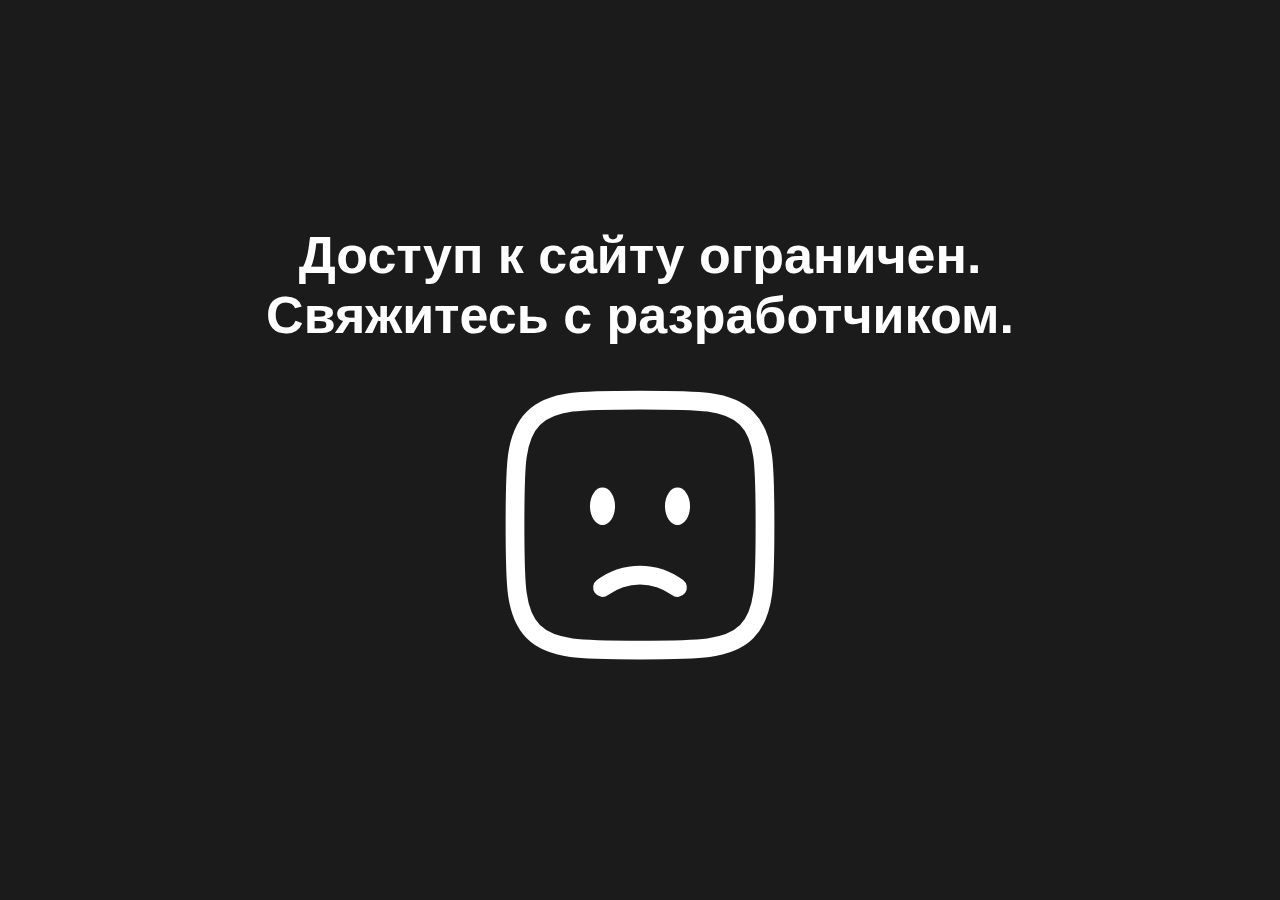
<file: pages/about.html>
<!DOCTYPE html>
<html lang="en">
  <head>
    <meta charset="UTF-8" />
    <meta name="viewport" content="width=device-width, initial-scale=1.0" />
    <link rel="stylesheet" href="../css/variables.css" />
    <link rel="stylesheet" href="../css/style.css" />
    <link rel="icon" href="../assets/icons/favicon.png" type="image/png" />
    <title>Factor Leasing</title>
  </head>
  <body>
    <input type="checkbox" id="toggle" hidden />
    <header class="site-header">
      <div class="site-header__top-row">
        <div class="site-header__menu">
          <label for="toggle" class="site-header__toggle-btn">
            <svg
              width="24"
              height="24"
              viewBox="0 0 24 24"
              fill="none"
              xmlns="http://www.w3.org/2000/svg"
            >
              <path
                d="M3 12H21"
                stroke="white"
                stroke-width="2"
                stroke-linecap="round"
                stroke-linejoin="round"
              />
              <path
                d="M3 6H21"
                stroke="white"
                stroke-width="2"
                stroke-linecap="round"
                stroke-linejoin="round"
              />
              <path
                d="M3 18H21"
                stroke="white"
                stroke-width="2"
                stroke-linecap="round"
                stroke-linejoin="round"
              />
            </svg>
          </label>
        </div>

        <div class="site-header__contact">
          <div class="site-header__phone">+ 375 29 3382595</div>
          <img
            alt="operator_a1"
            class="site-header__operator-img"
            src="../images/operator_a1.webp"
          />
        </div>
        <div class="site-header__contact">
          <div class="site-header__phone">+ 375 33 3982595</div>
          <img
            alt="operator_mtc"
            class="site-header__operator-img"
            src="../images/operator_mtc.webp"
          />
        </div>
        <div class="site-header__contact">
          <div class="site-header__phone">+ 375 17 3882595</div>
          <img
            alt="operator_f"
            class="site-header__operator-img"
            src="../images/operator_f.webp"
          />
        </div>
      </div>

      <a href="../index.html" class="site-header__logo-link">
        <img
          alt="logo"
          class="site-header__logo-img"
          src="../images/logo.webp"
        />
      </a>

      <nav class="site-header__nav">
        <ul class="site-header__nav-list">
          <li class="site-header__nav-item">
            <a class="site-header__nav-link" href="about.html">О нас</a>
          </li>
          <li class="site-header__nav-item">
            <a class="site-header__nav-link" href="partners.html"
              >Партнёрам</a
            >
          </li>
          <li class="site-header__nav-item">
            <a class="site-header__nav-link" href="infoDisclosure.html"
              >Раскрытие информации</a
            >
          </li>
          <li class="site-header__nav-item">
            <a class="site-header__nav-link" href="contacts.html">Контакты</a>
          </li>
          <li class="site-header__nav-item">
            <a class="site-header__nav-link" href="clients.html">Клиентам</a>
          </li>
        </ul>
      </nav>

      <button class="site-header__btn">Личный кабинет</button>
    </header>

    <button class="scroll-top-btn">↑</button>

    <section class="breadcrumbs fade-up">
      <a class="breadcrumbs__url" href="/index.html">Главная</a> > О нас
    </section>

    <section class="about fade-up">
      <div class="about__title">О нас</div>
      <span class="about__text"
        >Современный, технологичный и эффективный способ приобретения имущества.
        С нашей помощью вы сможете купить в лизинг всё необходимое на
        максимально выгодных условиях.</span
      >
      <span class="about__text"
        >Наша команда экспертов готова поддержать вас на каждом этапе сделки. Мы
        обеспечим полное сопровождение, от выбора объекта до оформления
        документов, чтобы вы могли сосредоточиться на своих целях и мечтах. Не
        упустите возможность сделать правильный выбор с минимальными затратами
        времени и усилий.</span
      >
    </section>

    <section class="advantages fade-up">
      <div class="advantages__blocks">
        <div class="advantages__title">Почему мы?</div>
        <ul class="advantages__list">
          <li class="advantages__item">
            <svg
              width="24"
              height="24"
              viewBox="0 0 24 24"
              fill="none"
              xmlns="http://www.w3.org/2000/svg"
            >
              <path
                d="M22 11.0799V11.9999C21.9988 14.1563 21.3005 16.2545 20.0093 17.9817C18.7182 19.7088 16.9033 20.9723 14.8354 21.5838C12.7674 22.1952 10.5573 22.1218 8.53447 21.3744C6.51168 20.6271 4.78465 19.246 3.61096 17.4369C2.43727 15.6279 1.87979 13.4879 2.02168 11.3362C2.16356 9.18443 2.99721 7.13619 4.39828 5.49694C5.79935 3.85768 7.69279 2.71525 9.79619 2.24001C11.8996 1.76477 14.1003 1.9822 16.07 2.85986"
                stroke="#2DFF28"
                stroke-width="2"
                stroke-linecap="round"
                stroke-linejoin="round"
              />
              <path
                d="M22 4L12 14.01L9 11.01"
                stroke="#2DFF28"
                stroke-width="2"
                stroke-linecap="round"
                stroke-linejoin="round"
              />
            </svg>
            <div class="advantages__item-title">Удобство</div>
            <div class="advantages__item-text">
              Мы запрашиваем минимальное количество документов для оформления
              сделки
            </div>
          </li>
          <li class="advantages__item">
            <svg
              width="24"
              height="24"
              viewBox="0 0 24 24"
              fill="none"
              xmlns="http://www.w3.org/2000/svg"
            >
              <path
                d="M22 11.0799V11.9999C21.9988 14.1563 21.3005 16.2545 20.0093 17.9817C18.7182 19.7088 16.9033 20.9723 14.8354 21.5838C12.7674 22.1952 10.5573 22.1218 8.53447 21.3744C6.51168 20.6271 4.78465 19.246 3.61096 17.4369C2.43727 15.6279 1.87979 13.4879 2.02168 11.3362C2.16356 9.18443 2.99721 7.13619 4.39828 5.49694C5.79935 3.85768 7.69279 2.71525 9.79619 2.24001C11.8996 1.76477 14.1003 1.9822 16.07 2.85986"
                stroke="#2DFF28"
                stroke-width="2"
                stroke-linecap="round"
                stroke-linejoin="round"
              />
              <path
                d="M22 4L12 14.01L9 11.01"
                stroke="#2DFF28"
                stroke-width="2"
                stroke-linecap="round"
                stroke-linejoin="round"
              />
            </svg>
            <div class="advantages__item-title">Индивидуальный подход</div>
            <div class="advantages__item-text">
              Мы стараемся максимально учитывать интересы наших клиентов,
              предлагая оптимальные условия финансирования
            </div>
          </li>
          <li class="advantages__item">
            <svg
              width="24"
              height="24"
              viewBox="0 0 24 24"
              fill="none"
              xmlns="http://www.w3.org/2000/svg"
            >
              <path
                d="M22 11.0799V11.9999C21.9988 14.1563 21.3005 16.2545 20.0093 17.9817C18.7182 19.7088 16.9033 20.9723 14.8354 21.5838C12.7674 22.1952 10.5573 22.1218 8.53447 21.3744C6.51168 20.6271 4.78465 19.246 3.61096 17.4369C2.43727 15.6279 1.87979 13.4879 2.02168 11.3362C2.16356 9.18443 2.99721 7.13619 4.39828 5.49694C5.79935 3.85768 7.69279 2.71525 9.79619 2.24001C11.8996 1.76477 14.1003 1.9822 16.07 2.85986"
                stroke="#2DFF28"
                stroke-width="2"
                stroke-linecap="round"
                stroke-linejoin="round"
              />
              <path
                d="M22 4L12 14.01L9 11.01"
                stroke="#2DFF28"
                stroke-width="2"
                stroke-linecap="round"
                stroke-linejoin="round"
              />
            </svg>
            <div class="advantages__item-title">Оперативность</div>
            <div class="advantages__item-text">
              Мы принимаем решение о финансировании в кратчайшие сроки
            </div>
          </li>
          <li class="advantages__item">
            <svg
              width="24"
              height="24"
              viewBox="0 0 24 24"
              fill="none"
              xmlns="http://www.w3.org/2000/svg"
            >
              <path
                d="M22 11.0799V11.9999C21.9988 14.1563 21.3005 16.2545 20.0093 17.9817C18.7182 19.7088 16.9033 20.9723 14.8354 21.5838C12.7674 22.1952 10.5573 22.1218 8.53447 21.3744C6.51168 20.6271 4.78465 19.246 3.61096 17.4369C2.43727 15.6279 1.87979 13.4879 2.02168 11.3362C2.16356 9.18443 2.99721 7.13619 4.39828 5.49694C5.79935 3.85768 7.69279 2.71525 9.79619 2.24001C11.8996 1.76477 14.1003 1.9822 16.07 2.85986"
                stroke="#2DFF28"
                stroke-width="2"
                stroke-linecap="round"
                stroke-linejoin="round"
              />
              <path
                d="M22 4L12 14.01L9 11.01"
                stroke="#2DFF28"
                stroke-width="2"
                stroke-linecap="round"
                stroke-linejoin="round"
              />
            </svg>
            <div class="advantages__item-title">Доступность</div>
            <div class="advantages__item-text">
              Мы предлагаем прозрачные и понятные условия сделок
            </div>
          </li>
        </ul>
      </div>
      <img
        alt="whyWe"
        class="advantages__image"
        src="../images/section_img-2.webp"
      />
    </section>

    <section class="addition fade-up">
      Кроме того, мы предлагаем гибкие условия финансирования, которые позволят
      вам выбрать наиболее удобный вариант для ваших нужд. Наша цель — сделать
      процесс покупки максимально прозрачным и комфортным, предоставляя все
      необходимые инструменты для принятия взвешенного решения. Вы можете
      рассчитывать на нашу поддержку и экспертизу в любых вопросах, связанных с
      приобретением имущества.
    </section>

    <section class="info fade-up">
      <h3 class="info__title">
        Режим работы, справочные телефоны ООО «ФакторЛизинг»
      </h3>
      <ul class="info__list">
        <li class="info__item">
          <svg
            width="24"
            height="24"
            viewBox="11 15 24 24"
            fill="none"
            xmlns="http://www.w3.org/2000/svg"
          >
            <g filter="url(#filter0_d_298_489)">
              <path
                d="M22.59 14C20.3127 14.0026 18.1293 14.9612 16.5189 16.6654C14.9085 18.3697 14.0026 20.6805 14 23.0907C14 26.8519 18.9234 33.9504 21.5443 37.4634C21.6689 37.6307 21.8277 37.7658 22.0088 37.8588C22.1899 37.9517 22.3885 38 22.5897 38C22.791 38 22.9896 37.9517 23.1707 37.8588C23.3518 37.7658 23.5106 37.6307 23.6352 37.4634C26.2561 33.9511 31.1795 26.8519 31.1795 23.0907C31.1768 20.6806 30.2711 18.3699 28.6608 16.6657C27.0505 14.9614 24.8673 14.0028 22.59 14ZM26.4152 23.4225C26.3555 24.1956 26.0879 24.9344 25.6442 25.5518C25.2005 26.1692 24.5991 26.6393 23.9111 26.9066C23.2231 27.174 22.4772 27.2274 21.7614 27.0606C21.0456 26.8938 20.3899 26.5137 19.8717 25.9652C19.3534 25.4167 18.9943 24.7227 18.8367 23.9651C18.679 23.2076 18.7295 22.4181 18.9821 21.69C19.2347 20.9618 19.6789 20.3253 20.2622 19.8557C20.8456 19.3861 21.5437 19.1029 22.2741 19.0397C22.8289 18.9944 23.3863 19.0767 23.9081 19.281C24.4299 19.4852 24.9038 19.8066 25.2972 20.2229C25.6906 20.6393 25.9943 21.1408 26.1873 21.6931C26.3802 22.2454 26.458 22.8354 26.4152 23.4225Z"
                fill="#2DFF28"
              />
            </g>
            <defs>
              <filter
                id="filter0_d_298_489"
                x="0"
                y="0"
                width="45.1797"
                height="52"
                filterUnits="userSpaceOnUse"
                color-interpolation-filters="sRGB"
              >
                <feFlood flood-opacity="0" result="BackgroundImageFix" />
                <feColorMatrix
                  in="SourceAlpha"
                  type="matrix"
                  values="0 0 0 0 0 0 0 0 0 0 0 0 0 0 0 0 0 0 127 0"
                  result="hardAlpha"
                />
                <feOffset />
                <feGaussianBlur stdDeviation="7" />
                <feComposite in2="hardAlpha" operator="out" />
                <feColorMatrix
                  type="matrix"
                  values="0 0 0 0 0 0 0 0 0 0 0 0 0 0 0 0 0 0 0.22 0"
                />
                <feBlend
                  mode="normal"
                  in2="BackgroundImageFix"
                  result="effect1_dropShadow_298_489"
                />
                <feBlend
                  mode="normal"
                  in="SourceGraphic"
                  in2="effect1_dropShadow_298_489"
                  result="shape"
                />
              </filter>
            </defs>
          </svg>
          <span>220140, г. Минск, ул. Домбровская, 9, оф.2.1.1.</span>
        </li>
        <li class="info__item">
          <svg
            width="24"
            height="24"
            viewBox="0 0 24 24"
            fill="none"
            xmlns="http://www.w3.org/2000/svg"
          >
            <path
              d="M12 22C17.5228 22 22 17.5228 22 12C22 6.47715 17.5228 2 12 2C6.47715 2 2 6.47715 2 12C2 17.5228 6.47715 22 12 22Z"
              stroke="#2DFF28"
              stroke-width="2"
              stroke-linecap="round"
              stroke-linejoin="round"
            />
            <path
              d="M12 6V12L16 14"
              stroke="#2DFF28"
              stroke-width="2"
              stroke-linecap="round"
              stroke-linejoin="round"
            />
          </svg>
          <span>Пн – Пт: 09:00 – 18:00</span>
        </li>
        <li class="info__item">
          <svg
            width="24"
            height="24"
            viewBox="0 0 22 24"
            fill="none"
            xmlns="http://www.w3.org/2000/svg"
          >
            <path
              d="M20.1696 17.3325L16.6822 15.3187C16.253 15.0724 15.7545 14.998 15.2777 15.109C14.8009 15.22 14.3778 15.5091 14.0858 15.9233L12.6815 17.9363C11.0132 16.8345 9.52547 15.4523 8.27684 13.8439C6.96441 12.2224 5.92176 10.9174 5.32241 8.82488L7.64541 7.3825C8.06316 7.12859 8.3767 6.7191 8.52496 6.23379C8.67322 5.74848 8.64559 5.2221 8.44745 4.75718L6.81494 0.989837C6.71815 0.774948 6.58071 0.583408 6.41114 0.427094C6.24156 0.27078 6.04348 0.153026 5.82915 0.0811349C5.61483 0.00924355 5.38885 -0.0152524 5.16522 0.0091663C4.94159 0.033585 4.72508 0.106397 4.52912 0.223088C2.85213 1.19986 0.411012 2.92563 0.0734264 4.85601C-0.135463 7.17727 0.102471 9.51927 0.772833 11.7403C1.44319 13.9614 2.53205 16.0154 3.97353 17.778C6.9109 21.3999 11.0866 23.6377 15.582 23.9993C17.5645 24.0502 19.5834 21.482 20.7209 19.7431C20.8469 19.5506 20.933 19.332 20.9735 19.1016C21.014 18.8713 21.008 18.6345 20.956 18.4068C20.9039 18.1791 20.8069 17.9657 20.6714 17.7805C20.5359 17.5954 20.3649 17.4427 20.1696 17.3325Z"
              fill="#2DFF28"
            />
          </svg>
          <ul class="info__numbers">
            <li>+ 375 29 3382595</li>
            <li>+ 375 33 3982595</li>
            <li>+ 375 17 3882595</li>
          </ul>
        </li>
        <li class="info__item">
          <svg
            width="24"
            height="24"
            viewBox="14 11 24 24"
            fill="none"
            xmlns="http://www.w3.org/2000/svg"
          >
            <g filter="url(#filter0_d_298_506)">
              <path
                d="M26.0047 27.0136L23.0838 24.249L14.7319 31.9869C15.0457 32.3035 15.4624 32.4805 15.896 32.4811H36.1121C36.5446 32.4808 36.9603 32.3038 37.2725 31.9869L28.9286 24.249L26.0047 27.0136Z"
                fill="#2DFF28"
              />
              <path
                d="M37.2798 14.4943C36.9662 14.1763 36.5485 13.9991 36.1143 14H15.8989C15.4645 13.9999 15.0471 14.1785 14.7349 14.4981L26.0069 24.932L37.2798 14.4943Z"
                fill="#2DFF28"
              />
              <path
                d="M14 15.6318V30.7703L22.1481 23.2854L14 15.6318Z"
                fill="#2DFF28"
              />
              <path
                d="M29.8521 23.286L38.0002 30.7717V15.624L29.8521 23.286Z"
                fill="#2DFF28"
              />
            </g>
            <defs>
              <filter
                id="filter0_d_298_506"
                x="0"
                y="0"
                width="52"
                height="46.4814"
                filterUnits="userSpaceOnUse"
                color-interpolation-filters="sRGB"
              >
                <feFlood flood-opacity="0" result="BackgroundImageFix" />
                <feColorMatrix
                  in="SourceAlpha"
                  type="matrix"
                  values="0 0 0 0 0 0 0 0 0 0 0 0 0 0 0 0 0 0 127 0"
                  result="hardAlpha"
                />
                <feOffset />
                <feGaussianBlur stdDeviation="7" />
                <feComposite in2="hardAlpha" operator="out" />
                <feColorMatrix
                  type="matrix"
                  values="0 0 0 0 0 0 0 0 0 0 0 0 0 0 0 0 0 0 0.22 0"
                />
                <feBlend
                  mode="normal"
                  in2="BackgroundImageFix"
                  result="effect1_dropShadow_298_506"
                />
                <feBlend
                  mode="normal"
                  in="SourceGraphic"
                  in2="effect1_dropShadow_298_506"
                  result="shape"
                />
              </filter>
            </defs>
          </svg>
          <span>info@factorleasing.by</span>
        </li>
      </ul>
    </section>

    <section class="conveyor fade-up">
      <div class="conveyor__inner">
        <span class="conveyor__text"
          >Лизинг - это легко! * ФакторЛизинг *
        </span>
        <span class="conveyor__text"
          >Лизинг - это легко! * ФакторЛизинг *
        </span>
        <span class="conveyor__text"
          >Лизинг - это легко! * ФакторЛизинг *
        </span>
        <span class="conveyor__text"
          >Лизинг - это легко! * ФакторЛизинг *
        </span>
      </div>
    </section>

    <section class="leasing-banner__wrapper fade-up">
      <div class="leasing-banner fade-up">
        <div class="leasing-banner__title">Оперативно</div>
        <div class="leasing-banner__subtitle">Оформите лизинг</div>
        <div class="leasing-banner__highlight">
          за <span class="leasing-banner__highlight--green">3</span> шага
        </div>
      </div>
      <div class="steps fade-up">
        <div class="steps__item">
          <div class="steps__title">Выберите имущество</div>
          <div class="steps__text">
            Выберете необходимое имущество у одного из наших партнеров
          </div>
          <div class="steps__number">01</div>
        </div>
        <div class="steps__item">
          <div class="steps__title">Заполните анкету</div>
          <div class="steps__text">
            и подпишите необходимый пакет документов
          </div>
          <div class="steps__number">02</div>
        </div>
        <div class="steps__item">
          <div class="steps__title">Получите ваше имущество и пользуйтесь!</div>
          <div class="steps__text">
            Наслаждайтесь имуществом готовым к работе!
          </div>
          <div class="steps__number">03</div>
        </div>
      </div>
    </section>

    <footer class="site-footer">
      <div class="site-footer__info">
        <div class="site-footer__column column1">
          <img
            alt="footer__logo"
            class="site-footer__logo"
            src="../images/logo.webp"
          />
          <div class="site-footer__company-name">ООО “ФакторЛизинг”</div>
          <ul class="site-footer__contacts">
            <li>
              <div>
                <svg
                  width="12"
                  height="16"
                  viewBox="0 0 12 16"
                  fill="none"
                  xmlns="http://www.w3.org/2000/svg"
                >
                  <path
                    d="M5.68223 0C4.17578 0.00171481 2.73148 0.635809 1.66622 1.76317C0.600958 2.89052 0.00172845 4.41907 0 6.01345C0 8.50141 3.25678 13.197 4.99047 15.5208C5.0729 15.6315 5.17795 15.7209 5.29773 15.7824C5.41751 15.8438 5.5489 15.8758 5.68202 15.8758C5.81515 15.8758 5.94653 15.8438 6.06631 15.7824C6.18609 15.7209 6.29115 15.6315 6.37358 15.5208C8.10727 13.1974 11.364 8.50141 11.364 6.01345C11.3623 4.41914 10.7631 2.89066 9.69797 1.76332C8.6328 0.635974 7.18861 0.00182912 5.68223 0ZM8.21256 6.23287C8.17302 6.74427 7.99604 7.23302 7.70252 7.64141C7.40901 8.0498 7.01121 8.36078 6.5561 8.53763C6.10099 8.71447 5.60757 8.74981 5.1341 8.63945C4.66063 8.5291 4.22688 8.27766 3.88406 7.91484C3.54124 7.55201 3.30368 7.09295 3.19941 6.59184C3.09514 6.09074 3.12852 5.56852 3.29561 5.08684C3.46271 4.60517 3.75654 4.18415 4.14241 3.87351C4.52827 3.56286 4.99007 3.37555 5.47327 3.3337C5.84022 3.30375 6.20894 3.3582 6.55412 3.49331C6.89931 3.62842 7.21278 3.84098 7.47302 4.11641C7.73325 4.39184 7.9341 4.7236 8.06175 5.08894C8.18941 5.45427 8.24085 5.84451 8.21256 6.23287Z"
                    fill="#2DFF28"
                  />
                </svg>
              </div>
              <a
                href="https://yandex.ru/maps/?text=220140,+Минск,+ул.+Домбровская,+9,+оф.+2.1.1"
                target="_blank"
                >220140, г. Минск, ул. Домбровская, 9, оф.2.1.1.</a
              >
            </li>
            <li>
              <div>
                <svg
                  width="11"
                  height="13"
                  viewBox="0 0 11 13"
                  fill="none"
                  xmlns="http://www.w3.org/2000/svg"
                >
                  <path
                    d="M10.565 9.07339L8.73831 8.01919C8.51349 7.89026 8.25234 7.85129 8.0026 7.90941C7.75287 7.96753 7.53125 8.11884 7.37827 8.33569L6.64269 9.38948C5.76881 8.81271 4.98953 8.08912 4.33549 7.24714C3.64802 6.39829 3.10187 5.71517 2.78793 4.61974L4.00474 3.86467C4.22356 3.73175 4.38779 3.51739 4.46546 3.26333C4.54312 3.00927 4.52864 2.73372 4.42486 2.49034L3.56973 0.51817C3.51903 0.405678 3.44704 0.305408 3.35822 0.22358C3.26939 0.141751 3.16563 0.0801078 3.05337 0.0424734C2.9411 0.00483891 2.82273 -0.00798447 2.70559 0.00479847C2.58845 0.0175814 2.47504 0.0556981 2.3724 0.116785C1.49397 0.628117 0.215292 1.53154 0.0384614 2.54208C-0.0709566 3.75723 0.0536752 4.98325 0.404817 6.14596C0.755959 7.30867 1.32631 8.3839 2.08137 9.30662C3.62 11.2026 5.80725 12.3741 8.16198 12.5634C9.20043 12.5901 10.258 11.2456 10.8538 10.3353C10.9198 10.2345 10.9649 10.1201 10.9861 9.99953C11.0073 9.87896 11.0042 9.755 10.9769 9.6358C10.9497 9.51661 10.8989 9.40487 10.8279 9.30793C10.7569 9.211 10.6673 9.13107 10.565 9.07339Z"
                    fill="#2DFF28"
                  />
                </svg>
              </div>
              <div class="site-footer__phones">
                <a href="tel:+375293382595">+ 375 29 3382595</a>
                <a href="tel:+375333982595">+ 375 33 3982595</a>
                <a href="tel:+375173882595">+ 375 17 3882595</a>
              </div>
            </li>
            <li>
              <div>
                <svg
                  width="15"
                  height="15"
                  viewBox="14 15 15 10"
                  fill="none"
                  xmlns="http://www.w3.org/2000/svg"
                >
                  <g filter="url(#filter0_d_37_131)">
                    <path
                      d="M21.8155 22.4727L19.9138 20.6729L14.4763 25.7106C14.6806 25.9167 14.9519 26.0319 15.2342 26.0323H28.3958C28.6774 26.0322 28.9481 25.9169 29.1513 25.7106L23.719 20.6729L21.8155 22.4727Z"
                      fill="#2DFF28"
                    />
                    <path
                      d="M29.1561 14.3218C28.952 14.1148 28.68 13.9994 28.3973 14H15.2361C14.9533 13.9999 14.6815 14.1162 14.4783 14.3243L21.8169 21.1173L29.1561 14.3218Z"
                      fill="#2DFF28"
                    />
                    <path
                      d="M14 15.0625V24.9184L19.3048 20.0453L14 15.0625Z"
                      fill="#2DFF28"
                    />
                    <path
                      d="M24.3208 20.046L29.6256 24.9195V15.0576L24.3208 20.046Z"
                      fill="#2DFF28"
                    />
                  </g>
                  <defs>
                    <filter
                      id="filter0_d_37_131"
                      x="0"
                      y="0"
                      width="43.6257"
                      height="40.0322"
                      filterUnits="userSpaceOnUse"
                      color-interpolation-filters="sRGB"
                    >
                      <feFlood flood-opacity="0" result="BackgroundImageFix" />
                      <feColorMatrix
                        in="SourceAlpha"
                        type="matrix"
                        values="0 0 0 0 0 0 0 0 0 0 0 0 0 0 0 0 0 0 127 0"
                        result="hardAlpha"
                      />
                      <feOffset />
                      <feGaussianBlur stdDeviation="7" />
                      <feComposite in2="hardAlpha" operator="out" />
                      <feColorMatrix
                        type="matrix"
                        values="0 0 0 0 0 0 0 0 0 0 0 0 0 0 0 0 0 0 0.22 0"
                      />
                      <feBlend
                        mode="normal"
                        in2="BackgroundImageFix"
                        result="effect1_dropShadow_37_131"
                      />
                      <feBlend
                        mode="normal"
                        in="SourceGraphic"
                        in2="effect1_dropShadow_37_131"
                        result="shape"
                      />
                    </filter>
                  </defs>
                </svg>
              </div>
              <a href="mailto:info@factorleasing.by">info@factorleasing.by</a>
            </li>
          </ul>
        </div>

        <div class="site-footer__column column3">
          <div class="site-footer__title">Информация</div>
          <ul class="site-footer__list">
            <li><a href="#">Cookie файлы</a></li>
            <li><a href="#">Условия использования</a></li>
            <li><a href="#">Конфиденциальность</a></li>
          </ul>
        </div>
        <div class="site-footer__column column4">
          <div class="site-footer__title site-footer__social-title">
            Наши социальные сети
          </div>
          <div class="site-footer__social-icons">
            <a href="#"
              ><svg
                width="24"
                height="24"
                viewBox="0 0 24 24"
                fill="none"
                xmlns="http://www.w3.org/2000/svg"
              >
                <path
                  d="M16 8C17.5913 8 19.1174 8.63214 20.2426 9.75736C21.3679 10.8826 22 12.4087 22 14V21H18V14C18 13.4696 17.7893 12.9609 17.4142 12.5858C17.0391 12.2107 16.5304 12 16 12C15.4696 12 14.9609 12.2107 14.5858 12.5858C14.2107 12.9609 14 13.4696 14 14V21H10V14C10 12.4087 10.6321 10.8826 11.7574 9.75736C12.8826 8.63214 14.4087 8 16 8Z"
                  stroke="white"
                  stroke-width="2"
                  stroke-linecap="round"
                  stroke-linejoin="round"
                />
                <path
                  d="M6 9H2V21H6V9Z"
                  stroke="white"
                  stroke-width="2"
                  stroke-linecap="round"
                  stroke-linejoin="round"
                />
                <path
                  d="M4 6C5.10457 6 6 5.10457 6 4C6 2.89543 5.10457 2 4 2C2.89543 2 2 2.89543 2 4C2 5.10457 2.89543 6 4 6Z"
                  stroke="white"
                  stroke-width="2"
                  stroke-linecap="round"
                  stroke-linejoin="round"
                />
              </svg>
            </a>
          </div>
        </div>
      </div>
      <div class="site-footer__copyright">
        © Все права защищены. “ООО ФакторЛизинг”
      </div>
    </footer>

    <script src="../js/main.js"></script>
    <script src="../js/fade-up.js"></script>
  </body>
</html>
</file>
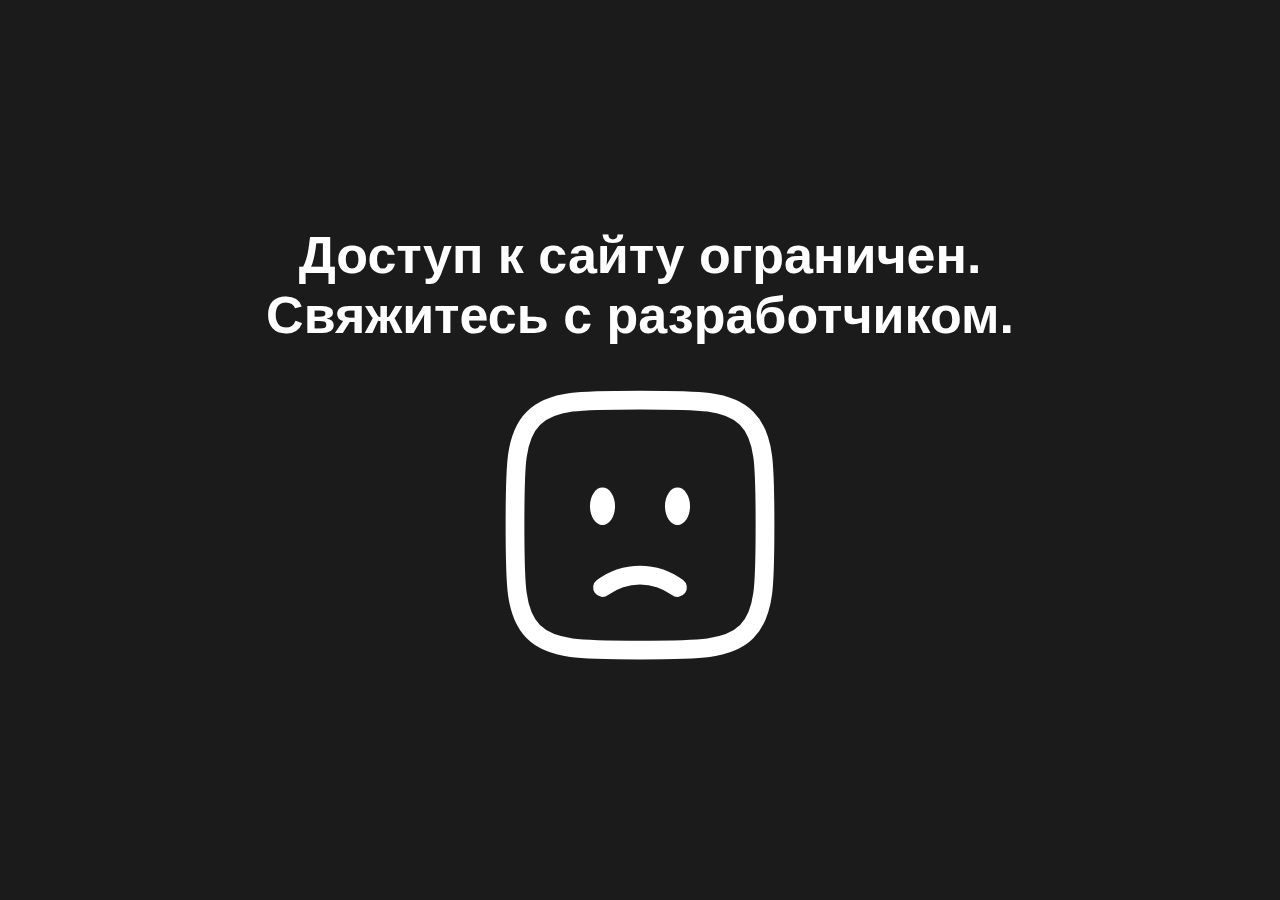
<file: pages/contacts.html>
<!DOCTYPE html>
<html lang="en">
  <head>
    <meta charset="UTF-8" />
    <meta name="viewport" content="width=device-width, initial-scale=1.0" />
    <link rel="stylesheet" href="../css/variables.css" />
    <link rel="stylesheet" href="../css/style.css" />
    <link rel="icon" href="../assets/icons/favicon.png" type="image/png" />
    <title>Factor Leasing</title>
  </head>
  <body>
    <input type="checkbox" id="toggle" hidden />
    <header class="site-header">
      <div class="site-header__top-row">
        <div class="site-header__menu">
          <label for="toggle" class="site-header__toggle-btn">
            <svg
              width="24"
              height="24"
              viewBox="0 0 24 24"
              fill="none"
              xmlns="http://www.w3.org/2000/svg"
            >
              <path
                d="M3 12H21"
                stroke="white"
                stroke-width="2"
                stroke-linecap="round"
                stroke-linejoin="round"
              />
              <path
                d="M3 6H21"
                stroke="white"
                stroke-width="2"
                stroke-linecap="round"
                stroke-linejoin="round"
              />
              <path
                d="M3 18H21"
                stroke="white"
                stroke-width="2"
                stroke-linecap="round"
                stroke-linejoin="round"
              />
            </svg>
          </label>
        </div>

        <div class="site-header__contact">
          <div class="site-header__phone">+ 375 29 3382595</div>
          <img
            alt="operator_a1"
            class="site-header__operator-img"
            src="../images/operator_a1.webp"
          />
        </div>
        <div class="site-header__contact">
          <div class="site-header__phone">+ 375 33 3982595</div>
          <img
            alt="operator_mtc"
            class="site-header__operator-img"
            src="../images/operator_mtc.webp"
          />
        </div>
        <div class="site-header__contact">
          <div class="site-header__phone">+ 375 17 3882595</div>
          <img
            alt="operator_f"
            class="site-header__operator-img"
            src="../images/operator_f.webp"
          />
        </div>
      </div>

      <a href="../index.html" class="site-header__logo-link">
        <img
          alt="logo"
          class="site-header__logo-img"
          src="../images/logo.webp"
        />
      </a>

      <nav class="site-header__nav">
        <ul class="site-header__nav-list">
          <li class="site-header__nav-item">
            <a class="site-header__nav-link" href="about.html">О нас</a>
          </li>
          <li class="site-header__nav-item">
            <a class="site-header__nav-link" href="partners.html">Партнёрам</a>
          </li>
          <li class="site-header__nav-item">
            <a class="site-header__nav-link" href="infoDisclosure.html"
              >Раскрытие информации</a
            >
          </li>
          <li class="site-header__nav-item">
            <a class="site-header__nav-link" href="contacts.html">Контакты</a>
          </li>
          <li class="site-header__nav-item">
            <a class="site-header__nav-link" href="clients.html">Клиентам</a>
          </li>
        </ul>
      </nav>

      <button class="site-header__btn">Личный кабинет</button>
    </header>

    <button class="scroll-top-btn">↑</button>

    <section class="breadcrumbs fade-up">
      <a class="breadcrumbs__url" href="index.html">Главная</a> > Контакты
    </section>

    <section class="contacts-section fade-up">
      <div>
        <h4 class="contacts-section__title">Контакты</h4>
        <ul class="contacts-section__list">
          <li>
            <svg
              width="22"
              height="22"
              viewBox="0 0 22 22"
              fill="none"
              xmlns="http://www.w3.org/2000/svg"
            >
              <path
                d="M20.8881 15.9201V18.9201C20.8892 19.1986 20.8322 19.4743 20.7206 19.7294C20.6091 19.9846 20.4454 20.2137 20.2402 20.402C20.035 20.5902 19.7927 20.7336 19.5289 20.8228C19.265 20.912 18.9855 20.9452 18.7081 20.9201C15.631 20.5857 12.6751 19.5342 10.0781 17.8501C7.66194 16.3148 5.61345 14.2663 4.07812 11.8501C2.38809 9.2413 1.33636 6.27109 1.00812 3.1801C0.983127 2.90356 1.01599 2.62486 1.10462 2.36172C1.19324 2.09859 1.33569 1.85679 1.52288 1.65172C1.71008 1.44665 1.93792 1.28281 2.19191 1.17062C2.44589 1.05843 2.72046 1.00036 2.99812 1.0001H5.99812C6.48342 0.995321 6.95391 1.16718 7.32188 1.48363C7.68985 1.80008 7.93019 2.23954 7.99812 2.7201C8.12474 3.68016 8.35957 4.62282 8.69812 5.5301C8.83266 5.88802 8.86178 6.27701 8.78202 6.65098C8.70227 7.02494 8.51698 7.36821 8.24812 7.6401L6.97812 8.9101C8.40167 11.4136 10.4746 13.4865 12.9781 14.9101L14.2481 13.6401C14.52 13.3712 14.8633 13.1859 15.2372 13.1062C15.6112 13.0264 16.0002 13.0556 16.3581 13.1901C17.2654 13.5286 18.2081 13.7635 19.1681 13.8901C19.6539 13.9586 20.0975 14.2033 20.4146 14.5776C20.7318 14.9519 20.9003 15.4297 20.8881 15.9201Z"
                stroke="#2DFF28"
                stroke-width="2"
                stroke-linecap="round"
                stroke-linejoin="round"
              />
            </svg>
            <div class="contacts-item__label">Телефон:</div>
            <div class="contacts-item__values">
              <span>+ 375 29 3382595</span>
              <span>+ 375 33 3982595</span>
              <span>+ 375 17 3882595</span>
            </div>
          </li>

          <li>
            <svg
              width="24"
              height="24"
              viewBox="0 0 24 24"
              fill="none"
              xmlns="http://www.w3.org/2000/svg"
            >
              <path
                d="M4 4H20C21.1 4 22 4.9 22 6V18C22 19.1 21.1 20 20 20H4C2.9 20 2 19.1 2 18V6C2 4.9 2.9 4 4 4Z"
                stroke="#2DFF28"
                stroke-width="2"
                stroke-linecap="round"
                stroke-linejoin="round"
              />
              <path
                d="M22 6L12 13L2 6"
                stroke="#2DFF28"
                stroke-width="2"
                stroke-linecap="round"
                stroke-linejoin="round"
              />
            </svg>
            <div class="contacts-item__label">E-mail:</div>
            <div class="contacts-item__values">
              <span>info@factorleasing.by</span>
            </div>
          </li>
          <li>
            <svg
              width="24"
              height="24"
              viewBox="0 0 24 24"
              fill="none"
              xmlns="http://www.w3.org/2000/svg"
            >
              <path
                d="M12 22C17.5228 22 22 17.5228 22 12C22 6.47715 17.5228 2 12 2C6.47715 2 2 6.47715 2 12C2 17.5228 6.47715 22 12 22Z"
                stroke="#2DFF28"
                stroke-width="2"
                stroke-linecap="round"
                stroke-linejoin="round"
              />
              <path
                d="M12 6V12L16 14"
                stroke="#2DFF28"
                stroke-width="2"
                stroke-linecap="round"
                stroke-linejoin="round"
              />
            </svg>
            <div class="contacts-item__label">График работы:</div>
            <div class="contacts-item__values">
              <span>Пн-Пт, с 9:00 до 17:00</span>
            </div>
          </li>
          <li>
            <svg
              width="24"
              height="24"
              viewBox="0 0 24 24"
              fill="none"
              xmlns="http://www.w3.org/2000/svg"
            >
              <path
                d="M18 8C19.6569 8 21 6.65685 21 5C21 3.34315 19.6569 2 18 2C16.3431 2 15 3.34315 15 5C15 6.65685 16.3431 8 18 8Z"
                stroke="#2DFF28"
                stroke-width="2"
                stroke-linecap="round"
                stroke-linejoin="round"
              />
              <path
                d="M6 15C7.65685 15 9 13.6569 9 12C9 10.3431 7.65685 9 6 9C4.34315 9 3 10.3431 3 12C3 13.6569 4.34315 15 6 15Z"
                stroke="#2DFF28"
                stroke-width="2"
                stroke-linecap="round"
                stroke-linejoin="round"
              />
              <path
                d="M18 22C19.6569 22 21 20.6569 21 19C21 17.3431 19.6569 16 18 16C16.3431 16 15 17.3431 15 19C15 20.6569 16.3431 22 18 22Z"
                stroke="#2DFF28"
                stroke-width="2"
                stroke-linecap="round"
                stroke-linejoin="round"
              />
              <path
                d="M8.58984 13.5098L15.4198 17.4898"
                stroke="#2DFF28"
                stroke-width="2"
                stroke-linecap="round"
                stroke-linejoin="round"
              />
              <path
                d="M15.4098 6.50977L8.58984 10.4898"
                stroke="#2DFF28"
                stroke-width="2"
                stroke-linecap="round"
                stroke-linejoin="round"
              />
            </svg>
            <div class="contacts-item__label">Социальные сети:</div>
            <div class="contacts-item__values contacts-item__socials">
              <a href="#"
                ><svg
                  width="24"
                  height="24"
                  viewBox="0 0 24 24"
                  fill="none"
                  xmlns="http://www.w3.org/2000/svg"
                >
                  <path
                    d="M16 8C17.5913 8 19.1174 8.63214 20.2426 9.75736C21.3679 10.8826 22 12.4087 22 14V21H18V14C18 13.4696 17.7893 12.9609 17.4142 12.5858C17.0391 12.2107 16.5304 12 16 12C15.4696 12 14.9609 12.2107 14.5858 12.5858C14.2107 12.9609 14 13.4696 14 14V21H10V14C10 12.4087 10.6321 10.8826 11.7574 9.75736C12.8826 8.63214 14.4087 8 16 8Z"
                    stroke="white"
                    stroke-width="2"
                    stroke-linecap="round"
                    stroke-linejoin="round"
                  />
                  <path
                    d="M6 9H2V21H6V9Z"
                    stroke="white"
                    stroke-width="2"
                    stroke-linecap="round"
                    stroke-linejoin="round"
                  />
                  <path
                    d="M4 6C5.10457 6 6 5.10457 6 4C6 2.89543 5.10457 2 4 2C2.89543 2 2 2.89543 2 4C2 5.10457 2.89543 6 4 6Z"
                    stroke="white"
                    stroke-width="2"
                    stroke-linecap="round"
                    stroke-linejoin="round"
                  />
                </svg>
              </a>
            </div>
          </li>
        </ul>
      </div>
      <div class="contacts-section__map">
        <img alt="map" src="../images/map.webp" />
      </div>
    </section>

    <section class="feedback-form fade-up">
      <h3 class="feedback-form__title">Остались вопросы?</h3>
      <div class="feedback-form__subtitle">
        Ваши вопросы важны для нас! Напишите, и мы свяжемся с вами в ближайшее
        время
      </div>

      <form class="feedback-form__container" action="" method="post">
        <div class="feedback-form__inputs-wrapper">
          <div class="feedback-form__inputs">
            <label class="visually-hidden" for="name">Ваше имя</label>
            <input
              id="name"
              placeholder="Ваше имя"
              type="text"
              name="name"
              autocomplete="name"
              maxlength="50"
              required
            />
            <label class="visually-hidden" for="email">Ваш Email</label>
            <input
              id="email"
              placeholder="Ваш Email"
              type="email"
              name="email"
              autocomplete="email"
              required
            />
            <label class="visually-hidden" for="phone"
              >Ваш номер телефона</label
            >
            <input
              id="phone"
              placeholder="Ваш номер телефона"
              type="tel"
              name="phone"
              autocomplete="tel"
              maxlength="20"
              required
            />
          </div>

          <div>
            <label class="visually-hidden" for="message">Текст сообщения</label>
            <textarea
              id="message"
              class="feedback-form__textarea"
              placeholder="Текст сообщения"
              name="textarea"
              maxlength="1000"
            ></textarea>
          </div>
        </div>

        <div class="feedback-form__btn-wrapper">
          <button class="feedback-form__btn" type="submit">Отправить</button>
        </div>
      </form>
    </section>

    <footer class="site-footer">
      <div class="site-footer__info">
        <div class="site-footer__column column1">
          <img
            alt="footer__logo"
            class="site-footer__logo"
            src="../images/logo.webp"
          />
          <div class="site-footer__company-name">ООО “ФакторЛизинг”</div>
          <ul class="site-footer__contacts">
            <li>
              <div>
                <svg
                  width="12"
                  height="16"
                  viewBox="0 0 12 16"
                  fill="none"
                  xmlns="http://www.w3.org/2000/svg"
                >
                  <path
                    d="M5.68223 0C4.17578 0.00171481 2.73148 0.635809 1.66622 1.76317C0.600958 2.89052 0.00172845 4.41907 0 6.01345C0 8.50141 3.25678 13.197 4.99047 15.5208C5.0729 15.6315 5.17795 15.7209 5.29773 15.7824C5.41751 15.8438 5.5489 15.8758 5.68202 15.8758C5.81515 15.8758 5.94653 15.8438 6.06631 15.7824C6.18609 15.7209 6.29115 15.6315 6.37358 15.5208C8.10727 13.1974 11.364 8.50141 11.364 6.01345C11.3623 4.41914 10.7631 2.89066 9.69797 1.76332C8.6328 0.635974 7.18861 0.00182912 5.68223 0ZM8.21256 6.23287C8.17302 6.74427 7.99604 7.23302 7.70252 7.64141C7.40901 8.0498 7.01121 8.36078 6.5561 8.53763C6.10099 8.71447 5.60757 8.74981 5.1341 8.63945C4.66063 8.5291 4.22688 8.27766 3.88406 7.91484C3.54124 7.55201 3.30368 7.09295 3.19941 6.59184C3.09514 6.09074 3.12852 5.56852 3.29561 5.08684C3.46271 4.60517 3.75654 4.18415 4.14241 3.87351C4.52827 3.56286 4.99007 3.37555 5.47327 3.3337C5.84022 3.30375 6.20894 3.3582 6.55412 3.49331C6.89931 3.62842 7.21278 3.84098 7.47302 4.11641C7.73325 4.39184 7.9341 4.7236 8.06175 5.08894C8.18941 5.45427 8.24085 5.84451 8.21256 6.23287Z"
                    fill="#2DFF28"
                  />
                </svg>
              </div>
              <div>220140, г. Минск, ул. Домбровская, 9, оф.2.1.1.</div>
            </li>
            <li>
              <div>
                <svg
                  width="11"
                  height="13"
                  viewBox="0 0 11 13"
                  fill="none"
                  xmlns="http://www.w3.org/2000/svg"
                >
                  <path
                    d="M10.565 9.07339L8.73831 8.01919C8.51349 7.89026 8.25234 7.85129 8.0026 7.90941C7.75287 7.96753 7.53125 8.11884 7.37827 8.33569L6.64269 9.38948C5.76881 8.81271 4.98953 8.08912 4.33549 7.24714C3.64802 6.39829 3.10187 5.71517 2.78793 4.61974L4.00474 3.86467C4.22356 3.73175 4.38779 3.51739 4.46546 3.26333C4.54312 3.00927 4.52864 2.73372 4.42486 2.49034L3.56973 0.51817C3.51903 0.405678 3.44704 0.305408 3.35822 0.22358C3.26939 0.141751 3.16563 0.0801078 3.05337 0.0424734C2.9411 0.00483891 2.82273 -0.00798447 2.70559 0.00479847C2.58845 0.0175814 2.47504 0.0556981 2.3724 0.116785C1.49397 0.628117 0.215292 1.53154 0.0384614 2.54208C-0.0709566 3.75723 0.0536752 4.98325 0.404817 6.14596C0.755959 7.30867 1.32631 8.3839 2.08137 9.30662C3.62 11.2026 5.80725 12.3741 8.16198 12.5634C9.20043 12.5901 10.258 11.2456 10.8538 10.3353C10.9198 10.2345 10.9649 10.1201 10.9861 9.99953C11.0073 9.87896 11.0042 9.755 10.9769 9.6358C10.9497 9.51661 10.8989 9.40487 10.8279 9.30793C10.7569 9.211 10.6673 9.13107 10.565 9.07339Z"
                    fill="#2DFF28"
                  />
                </svg>
              </div>
              <div class="site-footer__phones">
                <div>+ 375 29 3382595</div>
                <div>+ 375 33 3982595</div>
                <div>+ 375 17 3882595</div>
              </div>
            </li>
            <li>
              <div>
                <svg
                  width="15"
                  height="15"
                  viewBox="14 15 15 10"
                  fill="none"
                  xmlns="http://www.w3.org/2000/svg"
                >
                  <g filter="url(#filter0_d_37_131)">
                    <path
                      d="M21.8155 22.4727L19.9138 20.6729L14.4763 25.7106C14.6806 25.9167 14.9519 26.0319 15.2342 26.0323H28.3958C28.6774 26.0322 28.9481 25.9169 29.1513 25.7106L23.719 20.6729L21.8155 22.4727Z"
                      fill="#2DFF28"
                    />
                    <path
                      d="M29.1561 14.3218C28.952 14.1148 28.68 13.9994 28.3973 14H15.2361C14.9533 13.9999 14.6815 14.1162 14.4783 14.3243L21.8169 21.1173L29.1561 14.3218Z"
                      fill="#2DFF28"
                    />
                    <path
                      d="M14 15.0625V24.9184L19.3048 20.0453L14 15.0625Z"
                      fill="#2DFF28"
                    />
                    <path
                      d="M24.3208 20.046L29.6256 24.9195V15.0576L24.3208 20.046Z"
                      fill="#2DFF28"
                    />
                  </g>
                  <defs>
                    <filter
                      id="filter0_d_37_131"
                      x="0"
                      y="0"
                      width="43.6257"
                      height="40.0322"
                      filterUnits="userSpaceOnUse"
                      color-interpolation-filters="sRGB"
                    >
                      <feFlood flood-opacity="0" result="BackgroundImageFix" />
                      <feColorMatrix
                        in="SourceAlpha"
                        type="matrix"
                        values="0 0 0 0 0 0 0 0 0 0 0 0 0 0 0 0 0 0 127 0"
                        result="hardAlpha"
                      />
                      <feOffset />
                      <feGaussianBlur stdDeviation="7" />
                      <feComposite in2="hardAlpha" operator="out" />
                      <feColorMatrix
                        type="matrix"
                        values="0 0 0 0 0 0 0 0 0 0 0 0 0 0 0 0 0 0 0.22 0"
                      />
                      <feBlend
                        mode="normal"
                        in2="BackgroundImageFix"
                        result="effect1_dropShadow_37_131"
                      />
                      <feBlend
                        mode="normal"
                        in="SourceGraphic"
                        in2="effect1_dropShadow_37_131"
                        result="shape"
                      />
                    </filter>
                  </defs>
                </svg>
              </div>
              <div>info@factorleasing.by</div>
            </li>
          </ul>
        </div>

        <div class="site-footer__column column3">
          <div class="site-footer__title">Информация</div>
          <ul class="site-footer__list">
            <li><a href="#">Cookie файлы</a></li>
            <li><a href="#">Условия использования</a></li>
            <li><a href="#">Конфиденциальность</a></li>
          </ul>
        </div>
        <div class="site-footer__column column4">
          <div class="site-footer__title site-footer__social-title">
            Наши социальные сети
          </div>
          <div class="site-footer__social-icons">
            <a href="#"
              ><svg
                width="24"
                height="24"
                viewBox="0 0 24 24"
                fill="none"
                xmlns="http://www.w3.org/2000/svg"
              >
                <path
                  d="M16 8C17.5913 8 19.1174 8.63214 20.2426 9.75736C21.3679 10.8826 22 12.4087 22 14V21H18V14C18 13.4696 17.7893 12.9609 17.4142 12.5858C17.0391 12.2107 16.5304 12 16 12C15.4696 12 14.9609 12.2107 14.5858 12.5858C14.2107 12.9609 14 13.4696 14 14V21H10V14C10 12.4087 10.6321 10.8826 11.7574 9.75736C12.8826 8.63214 14.4087 8 16 8Z"
                  stroke="white"
                  stroke-width="2"
                  stroke-linecap="round"
                  stroke-linejoin="round"
                />
                <path
                  d="M6 9H2V21H6V9Z"
                  stroke="white"
                  stroke-width="2"
                  stroke-linecap="round"
                  stroke-linejoin="round"
                />
                <path
                  d="M4 6C5.10457 6 6 5.10457 6 4C6 2.89543 5.10457 2 4 2C2.89543 2 2 2.89543 2 4C2 5.10457 2.89543 6 4 6Z"
                  stroke="white"
                  stroke-width="2"
                  stroke-linecap="round"
                  stroke-linejoin="round"
                />
              </svg>
            </a>
          </div>
        </div>
      </div>
      <div class="site-footer__copyright">
        © Все права защищены. “ООО ФакторЛизинг”
      </div>
    </footer>

    <script src="../js/main.js"></script>
    <script src="../js/fade-up.js"></script>
  </body>
</html>
</file>
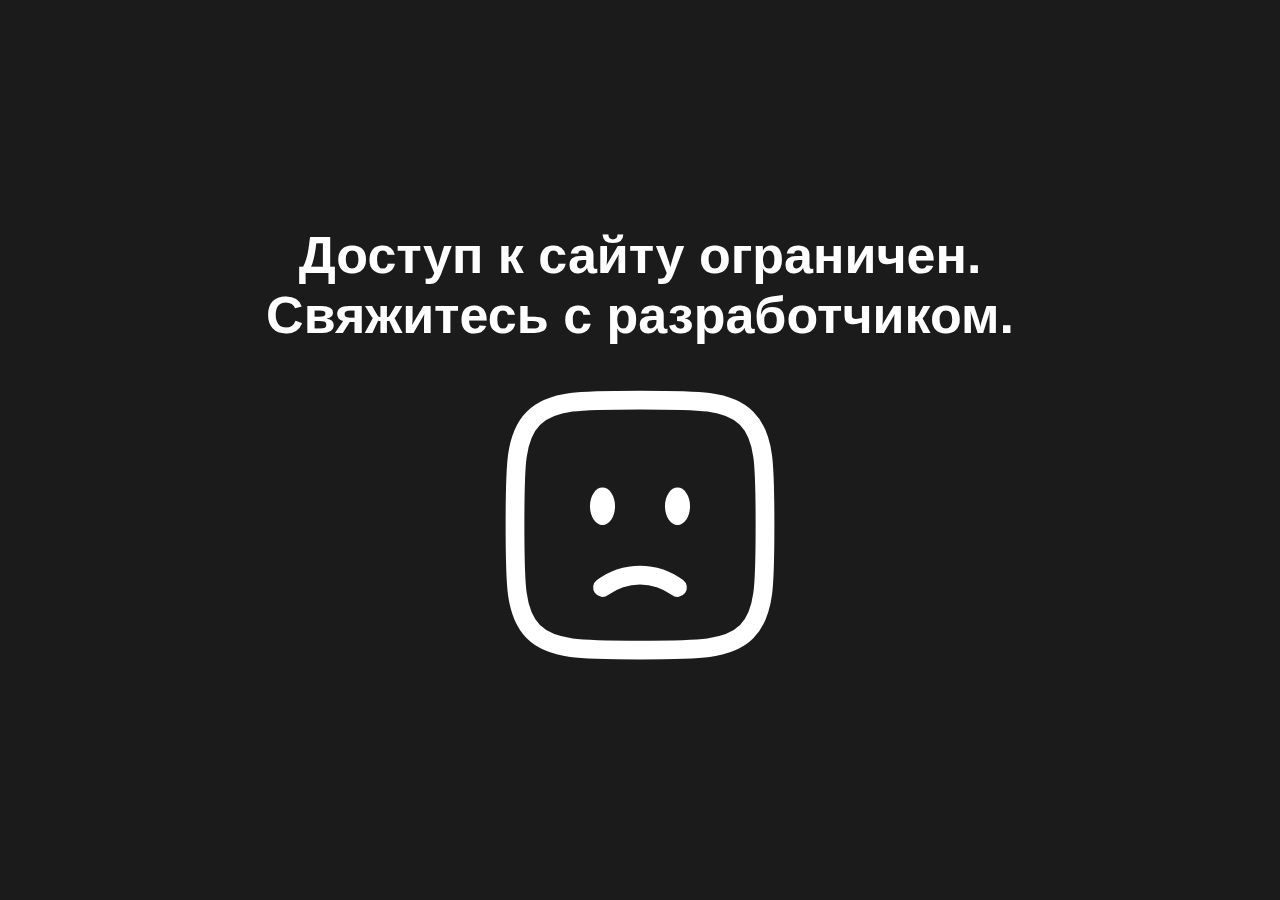
<file: pages/infoDisclosure.html>
<!DOCTYPE html>
<html lang="en">
  <head>
    <meta charset="UTF-8" />
    <meta name="viewport" content="width=device-width, initial-scale=1.0" />
    <link rel="stylesheet" href="../css/variables.css" />
    <link rel="stylesheet" href="../css/style.css" />
    <link rel="icon" href="../assets/icons/favicon.png" type="image/png" />
    <title>Factor Leasing</title>
  </head>
  <body>
    <input type="checkbox" id="toggle" hidden />
    <header class="site-header">
      <div class="site-header__top-row">
        <div class="site-header__menu">
          <label for="toggle" class="site-header__toggle-btn">
            <svg
              width="24"
              height="24"
              viewBox="0 0 24 24"
              fill="none"
              xmlns="http://www.w3.org/2000/svg"
            >
              <path
                d="M3 12H21"
                stroke="white"
                stroke-width="2"
                stroke-linecap="round"
                stroke-linejoin="round"
              />
              <path
                d="M3 6H21"
                stroke="white"
                stroke-width="2"
                stroke-linecap="round"
                stroke-linejoin="round"
              />
              <path
                d="M3 18H21"
                stroke="white"
                stroke-width="2"
                stroke-linecap="round"
                stroke-linejoin="round"
              />
            </svg>
          </label>
        </div>

        <div class="site-header__contact">
          <div class="site-header__phone">+ 375 29 3382595</div>
          <img
            alt="operator_a1"
            class="site-header__operator-img"
            src="../images/operator_a1.webp"
          />
        </div>
        <div class="site-header__contact">
          <div class="site-header__phone">+ 375 33 3982595</div>
          <img
            alt="operator_mtc"
            class="site-header__operator-img"
            src="../images/operator_mtc.webp"
          />
        </div>
        <div class="site-header__contact">
          <div class="site-header__phone">+ 375 17 3882595</div>
          <img
            alt="operator_f"
            class="site-header__operator-img"
            src="../images/operator_f.webp"
          />
        </div>
      </div>

      <a href="../index.html" class="site-header__logo-link">
        <img
          alt="logo"
          class="site-header__logo-img"
          src="../images/logo.webp"
        />
      </a>

      <nav class="site-header__nav">
        <ul class="site-header__nav-list">
          <li class="site-header__nav-item">
            <a class="site-header__nav-link" href="about.html">О нас</a>
          </li>
          <li class="site-header__nav-item">
            <a class="site-header__nav-link" href="partners.html">Партнёрам</a>
          </li>
          <li class="site-header__nav-item">
            <a class="site-header__nav-link" href="infoDisclosure.html"
              >Раскрытие информации</a
            >
          </li>
          <li class="site-header__nav-item">
            <a class="site-header__nav-link" href="contacts.html">Контакты</a>
          </li>
          <li class="site-header__nav-item">
            <a class="site-header__nav-link" href="clients.html">Клиентам</a>
          </li>
        </ul>
      </nav>

      <button class="site-header__btn">Личный кабинет</button>
    </header>

    <button class="scroll-top-btn">↑</button>

    <section class="breadcrumbs fade-up">
      <a class="breadcrumbs__url" href="index.html">Главная</a> > Раскрытие
      информации
    </section>

    <h2 class="page-title fade-up">Раскрытие информации</h2>

    <section class="registration__wrapper fade-up">
      <div class="registration-info">
        <div class="registration-info__block">
          <span>Полное наименование</span>
          <h3>Общество с ограниченной ответственностью «ФакторЛизинг»</h3>
          <span>
            Сокращенное наименование: ООО «ФакторЛизинг» Адрес местонахождения:
            Республика Беларусь, Фрунзенский район, г. Минск, ул. Домбровская,
            дом 9, оф. 2.1.1.
          </span>
        </div>
        <div class="registration-info__block">
          <h3>Сведения о государственной регистрации</h3>
          <span>
            Зарегистрировано Минским городским исполнительным комитетом 05
            октября 2022 года  в Едином государственном регистре юридических лиц
            и индивидуальных предпринимателей за регистрационным номером
            193650407
          </span>
          <div class="document--row">
            <div>
              <svg
                width="24"
                height="24"
                viewBox="0 0 24 24"
                fill="none"
                xmlns="http://www.w3.org/2000/svg"
              >
                <path
                  d="M14 2H6C5.46957 2 4.96086 2.21071 4.58579 2.58579C4.21071 2.96086 4 3.46957 4 4V20C4 20.5304 4.21071 21.0391 4.58579 21.4142C4.96086 21.7893 5.46957 22 6 22H18C18.5304 22 19.0391 21.7893 19.4142 21.4142C19.7893 21.0391 20 20.5304 20 20V8L14 2Z"
                  stroke="#2DFF28"
                  stroke-width="2"
                  stroke-linecap="round"
                  stroke-linejoin="round"
                />
                <path
                  d="M14 2V8H20"
                  stroke="#2DFF28"
                  stroke-width="2"
                  stroke-linecap="round"
                  stroke-linejoin="round"
                />
                <path
                  d="M16 13H8"
                  stroke="#2DFF28"
                  stroke-width="2"
                  stroke-linecap="round"
                  stroke-linejoin="round"
                />
                <path
                  d="M16 17H8"
                  stroke="#2DFF28"
                  stroke-width="2"
                  stroke-linecap="round"
                  stroke-linejoin="round"
                />
                <path
                  d="M10 9H9H8"
                  stroke="#2DFF28"
                  stroke-width="2"
                  stroke-linecap="round"
                  stroke-linejoin="round"
                />
              </svg>
            </div>
            <a
              class="document__link"
              href="https://sbl-leasing.by/upload/pdf/svidetelstvo_sbl.pdf"
            >
              Свидетельство о государственной регистрации
            </a>
          </div>
        </div>
      </div>

      <div class="registry-info">
        <div class="registry-info__blocks">
          <div class="registry-info__title">
            Сведения о включении в реестр лизинговых организаций, а также о
            фактах исключения из реестра
          </div>
          <ul class="registry-info-list">
            <li>
              <div class="registry-info-list__title">
                Присвоен идентификационный код:
              </div>
              <div class="registry-info-list__subtitle">10191</div>
            </li>
            <li>
              <div class="registry-info-list__title">
                Дата включения в реестр:
              </div>
              <div class="registry-info-list__subtitle">12 мая 2023 года</div>
            </li>
          </ul>
          <div class="document--row">
            <div>
              <svg
                width="24"
                height="24"
                viewBox="0 0 24 24"
                fill="none"
                xmlns="http://www.w3.org/2000/svg"
              >
                <path
                  d="M14 2H6C5.46957 2 4.96086 2.21071 4.58579 2.58579C4.21071 2.96086 4 3.46957 4 4V20C4 20.5304 4.21071 21.0391 4.58579 21.4142C4.96086 21.7893 5.46957 22 6 22H18C18.5304 22 19.0391 21.7893 19.4142 21.4142C19.7893 21.0391 20 20.5304 20 20V8L14 2Z"
                  stroke="#2DFF28"
                  stroke-width="2"
                  stroke-linecap="round"
                  stroke-linejoin="round"
                />
                <path
                  d="M14 2V8H20"
                  stroke="#2DFF28"
                  stroke-width="2"
                  stroke-linecap="round"
                  stroke-linejoin="round"
                />
                <path
                  d="M16 13H8"
                  stroke="#2DFF28"
                  stroke-width="2"
                  stroke-linecap="round"
                  stroke-linejoin="round"
                />
                <path
                  d="M16 17H8"
                  stroke="#2DFF28"
                  stroke-width="2"
                  stroke-linecap="round"
                  stroke-linejoin="round"
                />
                <path
                  d="M10 9H9H8"
                  stroke="#2DFF28"
                  stroke-width="2"
                  stroke-linecap="round"
                  stroke-linejoin="round"
                />
              </svg>
            </div>
            <a
              class="document__link"
              href="https://sbl-leasing.by/upload/pdf/svidetelstvo_o_vkluchenii_v_reestr_sbl.pdf"
              >Свидетельство о включении в реестр лизинговых организаций</a
            >
          </div>
        </div>
        <img alt="registryInformation" src="../images/section_img-1.webp" />
      </div>
    </section>

    <section class="info fade-up">
      <h3 class="info__title">
        Режим работы, справочные телефоны ООО «ФакторЛизинг»
      </h3>
      <ul class="info__list">
        <li class="info__item">
          <svg
            width="24"
            height="24"
            viewBox="11 15 24 24"
            fill="none"
            xmlns="http://www.w3.org/2000/svg"
          >
            <g filter="url(#filter0_d_298_489)">
              <path
                d="M22.59 14C20.3127 14.0026 18.1293 14.9612 16.5189 16.6654C14.9085 18.3697 14.0026 20.6805 14 23.0907C14 26.8519 18.9234 33.9504 21.5443 37.4634C21.6689 37.6307 21.8277 37.7658 22.0088 37.8588C22.1899 37.9517 22.3885 38 22.5897 38C22.791 38 22.9896 37.9517 23.1707 37.8588C23.3518 37.7658 23.5106 37.6307 23.6352 37.4634C26.2561 33.9511 31.1795 26.8519 31.1795 23.0907C31.1768 20.6806 30.2711 18.3699 28.6608 16.6657C27.0505 14.9614 24.8673 14.0028 22.59 14ZM26.4152 23.4225C26.3555 24.1956 26.0879 24.9344 25.6442 25.5518C25.2005 26.1692 24.5991 26.6393 23.9111 26.9066C23.2231 27.174 22.4772 27.2274 21.7614 27.0606C21.0456 26.8938 20.3899 26.5137 19.8717 25.9652C19.3534 25.4167 18.9943 24.7227 18.8367 23.9651C18.679 23.2076 18.7295 22.4181 18.9821 21.69C19.2347 20.9618 19.6789 20.3253 20.2622 19.8557C20.8456 19.3861 21.5437 19.1029 22.2741 19.0397C22.8289 18.9944 23.3863 19.0767 23.9081 19.281C24.4299 19.4852 24.9038 19.8066 25.2972 20.2229C25.6906 20.6393 25.9943 21.1408 26.1873 21.6931C26.3802 22.2454 26.458 22.8354 26.4152 23.4225Z"
                fill="#2DFF28"
              />
            </g>
            <defs>
              <filter
                id="filter0_d_298_489"
                x="0"
                y="0"
                width="45.1797"
                height="52"
                filterUnits="userSpaceOnUse"
                color-interpolation-filters="sRGB"
              >
                <feFlood flood-opacity="0" result="BackgroundImageFix" />
                <feColorMatrix
                  in="SourceAlpha"
                  type="matrix"
                  values="0 0 0 0 0 0 0 0 0 0 0 0 0 0 0 0 0 0 127 0"
                  result="hardAlpha"
                />
                <feOffset />
                <feGaussianBlur stdDeviation="7" />
                <feComposite in2="hardAlpha" operator="out" />
                <feColorMatrix
                  type="matrix"
                  values="0 0 0 0 0 0 0 0 0 0 0 0 0 0 0 0 0 0 0.22 0"
                />
                <feBlend
                  mode="normal"
                  in2="BackgroundImageFix"
                  result="effect1_dropShadow_298_489"
                />
                <feBlend
                  mode="normal"
                  in="SourceGraphic"
                  in2="effect1_dropShadow_298_489"
                  result="shape"
                />
              </filter>
            </defs>
          </svg>
          <span>220140, г. Минск, ул. Домбровская, 9, оф.2.1.1.</span>
        </li>
        <li class="info__item">
          <svg
            width="24"
            height="24"
            viewBox="0 0 24 24"
            fill="none"
            xmlns="http://www.w3.org/2000/svg"
          >
            <path
              d="M12 22C17.5228 22 22 17.5228 22 12C22 6.47715 17.5228 2 12 2C6.47715 2 2 6.47715 2 12C2 17.5228 6.47715 22 12 22Z"
              stroke="#2DFF28"
              stroke-width="2"
              stroke-linecap="round"
              stroke-linejoin="round"
            />
            <path
              d="M12 6V12L16 14"
              stroke="#2DFF28"
              stroke-width="2"
              stroke-linecap="round"
              stroke-linejoin="round"
            />
          </svg>
          <span>Пн – Пт: 09:00 – 18:00</span>
        </li>
        <li class="info__item">
          <svg
            width="24"
            height="24"
            viewBox="0 0 22 24"
            fill="none"
            xmlns="http://www.w3.org/2000/svg"
          >
            <path
              d="M20.1696 17.3325L16.6822 15.3187C16.253 15.0724 15.7545 14.998 15.2777 15.109C14.8009 15.22 14.3778 15.5091 14.0858 15.9233L12.6815 17.9363C11.0132 16.8345 9.52547 15.4523 8.27684 13.8439C6.96441 12.2224 5.92176 10.9174 5.32241 8.82488L7.64541 7.3825C8.06316 7.12859 8.3767 6.7191 8.52496 6.23379C8.67322 5.74848 8.64559 5.2221 8.44745 4.75718L6.81494 0.989837C6.71815 0.774948 6.58071 0.583408 6.41114 0.427094C6.24156 0.27078 6.04348 0.153026 5.82915 0.0811349C5.61483 0.00924355 5.38885 -0.0152524 5.16522 0.0091663C4.94159 0.033585 4.72508 0.106397 4.52912 0.223088C2.85213 1.19986 0.411012 2.92563 0.0734264 4.85601C-0.135463 7.17727 0.102471 9.51927 0.772833 11.7403C1.44319 13.9614 2.53205 16.0154 3.97353 17.778C6.9109 21.3999 11.0866 23.6377 15.582 23.9993C17.5645 24.0502 19.5834 21.482 20.7209 19.7431C20.8469 19.5506 20.933 19.332 20.9735 19.1016C21.014 18.8713 21.008 18.6345 20.956 18.4068C20.9039 18.1791 20.8069 17.9657 20.6714 17.7805C20.5359 17.5954 20.3649 17.4427 20.1696 17.3325Z"
              fill="#2DFF28"
            />
          </svg>
          <ul class="info__numbers">
            <li>+ 375 29 3382595</li>
            <li>+ 375 33 3982595</li>
            <li>+ 375 17 3882595</li>
          </ul>
        </li>
        <li class="info__item">
          <svg
            width="24"
            height="24"
            viewBox="14 11 24 24"
            fill="none"
            xmlns="http://www.w3.org/2000/svg"
          >
            <g filter="url(#filter0_d_298_506)">
              <path
                d="M26.0047 27.0136L23.0838 24.249L14.7319 31.9869C15.0457 32.3035 15.4624 32.4805 15.896 32.4811H36.1121C36.5446 32.4808 36.9603 32.3038 37.2725 31.9869L28.9286 24.249L26.0047 27.0136Z"
                fill="#2DFF28"
              />
              <path
                d="M37.2798 14.4943C36.9662 14.1763 36.5485 13.9991 36.1143 14H15.8989C15.4645 13.9999 15.0471 14.1785 14.7349 14.4981L26.0069 24.932L37.2798 14.4943Z"
                fill="#2DFF28"
              />
              <path
                d="M14 15.6318V30.7703L22.1481 23.2854L14 15.6318Z"
                fill="#2DFF28"
              />
              <path
                d="M29.8521 23.286L38.0002 30.7717V15.624L29.8521 23.286Z"
                fill="#2DFF28"
              />
            </g>
            <defs>
              <filter
                id="filter0_d_298_506"
                x="0"
                y="0"
                width="52"
                height="46.4814"
                filterUnits="userSpaceOnUse"
                color-interpolation-filters="sRGB"
              >
                <feFlood flood-opacity="0" result="BackgroundImageFix" />
                <feColorMatrix
                  in="SourceAlpha"
                  type="matrix"
                  values="0 0 0 0 0 0 0 0 0 0 0 0 0 0 0 0 0 0 127 0"
                  result="hardAlpha"
                />
                <feOffset />
                <feGaussianBlur stdDeviation="7" />
                <feComposite in2="hardAlpha" operator="out" />
                <feColorMatrix
                  type="matrix"
                  values="0 0 0 0 0 0 0 0 0 0 0 0 0 0 0 0 0 0 0.22 0"
                />
                <feBlend
                  mode="normal"
                  in2="BackgroundImageFix"
                  result="effect1_dropShadow_298_506"
                />
                <feBlend
                  mode="normal"
                  in="SourceGraphic"
                  in2="effect1_dropShadow_298_506"
                  result="shape"
                />
              </filter>
            </defs>
          </svg>
          <span>info@factorleasing.by</span>
        </li>
      </ul>
    </section>

    <section class="company-docs fade-up">
      <div class="company-docs__block">
        <h3>Уставные документы</h3>
        <div class="company-docs-list">
          <div class="document--row">
            <div>
              <svg
                width="24"
                height="24"
                viewBox="0 0 24 24"
                fill="none"
                xmlns="http://www.w3.org/2000/svg"
              >
                <path
                  d="M14 2H6C5.46957 2 4.96086 2.21071 4.58579 2.58579C4.21071 2.96086 4 3.46957 4 4V20C4 20.5304 4.21071 21.0391 4.58579 21.4142C4.96086 21.7893 5.46957 22 6 22H18C18.5304 22 19.0391 21.7893 19.4142 21.4142C19.7893 21.0391 20 20.5304 20 20V8L14 2Z"
                  stroke="#2DFF28"
                  stroke-width="2"
                  stroke-linecap="round"
                  stroke-linejoin="round"
                />
                <path
                  d="M14 2V8H20"
                  stroke="#2DFF28"
                  stroke-width="2"
                  stroke-linecap="round"
                  stroke-linejoin="round"
                />
                <path
                  d="M16 13H8"
                  stroke="#2DFF28"
                  stroke-width="2"
                  stroke-linecap="round"
                  stroke-linejoin="round"
                />
                <path
                  d="M16 17H8"
                  stroke="#2DFF28"
                  stroke-width="2"
                  stroke-linecap="round"
                  stroke-linejoin="round"
                />
                <path
                  d="M10 9H9H8"
                  stroke="#2DFF28"
                  stroke-width="2"
                  stroke-linecap="round"
                  stroke-linejoin="round"
                />
              </svg>
            </div>
            <a class="document__link" href="#"
              >Свидетельство о государственной регистрации</a
            >
          </div>
        </div>
      </div>

      <div class="company-docs__block">
        <h3>Бухгалтерская отчетность ООО «ФакторЛизинг»</h3>
        <div class="company-docs-list">
          <div class="document--row">
            <div>
              <svg
                width="24"
                height="24"
                viewBox="0 0 24 24"
                fill="none"
                xmlns="http://www.w3.org/2000/svg"
              >
                <path
                  d="M14 2H6C5.46957 2 4.96086 2.21071 4.58579 2.58579C4.21071 2.96086 4 3.46957 4 4V20C4 20.5304 4.21071 21.0391 4.58579 21.4142C4.96086 21.7893 5.46957 22 6 22H18C18.5304 22 19.0391 21.7893 19.4142 21.4142C19.7893 21.0391 20 20.5304 20 20V8L14 2Z"
                  stroke="#2DFF28"
                  stroke-width="2"
                  stroke-linecap="round"
                  stroke-linejoin="round"
                />
                <path
                  d="M14 2V8H20"
                  stroke="#2DFF28"
                  stroke-width="2"
                  stroke-linecap="round"
                  stroke-linejoin="round"
                />
                <path
                  d="M16 13H8"
                  stroke="#2DFF28"
                  stroke-width="2"
                  stroke-linecap="round"
                  stroke-linejoin="round"
                />
                <path
                  d="M16 17H8"
                  stroke="#2DFF28"
                  stroke-width="2"
                  stroke-linecap="round"
                  stroke-linejoin="round"
                />
                <path
                  d="M10 9H9H8"
                  stroke="#2DFF28"
                  stroke-width="2"
                  stroke-linecap="round"
                  stroke-linejoin="round"
                />
              </svg>
            </div>
            <a class="document__link" href="#">Годовая отчетность за 2022</a>
          </div>
          <div class="document--row">
            <div>
              <svg
                width="24"
                height="24"
                viewBox="0 0 24 24"
                fill="none"
                xmlns="http://www.w3.org/2000/svg"
              >
                <path
                  d="M14 2H6C5.46957 2 4.96086 2.21071 4.58579 2.58579C4.21071 2.96086 4 3.46957 4 4V20C4 20.5304 4.21071 21.0391 4.58579 21.4142C4.96086 21.7893 5.46957 22 6 22H18C18.5304 22 19.0391 21.7893 19.4142 21.4142C19.7893 21.0391 20 20.5304 20 20V8L14 2Z"
                  stroke="#2DFF28"
                  stroke-width="2"
                  stroke-linecap="round"
                  stroke-linejoin="round"
                />
                <path
                  d="M14 2V8H20"
                  stroke="#2DFF28"
                  stroke-width="2"
                  stroke-linecap="round"
                  stroke-linejoin="round"
                />
                <path
                  d="M16 13H8"
                  stroke="#2DFF28"
                  stroke-width="2"
                  stroke-linecap="round"
                  stroke-linejoin="round"
                />
                <path
                  d="M16 17H8"
                  stroke="#2DFF28"
                  stroke-width="2"
                  stroke-linecap="round"
                  stroke-linejoin="round"
                />
                <path
                  d="M10 9H9H8"
                  stroke="#2DFF28"
                  stroke-width="2"
                  stroke-linecap="round"
                  stroke-linejoin="round"
                />
              </svg>
            </div>
            <a class="document__link" href="#">Годовая отчетность за 2023</a>
          </div>
          <div class="document--row">
            <div>
              <svg
                width="24"
                height="24"
                viewBox="0 0 24 24"
                fill="none"
                xmlns="http://www.w3.org/2000/svg"
              >
                <path
                  d="M14 2H6C5.46957 2 4.96086 2.21071 4.58579 2.58579C4.21071 2.96086 4 3.46957 4 4V20C4 20.5304 4.21071 21.0391 4.58579 21.4142C4.96086 21.7893 5.46957 22 6 22H18C18.5304 22 19.0391 21.7893 19.4142 21.4142C19.7893 21.0391 20 20.5304 20 20V8L14 2Z"
                  stroke="#2DFF28"
                  stroke-width="2"
                  stroke-linecap="round"
                  stroke-linejoin="round"
                />
                <path
                  d="M14 2V8H20"
                  stroke="#2DFF28"
                  stroke-width="2"
                  stroke-linecap="round"
                  stroke-linejoin="round"
                />
                <path
                  d="M16 13H8"
                  stroke="#2DFF28"
                  stroke-width="2"
                  stroke-linecap="round"
                  stroke-linejoin="round"
                />
                <path
                  d="M16 17H8"
                  stroke="#2DFF28"
                  stroke-width="2"
                  stroke-linecap="round"
                  stroke-linejoin="round"
                />
                <path
                  d="M10 9H9H8"
                  stroke="#2DFF28"
                  stroke-width="2"
                  stroke-linecap="round"
                  stroke-linejoin="round"
                />
              </svg>
            </div>
            <a class="document__link" href="#">Годовая отчетность за 2024</a>
          </div>
        </div>
      </div>
    </section>

    <section class="company-info fade-up">
      <h3 class="company-info__title">
        Фонды, сформированные в соответствии с законодательством
      </h3>
      <p class="company-info__text">
        Размер уставного фонда ООО «ФакторЛизинг»: 125 000 (Сто двадцать пять
        тысяч) белорусских рублей
      </p>

      <h3 class="company-info__title">
        Виды и условия сделок, осуществляемых в рамках лизинговой деятельности
      </h3>

      <h4 class="company-info__subtitle">
        Виды сделок по контрагентам – лизинг для физических лиц.
      </h4>
      <p class="company-info__text">
        Предметы лизинга: Любые непотребляемые вещи (автомобили, бытовая техника
        и прочее имущество), кроме земельных участков и других природных
        объектов, исходя из потребности лизингополучателя. Вид лизинга:
        финансовый.
      </p>

      <h4 class="company-info__subtitle">
        Документы и сведения, истребуемые для оценки финансовой устойчивости
        (стабильности) и деловой репутации лизингополучателя, ликвидности
        предмета лизинга в целях заключения договора финансовой аренды
        (лизинга):
      </h4>
      <ul class="company-info__list">
        <li class="company-info__list-item">
          анкета-заявление на заключение договора лизинга в установленной
          лизингодателем форме;
        </li>
        <li class="company-info__list-item">
          документ, удостоверяющий личность;
        </li>
        <li class="company-info__list-item">
          согласие на предоставление кредитного отчета;
        </li>
        <li class="company-info__list-item">
          согласия на обработку персональных данных, в том числе при оказании
          электронной услуги, оказываемой посредством ОАИС «Предоставление
          сведений о датах приема и увольнения застрахованного лица и суммах
          выплат, на которые начислены страховые взносы, в отношении его самого,
          за период», код услуги 3.25.02;
        </li>
        <li class="company-info__list-item">
          иные документы по усмотрению лизингодателя, необходимые ему для
          рассмотрения вопроса о заключении договора лизинга с заявителем.
        </li>
      </ul>

      <h4 class="company-info__subtitle">
        Условия договора финансовой аренды (лизинга) определяются по соглашению
        сторон. При этом:
      </h4>
      <ul class="company-info__list">
        <li class="company-info__list-item">
          Срок временного владения и пользования предметом лизинга - 12 - 36
          месяцев.
        </li>
        <li class="company-info__list-item">
          Размер лизинговых платежей определяется с учётом инвестиционных
          расходов и вознаграждения лизингодателя в графике лизинговых платежей,
          согласованном сторонами при подписании договора лизинга.
        </li>
        <li class="company-info__list-item">
          Размер вознаграждения (доход) лизингодателя определяется в договоре
          лизинга в размере согласованной сторонами денежной суммы, составляющей
          разницу между ценной договора лизинга и частью общей суммы лизинговых
          платежей, возмещающей инвестиционные расходы лизингодателя.
        </li>
        <li class="company-info__list-item">
          Размер авансового платежа –  от 0 % от стоимости предмета лизинга
        </li>
        <li class="company-info__list-item">
          Способ обеспечения исполнения обязательств по договору лизинга –
          неустойка.
        </li>
        <li class="company-info__list-item">
          Размер выкупной˘ стоимости предмета лизинга – 0 белорусских рублей.
        </li>
        <li class="company-info__list-item">
          Валюта договора лизинга - белорусский рубль (BYN).
        </li>
        <li class="company-info__list-item">
          Периодичность уплаты лизинговых платежей определяется графиком
          лизинговых платежей, согласованным сторонами при подписании договора
          лизинга
        </li>
        <li class="company-info__list-item">
          Возможность уплаты разовых лизинговых платежей, не предусмотренных
          графиком лизинговых платежей, в случае возникновения непредвиденных
          расходов договором лизинга не предусмотрена
        </li>
        <li class="company-info__list-item">
          Форма расчетов - Безналичное перечисление посредством ЕРИП
        </li>
        <li class="company-info__list-item">
          Досрочный выкуп предмета лизинга - определяется договором лизинга, но
          не ранее12 месяцев
        </li>
        <li class="company-info__list-item">
          Заключение иных договоров в рамках реализации договора финансовой
          аренды (лизинга) - лизингодатель имеет право заключать иные договора в
          рамках реализации договора финансовой аренды (лизинга), включая, но не
          ограничиваясь кредитные договоры, договоры залога предмета лизинга,
          договора хранения, договоры страхования
        </li>
      </ul>

      <h3 class="company-info__title">
        Предоставление кредитных отчетов и формирование кредитных историй
      </h3>
      <p class="company-info__text">
        На основании постановления Правления Национального банка Республики
        Беларусь от 22.06.2018 N 291 «О формировании кредитных историй и
        предоставлении кредитных отчетов» лизинговые компании являются
        поставщиками информации о кредитных (лизинговых) сделках в Кредитный
        регистр Национального Банка Республики Беларусь.
      </p>
      <p class="company-info__text">
        Наши клиенты, как субъекты кредитной истории, могут получить свой
        кредитный отчет в виде электронного документа или в виде документа на
        бумажном носителе.
      </p>
      <p class="company-info__text">
        В электронном виде кредитный отчет предоставляется Национальным банком
        Республики Беларусь посредством веб-портала Кредитного регистра
        <a class="company-info__link" href="https://creditregister.by">
          https://creditregister.by
        </a>
      </p>

      <div class="company-info__text-url">
        <p class="company-info__text">
          В виде документа на бумажном носителе кредитный отчет можно получить в
          управлении "Кредитный регистр" Национального банка Республики Беларусь
          по адресу ул. Толстого, 6, г. Минск, телефон (8 017) 218 38 88, 218 38
          93. С подробной информацией о порядке предоставления кредитного отчета
          можно ознакомиться на сайте Национального банка Республики Беларусь
        </p>
        <a
          class="company-info__link"
          href="https://www.nbrb.by/today/CreditRegistry/CreditReports.asp"
        >
          https://www.nbrb.by/today/CreditRegistry/CreditReports.asp
        </a>
      </div>
      <div class="company-info__documents-wrapper"></div>
    </section>

    <section class="archive fade-up">
      <div class="archive__info">
        <h3 class="archive__title">Архив</h3>
        <span class="archive__text"
          >В этом разделе вы найдете все необходимые документы, связанные с
          нашей деятельностью. Мы предоставляем доступ к важным материалам,
          включая договоры, инструкции и другие ресурсы. Все файлы доступны для
          загрузки в удобном формате, чтобы вы могли легко ознакомиться с ними.
          Если у вас возникнут вопросы или потребуется дополнительная
          информация, не стесняйтесь обращаться к нам!</span
        >
      </div>
      <ul class="archive__list"></ul>
    </section>

    <footer class="site-footer">
      <div class="site-footer__info">
        <div class="site-footer__column column1">
          <img
            alt="footer__logo"
            class="site-footer__logo"
            src="../images/logo.webp"
          />
          <div class="site-footer__company-name">ООО “ФакторЛизинг”</div>
          <ul class="site-footer__contacts">
            <li>
              <div>
                <svg
                  width="12"
                  height="16"
                  viewBox="0 0 12 16"
                  fill="none"
                  xmlns="http://www.w3.org/2000/svg"
                >
                  <path
                    d="M5.68223 0C4.17578 0.00171481 2.73148 0.635809 1.66622 1.76317C0.600958 2.89052 0.00172845 4.41907 0 6.01345C0 8.50141 3.25678 13.197 4.99047 15.5208C5.0729 15.6315 5.17795 15.7209 5.29773 15.7824C5.41751 15.8438 5.5489 15.8758 5.68202 15.8758C5.81515 15.8758 5.94653 15.8438 6.06631 15.7824C6.18609 15.7209 6.29115 15.6315 6.37358 15.5208C8.10727 13.1974 11.364 8.50141 11.364 6.01345C11.3623 4.41914 10.7631 2.89066 9.69797 1.76332C8.6328 0.635974 7.18861 0.00182912 5.68223 0ZM8.21256 6.23287C8.17302 6.74427 7.99604 7.23302 7.70252 7.64141C7.40901 8.0498 7.01121 8.36078 6.5561 8.53763C6.10099 8.71447 5.60757 8.74981 5.1341 8.63945C4.66063 8.5291 4.22688 8.27766 3.88406 7.91484C3.54124 7.55201 3.30368 7.09295 3.19941 6.59184C3.09514 6.09074 3.12852 5.56852 3.29561 5.08684C3.46271 4.60517 3.75654 4.18415 4.14241 3.87351C4.52827 3.56286 4.99007 3.37555 5.47327 3.3337C5.84022 3.30375 6.20894 3.3582 6.55412 3.49331C6.89931 3.62842 7.21278 3.84098 7.47302 4.11641C7.73325 4.39184 7.9341 4.7236 8.06175 5.08894C8.18941 5.45427 8.24085 5.84451 8.21256 6.23287Z"
                    fill="#2DFF28"
                  />
                </svg>
              </div>
              <div>220140, г. Минск, ул. Домбровская, 9, оф.2.1.1.</div>
            </li>
            <li>
              <div>
                <svg
                  width="11"
                  height="13"
                  viewBox="0 0 11 13"
                  fill="none"
                  xmlns="http://www.w3.org/2000/svg"
                >
                  <path
                    d="M10.565 9.07339L8.73831 8.01919C8.51349 7.89026 8.25234 7.85129 8.0026 7.90941C7.75287 7.96753 7.53125 8.11884 7.37827 8.33569L6.64269 9.38948C5.76881 8.81271 4.98953 8.08912 4.33549 7.24714C3.64802 6.39829 3.10187 5.71517 2.78793 4.61974L4.00474 3.86467C4.22356 3.73175 4.38779 3.51739 4.46546 3.26333C4.54312 3.00927 4.52864 2.73372 4.42486 2.49034L3.56973 0.51817C3.51903 0.405678 3.44704 0.305408 3.35822 0.22358C3.26939 0.141751 3.16563 0.0801078 3.05337 0.0424734C2.9411 0.00483891 2.82273 -0.00798447 2.70559 0.00479847C2.58845 0.0175814 2.47504 0.0556981 2.3724 0.116785C1.49397 0.628117 0.215292 1.53154 0.0384614 2.54208C-0.0709566 3.75723 0.0536752 4.98325 0.404817 6.14596C0.755959 7.30867 1.32631 8.3839 2.08137 9.30662C3.62 11.2026 5.80725 12.3741 8.16198 12.5634C9.20043 12.5901 10.258 11.2456 10.8538 10.3353C10.9198 10.2345 10.9649 10.1201 10.9861 9.99953C11.0073 9.87896 11.0042 9.755 10.9769 9.6358C10.9497 9.51661 10.8989 9.40487 10.8279 9.30793C10.7569 9.211 10.6673 9.13107 10.565 9.07339Z"
                    fill="#2DFF28"
                  />
                </svg>
              </div>
              <div class="site-footer__phones">
                <div>+ 375 29 3382595</div>
                <div>+ 375 33 3982595</div>
                <div>+ 375 17 3882595</div>
              </div>
            </li>
            <li>
              <div>
                <svg
                  width="15"
                  height="15"
                  viewBox="14 15 15 10"
                  fill="none"
                  xmlns="http://www.w3.org/2000/svg"
                >
                  <g filter="url(#filter0_d_37_131)">
                    <path
                      d="M21.8155 22.4727L19.9138 20.6729L14.4763 25.7106C14.6806 25.9167 14.9519 26.0319 15.2342 26.0323H28.3958C28.6774 26.0322 28.9481 25.9169 29.1513 25.7106L23.719 20.6729L21.8155 22.4727Z"
                      fill="#2DFF28"
                    />
                    <path
                      d="M29.1561 14.3218C28.952 14.1148 28.68 13.9994 28.3973 14H15.2361C14.9533 13.9999 14.6815 14.1162 14.4783 14.3243L21.8169 21.1173L29.1561 14.3218Z"
                      fill="#2DFF28"
                    />
                    <path
                      d="M14 15.0625V24.9184L19.3048 20.0453L14 15.0625Z"
                      fill="#2DFF28"
                    />
                    <path
                      d="M24.3208 20.046L29.6256 24.9195V15.0576L24.3208 20.046Z"
                      fill="#2DFF28"
                    />
                  </g>
                  <defs>
                    <filter
                      id="filter0_d_37_131"
                      x="0"
                      y="0"
                      width="43.6257"
                      height="40.0322"
                      filterUnits="userSpaceOnUse"
                      color-interpolation-filters="sRGB"
                    >
                      <feFlood flood-opacity="0" result="BackgroundImageFix" />
                      <feColorMatrix
                        in="SourceAlpha"
                        type="matrix"
                        values="0 0 0 0 0 0 0 0 0 0 0 0 0 0 0 0 0 0 127 0"
                        result="hardAlpha"
                      />
                      <feOffset />
                      <feGaussianBlur stdDeviation="7" />
                      <feComposite in2="hardAlpha" operator="out" />
                      <feColorMatrix
                        type="matrix"
                        values="0 0 0 0 0 0 0 0 0 0 0 0 0 0 0 0 0 0 0.22 0"
                      />
                      <feBlend
                        mode="normal"
                        in2="BackgroundImageFix"
                        result="effect1_dropShadow_37_131"
                      />
                      <feBlend
                        mode="normal"
                        in="SourceGraphic"
                        in2="effect1_dropShadow_37_131"
                        result="shape"
                      />
                    </filter>
                  </defs>
                </svg>
              </div>
              <div>info@factorleasing.by</div>
            </li>
          </ul>
        </div>

        <div class="site-footer__column column3">
          <div class="site-footer__title">Информация</div>
          <ul class="site-footer__list">
            <li><a href="#">Cookie файлы</a></li>
            <li><a href="#">Условия использования</a></li>
            <li><a href="#">Конфиденциальность</a></li>
          </ul>
        </div>
        <div class="site-footer__column column4">
          <div class="site-footer__title site-footer__social-title">
            Наши социальные сети
          </div>
          <div class="site-footer__social-icons">
            <a href="#"
              ><svg
                width="24"
                height="24"
                viewBox="0 0 24 24"
                fill="none"
                xmlns="http://www.w3.org/2000/svg"
              >
                <path
                  d="M16 8C17.5913 8 19.1174 8.63214 20.2426 9.75736C21.3679 10.8826 22 12.4087 22 14V21H18V14C18 13.4696 17.7893 12.9609 17.4142 12.5858C17.0391 12.2107 16.5304 12 16 12C15.4696 12 14.9609 12.2107 14.5858 12.5858C14.2107 12.9609 14 13.4696 14 14V21H10V14C10 12.4087 10.6321 10.8826 11.7574 9.75736C12.8826 8.63214 14.4087 8 16 8Z"
                  stroke="white"
                  stroke-width="2"
                  stroke-linecap="round"
                  stroke-linejoin="round"
                />
                <path
                  d="M6 9H2V21H6V9Z"
                  stroke="white"
                  stroke-width="2"
                  stroke-linecap="round"
                  stroke-linejoin="round"
                />
                <path
                  d="M4 6C5.10457 6 6 5.10457 6 4C6 2.89543 5.10457 2 4 2C2.89543 2 2 2.89543 2 4C2 5.10457 2.89543 6 4 6Z"
                  stroke="white"
                  stroke-width="2"
                  stroke-linecap="round"
                  stroke-linejoin="round"
                />
              </svg>
            </a>
          </div>
        </div>
      </div>
      <div class="site-footer__copyright">
        © Все права защищены. “ООО ФакторЛизинг”
      </div>
    </footer>

    <script src="../js/main.js"></script>
    <script src="../js/documents.js"></script>
    <script src="../js/archive.js"></script>
    <script src="../js/fade-up.js"></script>
  </body>
</html>
</file>
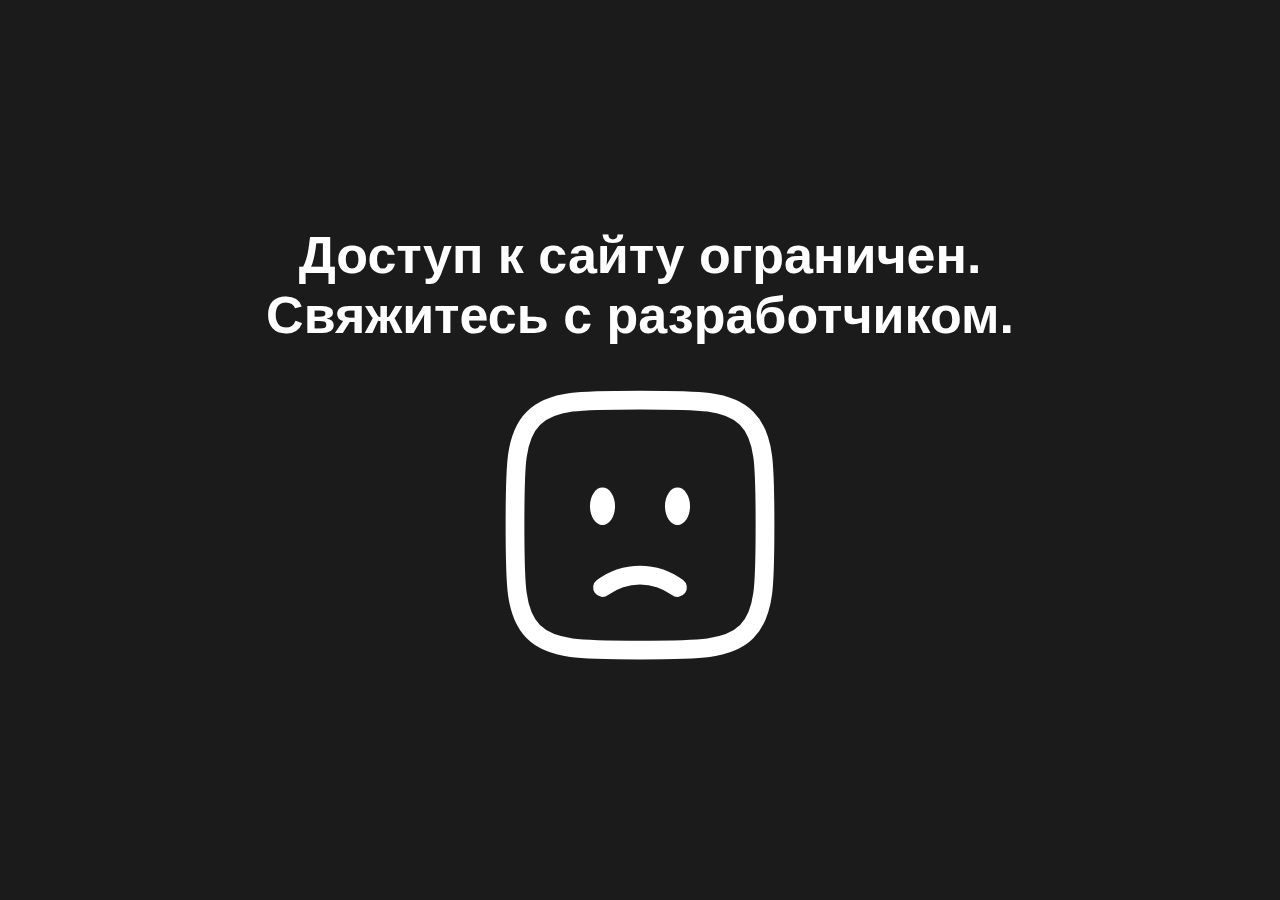
<file: pages/partners.html>
<!DOCTYPE html>
<html lang="en">
  <head>
    <meta charset="UTF-8" />
    <meta name="viewport" content="width=device-width, initial-scale=1.0" />
    <link rel="stylesheet" href="../css/variables.css" />
    <link rel="stylesheet" href="../css/style.css" />
    <link rel="icon" href="../assets/icons/favicon.png" type="image/png" />
    <title>Factor Leasing</title>
  </head>
  <body>
    <input type="checkbox" id="toggle" hidden />
    <header class="site-header">
      <div class="site-header__top-row">
        <div class="site-header__menu">
          <label for="toggle" class="site-header__toggle-btn">
            <svg
              width="24"
              height="24"
              viewBox="0 0 24 24"
              fill="none"
              xmlns="http://www.w3.org/2000/svg"
            >
              <path
                d="M3 12H21"
                stroke="white"
                stroke-width="2"
                stroke-linecap="round"
                stroke-linejoin="round"
              />
              <path
                d="M3 6H21"
                stroke="white"
                stroke-width="2"
                stroke-linecap="round"
                stroke-linejoin="round"
              />
              <path
                d="M3 18H21"
                stroke="white"
                stroke-width="2"
                stroke-linecap="round"
                stroke-linejoin="round"
              />
            </svg>
          </label>
        </div>

        <div class="site-header__contact">
          <div class="site-header__phone">+ 375 29 3382595</div>
          <img
            alt="operator_a1"
            class="site-header__operator-img"
            src="../images/operator_a1.webp"
          />
        </div>
        <div class="site-header__contact">
          <div class="site-header__phone">+ 375 33 3982595</div>
          <img
            alt="operator_mtc"
            class="site-header__operator-img"
            src="../images/operator_mtc.webp"
          />
        </div>
        <div class="site-header__contact">
          <div class="site-header__phone">+ 375 17 3882595</div>
          <img
            alt="operator_f"
            class="site-header__operator-img"
            src="../images/operator_f.webp"
          />
        </div>
      </div>

      <a href="../index.html" class="site-header__logo-link">
        <img
          alt="logo"
          class="site-header__logo-img"
          src="../images/logo.webp"
        />
      </a>

      <nav class="site-header__nav">
        <ul class="site-header__nav-list">
          <li class="site-header__nav-item">
            <a class="site-header__nav-link" href="about.html">О нас</a>
          </li>
          <li class="site-header__nav-item">
            <a class="site-header__nav-link" href="partners.html">Партнёрам</a>
          </li>
          <li class="site-header__nav-item">
            <a class="site-header__nav-link" href="infoDisclosure.html"
              >Раскрытие информации</a
            >
          </li>
          <li class="site-header__nav-item">
            <a class="site-header__nav-link" href="contacts.html">Контакты</a>
          </li>
          <li class="site-header__nav-item">
            <a class="site-header__nav-link" href="clients.html">Клиентам</a>
          </li>
        </ul>
      </nav>

      <button class="site-header__btn">Личный кабинет</button>
    </header>

    <button class="scroll-top-btn">↑</button>

    <section class="breadcrumbs fade-up">
      <a class="breadcrumbs__url" href="index.html">Главная</a> > Партнёрам
    </section>

    <section class="benefits fade-up">
      <div class="benefits__title">Чем хорош Лизинг партнёрам?</div>
      <ul class="benefits__cards">
        <li class="benefits__card">
          <svg
            class="benefits__icon"
            width="24"
            height="24"
            viewBox="0 0 24 24"
            fill="none"
            xmlns="http://www.w3.org/2000/svg"
          >
            <path
              d="M22 11.0799V11.9999C21.9988 14.1563 21.3005 16.2545 20.0093 17.9817C18.7182 19.7088 16.9033 20.9723 14.8354 21.5838C12.7674 22.1952 10.5573 22.1218 8.53447 21.3744C6.51168 20.6271 4.78465 19.246 3.61096 17.4369C2.43727 15.6279 1.87979 13.4879 2.02168 11.3362C2.16356 9.18443 2.99721 7.13619 4.39828 5.49694C5.79935 3.85768 7.69279 2.71525 9.79619 2.24001C11.8996 1.76477 14.1003 1.9822 16.07 2.85986"
              stroke="#2DFF28"
              stroke-width="2"
              stroke-linecap="round"
              stroke-linejoin="round"
            />
            <path
              d="M22 4L12 14.01L9 11.01"
              stroke="#2DFF28"
              stroke-width="2"
              stroke-linecap="round"
              stroke-linejoin="round"
            />
          </svg>
          <div class="benefits__subtitle">
            Более лояльное отношение к платежеспособности клиента, чем у банков!
            Наши партнёры больше продают, не теряют клиентов, которые получили
            отказ у банков
          </div>
        </li>

        <li class="benefits__card">
          <svg
            class="benefits__icon"
            width="24"
            height="24"
            viewBox="0 0 24 24"
            fill="none"
            xmlns="http://www.w3.org/2000/svg"
          >
            <path
              d="M22 11.0799V11.9999C21.9988 14.1563 21.3005 16.2545 20.0093 17.9817C18.7182 19.7088 16.9033 20.9723 14.8354 21.5838C12.7674 22.1952 10.5573 22.1218 8.53447 21.3744C6.51168 20.6271 4.78465 19.246 3.61096 17.4369C2.43727 15.6279 1.87979 13.4879 2.02168 11.3362C2.16356 9.18443 2.99721 7.13619 4.39828 5.49694C5.79935 3.85768 7.69279 2.71525 9.79619 2.24001C11.8996 1.76477 14.1003 1.9822 16.07 2.85986"
              stroke="#2DFF28"
              stroke-width="2"
              stroke-linecap="round"
              stroke-linejoin="round"
            />
            <path
              d="M22 4L12 14.01L9 11.01"
              stroke="#2DFF28"
              stroke-width="2"
              stroke-linecap="round"
              stroke-linejoin="round"
            />
          </svg>
          <div class="benefits__subtitle">
            Возможность дополнительного заработка! Наши партнёры получают
            дополнительное вознаграждение, которое банки не выплачивают, а
            наоборот удерживают комиссии.
          </div>
        </li>

        <li class="benefits__card">
          <svg
            class="benefits__icon"
            width="24"
            height="24"
            viewBox="0 0 24 24"
            fill="none"
            xmlns="http://www.w3.org/2000/svg"
          >
            <path
              d="M22 11.0799V11.9999C21.9988 14.1563 21.3005 16.2545 20.0093 17.9817C18.7182 19.7088 16.9033 20.9723 14.8354 21.5838C12.7674 22.1952 10.5573 22.1218 8.53447 21.3744C6.51168 20.6271 4.78465 19.246 3.61096 17.4369C2.43727 15.6279 1.87979 13.4879 2.02168 11.3362C2.16356 9.18443 2.99721 7.13619 4.39828 5.49694C5.79935 3.85768 7.69279 2.71525 9.79619 2.24001C11.8996 1.76477 14.1003 1.9822 16.07 2.85986"
              stroke="#2DFF28"
              stroke-width="2"
              stroke-linecap="round"
              stroke-linejoin="round"
            />
            <path
              d="M22 4L12 14.01L9 11.01"
              stroke="#2DFF28"
              stroke-width="2"
              stroke-linecap="round"
              stroke-linejoin="round"
            />
          </svg>
          <div class="benefits__subtitle">
            Возможность бесплатного пополнения оборотных средств! Наши партнёры
            имеют возможность получать авансовые платежи в счёт будущих сделок.
          </div>
        </li>
      </ul>
    </section>

    <section class="addition fade-up">
      Кроме того, мы предлагаем гибкие условия финансирования, которые позволят
      вам выбрать наиболее удобный вариант для ваших нужд. Наша цель — сделать
      процесс покупки максимально прозрачным и комфортным, предоставляя все
      необходимые инструменты для принятия взвешенного решения. Вы можете
      рассчитывать на нашу поддержку и экспертизу в любых вопросах, связанных с
      приобретением имущества.
    </section>

    <section class="partner-requirements fade-up">
      <div class="partner-requirements__blocks">
        <div class="partner-requirements__title">Требования к партнёру</div>
        <ul class="partner-requirements__cards">
          <li class="partner-requirements__card">
            <svg
              class="partner-requirements__icon"
              width="24"
              height="24"
              viewBox="0 0 24 24"
              fill="none"
              xmlns="http://www.w3.org/2000/svg"
            >
              <path
                d="M22 11.0799V11.9999C21.9988 14.1563 21.3005 16.2545 20.0093 17.9817C18.7182 19.7088 16.9033 20.9723 14.8354 21.5838C12.7674 22.1952 10.5573 22.1218 8.53447 21.3744C6.51168 20.6271 4.78465 19.246 3.61096 17.4369C2.43727 15.6279 1.87979 13.4879 2.02168 11.3362C2.16356 9.18443 2.99721 7.13619 4.39828 5.49694C5.79935 3.85768 7.69279 2.71525 9.79619 2.24001C11.8996 1.76477 14.1003 1.9822 16.07 2.85986"
                stroke="#2DFF28"
                stroke-width="2"
                stroke-linecap="round"
                stroke-linejoin="round"
              />
              <path
                d="M22 4L12 14.01L9 11.01"
                stroke="#2DFF28"
                stroke-width="2"
                stroke-linecap="round"
                stroke-linejoin="round"
              />
            </svg>
            <div class="partner-requirements__subtitle">
              Резидент Республики Беларусь любой формы собственности, в т.ч.
              индивидуальный предприниматель
            </div>
          </li>

          <li class="partner-requirements__card">
            <svg
              class="partner-requirements__icon"
              width="24"
              height="24"
              viewBox="0 0 24 24"
              fill="none"
              xmlns="http://www.w3.org/2000/svg"
            >
              <path
                d="M22 11.0799V11.9999C21.9988 14.1563 21.3005 16.2545 20.0093 17.9817C18.7182 19.7088 16.9033 20.9723 14.8354 21.5838C12.7674 22.1952 10.5573 22.1218 8.53447 21.3744C6.51168 20.6271 4.78465 19.246 3.61096 17.4369C2.43727 15.6279 1.87979 13.4879 2.02168 11.3362C2.16356 9.18443 2.99721 7.13619 4.39828 5.49694C5.79935 3.85768 7.69279 2.71525 9.79619 2.24001C11.8996 1.76477 14.1003 1.9822 16.07 2.85986"
                stroke="#2DFF28"
                stroke-width="2"
                stroke-linecap="round"
                stroke-linejoin="round"
              />
              <path
                d="M22 4L12 14.01L9 11.01"
                stroke="#2DFF28"
                stroke-width="2"
                stroke-linecap="round"
                stroke-linejoin="round"
              />
            </svg>
            <div class="partner-requirements__subtitle">
              Реализовывать свои товары со ставкой НДС 20%
            </div>
          </li>
        </ul>
      </div>
      <img
        alt="requirements_image"
        class="partner-requirements__image"
        src="../images/section_img-2.webp"
      />
    </section>

    <section class="our-partners fade-up">
      <button class="our-partners-list__btn our-partners-list__btn-left">
        ←
      </button>
      <button class="our-partners-list__btn our-partners-list__btn-right">
        →
      </button>

      <ul class="our-partners__list"></ul>
      <ul class="our-partners__info"></ul>
    </section>

    <section class="client-docs fade-up">
      <h3 class="client-docs__title">Документы</h3>
      <ul class="client-docs__list">
        <li class="document--column">
          <div>
            <svg
              width="24"
              height="24"
              viewBox="0 0 24 24"
              fill="none"
              xmlns="http://www.w3.org/2000/svg"
            >
              <path
                d="M14 2H6C5.46957 2 4.96086 2.21071 4.58579 2.58579C4.21071 2.96086 4 3.46957 4 4V20C4 20.5304 4.21071 21.0391 4.58579 21.4142C4.96086 21.7893 5.46957 22 6 22H18C18.5304 22 19.0391 21.7893 19.4142 21.4142C19.7893 21.0391 20 20.5304 20 20V8L14 2Z"
                stroke="#2DFF28"
                stroke-width="2"
                stroke-linecap="round"
                stroke-linejoin="round"
              />
              <path
                d="M14 2V8H20"
                stroke="#2DFF28"
                stroke-width="2"
                stroke-linecap="round"
                stroke-linejoin="round"
              />
              <path
                d="M16 13H8"
                stroke="#2DFF28"
                stroke-width="2"
                stroke-linecap="round"
                stroke-linejoin="round"
              />
              <path
                d="M16 17H8"
                stroke="#2DFF28"
                stroke-width="2"
                stroke-linecap="round"
                stroke-linejoin="round"
              />
              <path
                d="M10 9H9H8"
                stroke="#2DFF28"
                stroke-width="2"
                stroke-linecap="round"
                stroke-linejoin="round"
              />
            </svg>
          </div>
          <a class="document__link" href="#">Устав ООО ФакторЛизинг.pdf</a>
        </li>
        <li class="document--column">
          <div>
            <svg
              width="24"
              height="24"
              viewBox="0 0 24 24"
              fill="none"
              xmlns="http://www.w3.org/2000/svg"
            >
              <path
                d="M14 2H6C5.46957 2 4.96086 2.21071 4.58579 2.58579C4.21071 2.96086 4 3.46957 4 4V20C4 20.5304 4.21071 21.0391 4.58579 21.4142C4.96086 21.7893 5.46957 22 6 22H18C18.5304 22 19.0391 21.7893 19.4142 21.4142C19.7893 21.0391 20 20.5304 20 20V8L14 2Z"
                stroke="#2DFF28"
                stroke-width="2"
                stroke-linecap="round"
                stroke-linejoin="round"
              />
              <path
                d="M14 2V8H20"
                stroke="#2DFF28"
                stroke-width="2"
                stroke-linecap="round"
                stroke-linejoin="round"
              />
              <path
                d="M16 13H8"
                stroke="#2DFF28"
                stroke-width="2"
                stroke-linecap="round"
                stroke-linejoin="round"
              />
              <path
                d="M16 17H8"
                stroke="#2DFF28"
                stroke-width="2"
                stroke-linecap="round"
                stroke-linejoin="round"
              />
              <path
                d="M10 9H9H8"
                stroke="#2DFF28"
                stroke-width="2"
                stroke-linecap="round"
                stroke-linejoin="round"
              />
            </svg>
          </div>
          <a class="document__link" href="#"
            >Политика обработки файлов cookie.pdf</a
          >
        </li>
        <li class="document--column">
          <div>
            <svg
              width="24"
              height="24"
              viewBox="0 0 24 24"
              fill="none"
              xmlns="http://www.w3.org/2000/svg"
            >
              <path
                d="M14 2H6C5.46957 2 4.96086 2.21071 4.58579 2.58579C4.21071 2.96086 4 3.46957 4 4V20C4 20.5304 4.21071 21.0391 4.58579 21.4142C4.96086 21.7893 5.46957 22 6 22H18C18.5304 22 19.0391 21.7893 19.4142 21.4142C19.7893 21.0391 20 20.5304 20 20V8L14 2Z"
                stroke="#2DFF28"
                stroke-width="2"
                stroke-linecap="round"
                stroke-linejoin="round"
              />
              <path
                d="M14 2V8H20"
                stroke="#2DFF28"
                stroke-width="2"
                stroke-linecap="round"
                stroke-linejoin="round"
              />
              <path
                d="M16 13H8"
                stroke="#2DFF28"
                stroke-width="2"
                stroke-linecap="round"
                stroke-linejoin="round"
              />
              <path
                d="M16 17H8"
                stroke="#2DFF28"
                stroke-width="2"
                stroke-linecap="round"
                stroke-linejoin="round"
              />
              <path
                d="M10 9H9H8"
                stroke="#2DFF28"
                stroke-width="2"
                stroke-linecap="round"
                stroke-linejoin="round"
              />
            </svg>
          </div>
          <a class="document__link" href="#">Договор на ДО.pdf</a>
        </li>
        <li class="document--column">
          <div>
            <svg
              width="24"
              height="24"
              viewBox="0 0 24 24"
              fill="none"
              xmlns="http://www.w3.org/2000/svg"
            >
              <path
                d="M14 2H6C5.46957 2 4.96086 2.21071 4.58579 2.58579C4.21071 2.96086 4 3.46957 4 4V20C4 20.5304 4.21071 21.0391 4.58579 21.4142C4.96086 21.7893 5.46957 22 6 22H18C18.5304 22 19.0391 21.7893 19.4142 21.4142C19.7893 21.0391 20 20.5304 20 20V8L14 2Z"
                stroke="#2DFF28"
                stroke-width="2"
                stroke-linecap="round"
                stroke-linejoin="round"
              />
              <path
                d="M14 2V8H20"
                stroke="#2DFF28"
                stroke-width="2"
                stroke-linecap="round"
                stroke-linejoin="round"
              />
              <path
                d="M16 13H8"
                stroke="#2DFF28"
                stroke-width="2"
                stroke-linecap="round"
                stroke-linejoin="round"
              />
              <path
                d="M16 17H8"
                stroke="#2DFF28"
                stroke-width="2"
                stroke-linecap="round"
                stroke-linejoin="round"
              />
              <path
                d="M10 9H9H8"
                stroke="#2DFF28"
                stroke-width="2"
                stroke-linecap="round"
                stroke-linejoin="round"
              />
            </svg>
          </div>
          <a class="document__link" href="#"
            >Общие условия договора финансовой аренды (лизинга).pdf</a
          >
        </li>
      </ul>
    </section>

    <section class="feedback-form fade-up">
      <h3 class="feedback-form__title">Стать партнёром</h3>
      <div class="feedback-form__subtitle">
        Для консультации по вопросу партнерских отношений обращайтесь по
        контактному номеру
        <span class="feedback-form__subtitle--white">+375 44 720 57 04</span>
        <p>Либо заполните форму ниже</p>
      </div>

      <form class="feedback-form__container" action="" method="post">
        <div class="feedback-form__inputs-wrapper">
          <div class="feedback-form__inputs">
            <label class="visually-hidden" for="name">Ваше имя</label>
            <input
              id="name"
              placeholder="Ваше имя"
              type="text"
              name="name"
              autocomplete="name"
              maxlength="50"
              required
            />
            <label class="visually-hidden" for="email">Ваш Email</label>
            <input
              id="email"
              placeholder="Ваш Email"
              type="email"
              name="email"
              autocomplete="email"
              required
            />
            <label class="visually-hidden" for="phone"
              >Ваш номер телефона</label
            >
            <input
              id="phone"
              placeholder="Ваш номер телефона"
              type="tel"
              name="phone"
              autocomplete="tel"
              maxlength="20"
              required
            />
            <label class="visually-hidden" for="firm-name"
              >Название фирмы</label
            >
            <input
              id="firm-name"
              placeholder="Название фирмы"
              type="text"
              name="firm-name"
              maxlength="50"
              required
            />
          </div>

          <div>
            <label class="visually-hidden" for="message">Текст сообщения</label>
            <textarea
              id="message"
              class="feedback-form__textarea"
              placeholder="Какие товары реализует"
              name="textarea"
              maxlength="1000"
            ></textarea>
          </div>
        </div>

        <div class="feedback-form__btn-wrapper">
          <button class="feedback-form__btn" type="submit">Отправить</button>
        </div>
      </form>
    </section>

    <footer class="site-footer">
      <div class="site-footer__info">
        <div class="site-footer__column column1">
          <img
            alt="footer__logo"
            class="site-footer__logo"
            src="../images/logo.webp"
          />
          <div class="site-footer__company-name">ООО “ФакторЛизинг”</div>
          <ul class="site-footer__contacts">
            <li>
              <div>
                <svg
                  width="12"
                  height="16"
                  viewBox="0 0 12 16"
                  fill="none"
                  xmlns="http://www.w3.org/2000/svg"
                >
                  <path
                    d="M5.68223 0C4.17578 0.00171481 2.73148 0.635809 1.66622 1.76317C0.600958 2.89052 0.00172845 4.41907 0 6.01345C0 8.50141 3.25678 13.197 4.99047 15.5208C5.0729 15.6315 5.17795 15.7209 5.29773 15.7824C5.41751 15.8438 5.5489 15.8758 5.68202 15.8758C5.81515 15.8758 5.94653 15.8438 6.06631 15.7824C6.18609 15.7209 6.29115 15.6315 6.37358 15.5208C8.10727 13.1974 11.364 8.50141 11.364 6.01345C11.3623 4.41914 10.7631 2.89066 9.69797 1.76332C8.6328 0.635974 7.18861 0.00182912 5.68223 0ZM8.21256 6.23287C8.17302 6.74427 7.99604 7.23302 7.70252 7.64141C7.40901 8.0498 7.01121 8.36078 6.5561 8.53763C6.10099 8.71447 5.60757 8.74981 5.1341 8.63945C4.66063 8.5291 4.22688 8.27766 3.88406 7.91484C3.54124 7.55201 3.30368 7.09295 3.19941 6.59184C3.09514 6.09074 3.12852 5.56852 3.29561 5.08684C3.46271 4.60517 3.75654 4.18415 4.14241 3.87351C4.52827 3.56286 4.99007 3.37555 5.47327 3.3337C5.84022 3.30375 6.20894 3.3582 6.55412 3.49331C6.89931 3.62842 7.21278 3.84098 7.47302 4.11641C7.73325 4.39184 7.9341 4.7236 8.06175 5.08894C8.18941 5.45427 8.24085 5.84451 8.21256 6.23287Z"
                    fill="#2DFF28"
                  />
                </svg>
              </div>
              <a
                href="https://yandex.ru/maps/?text=220140,+Минск,+ул.+Домбровская,+9,+оф.+2.1.1"
                target="_blank"
                >220140, г. Минск, ул. Домбровская, 9, оф.2.1.1.</a
              >
            </li>
            <li>
              <div>
                <svg
                  width="11"
                  height="13"
                  viewBox="0 0 11 13"
                  fill="none"
                  xmlns="http://www.w3.org/2000/svg"
                >
                  <path
                    d="M10.565 9.07339L8.73831 8.01919C8.51349 7.89026 8.25234 7.85129 8.0026 7.90941C7.75287 7.96753 7.53125 8.11884 7.37827 8.33569L6.64269 9.38948C5.76881 8.81271 4.98953 8.08912 4.33549 7.24714C3.64802 6.39829 3.10187 5.71517 2.78793 4.61974L4.00474 3.86467C4.22356 3.73175 4.38779 3.51739 4.46546 3.26333C4.54312 3.00927 4.52864 2.73372 4.42486 2.49034L3.56973 0.51817C3.51903 0.405678 3.44704 0.305408 3.35822 0.22358C3.26939 0.141751 3.16563 0.0801078 3.05337 0.0424734C2.9411 0.00483891 2.82273 -0.00798447 2.70559 0.00479847C2.58845 0.0175814 2.47504 0.0556981 2.3724 0.116785C1.49397 0.628117 0.215292 1.53154 0.0384614 2.54208C-0.0709566 3.75723 0.0536752 4.98325 0.404817 6.14596C0.755959 7.30867 1.32631 8.3839 2.08137 9.30662C3.62 11.2026 5.80725 12.3741 8.16198 12.5634C9.20043 12.5901 10.258 11.2456 10.8538 10.3353C10.9198 10.2345 10.9649 10.1201 10.9861 9.99953C11.0073 9.87896 11.0042 9.755 10.9769 9.6358C10.9497 9.51661 10.8989 9.40487 10.8279 9.30793C10.7569 9.211 10.6673 9.13107 10.565 9.07339Z"
                    fill="#2DFF28"
                  />
                </svg>
              </div>
              <div class="site-footer__phones">
                <a href="tel:+375293382595">+ 375 29 3382595</a>
                <a href="tel:+375333982595">+ 375 33 3982595</a>
                <a href="tel:+375173882595">+ 375 17 3882595</a>
              </div>
            </li>
            <li>
              <div>
                <svg
                  width="15"
                  height="15"
                  viewBox="14 15 15 10"
                  fill="none"
                  xmlns="http://www.w3.org/2000/svg"
                >
                  <g filter="url(#filter0_d_37_131)">
                    <path
                      d="M21.8155 22.4727L19.9138 20.6729L14.4763 25.7106C14.6806 25.9167 14.9519 26.0319 15.2342 26.0323H28.3958C28.6774 26.0322 28.9481 25.9169 29.1513 25.7106L23.719 20.6729L21.8155 22.4727Z"
                      fill="#2DFF28"
                    />
                    <path
                      d="M29.1561 14.3218C28.952 14.1148 28.68 13.9994 28.3973 14H15.2361C14.9533 13.9999 14.6815 14.1162 14.4783 14.3243L21.8169 21.1173L29.1561 14.3218Z"
                      fill="#2DFF28"
                    />
                    <path
                      d="M14 15.0625V24.9184L19.3048 20.0453L14 15.0625Z"
                      fill="#2DFF28"
                    />
                    <path
                      d="M24.3208 20.046L29.6256 24.9195V15.0576L24.3208 20.046Z"
                      fill="#2DFF28"
                    />
                  </g>
                  <defs>
                    <filter
                      id="filter0_d_37_131"
                      x="0"
                      y="0"
                      width="43.6257"
                      height="40.0322"
                      filterUnits="userSpaceOnUse"
                      color-interpolation-filters="sRGB"
                    >
                      <feFlood flood-opacity="0" result="BackgroundImageFix" />
                      <feColorMatrix
                        in="SourceAlpha"
                        type="matrix"
                        values="0 0 0 0 0 0 0 0 0 0 0 0 0 0 0 0 0 0 127 0"
                        result="hardAlpha"
                      />
                      <feOffset />
                      <feGaussianBlur stdDeviation="7" />
                      <feComposite in2="hardAlpha" operator="out" />
                      <feColorMatrix
                        type="matrix"
                        values="0 0 0 0 0 0 0 0 0 0 0 0 0 0 0 0 0 0 0.22 0"
                      />
                      <feBlend
                        mode="normal"
                        in2="BackgroundImageFix"
                        result="effect1_dropShadow_37_131"
                      />
                      <feBlend
                        mode="normal"
                        in="SourceGraphic"
                        in2="effect1_dropShadow_37_131"
                        result="shape"
                      />
                    </filter>
                  </defs>
                </svg>
              </div>
              <a href="mailto:info@factorleasing.by">info@factorleasing.by</a>
            </li>
          </ul>
        </div>

        <div class="site-footer__column column3">
          <div class="site-footer__title">Информация</div>
          <ul class="site-footer__list">
            <li><a href="#">Cookie файлы</a></li>
            <li><a href="#">Условия использования</a></li>
            <li><a href="#">Конфиденциальность</a></li>
          </ul>
        </div>
        <div class="site-footer__column column4">
          <div class="site-footer__title site-footer__social-title">
            Наши социальные сети
          </div>
          <div class="site-footer__social-icons">
            <a href="#"
              ><svg
                width="24"
                height="24"
                viewBox="0 0 24 24"
                fill="none"
                xmlns="http://www.w3.org/2000/svg"
              >
                <path
                  d="M16 8C17.5913 8 19.1174 8.63214 20.2426 9.75736C21.3679 10.8826 22 12.4087 22 14V21H18V14C18 13.4696 17.7893 12.9609 17.4142 12.5858C17.0391 12.2107 16.5304 12 16 12C15.4696 12 14.9609 12.2107 14.5858 12.5858C14.2107 12.9609 14 13.4696 14 14V21H10V14C10 12.4087 10.6321 10.8826 11.7574 9.75736C12.8826 8.63214 14.4087 8 16 8Z"
                  stroke="white"
                  stroke-width="2"
                  stroke-linecap="round"
                  stroke-linejoin="round"
                />
                <path
                  d="M6 9H2V21H6V9Z"
                  stroke="white"
                  stroke-width="2"
                  stroke-linecap="round"
                  stroke-linejoin="round"
                />
                <path
                  d="M4 6C5.10457 6 6 5.10457 6 4C6 2.89543 5.10457 2 4 2C2.89543 2 2 2.89543 2 4C2 5.10457 2.89543 6 4 6Z"
                  stroke="white"
                  stroke-width="2"
                  stroke-linecap="round"
                  stroke-linejoin="round"
                />
              </svg>
            </a>
          </div>
        </div>
      </div>
      <div class="site-footer__copyright">
        © Все права защищены. “ООО ФакторЛизинг”
      </div>
    </footer>

    <script src="../js/main.js"></script>
    <script>
      const basePath = "..";
    </script>
    <script src="../js/partners.js"></script>
    <script src="../js/fade-up.js"></script>
  </body>
</html>
</file>
<file: css/variables.css>
:root {
  /* Основные цвета */
  --primary-color: #2dff28;

  /* Текст */
  --text-primary: #ffffff;
  --text-secondary: #868686;

  /* Фоны */
  --bg-dark: #1b1b1b;

  /* Состояния */
  --warning-color: #f39c12;
  --error-color: #e74c3c;
}

/* ===== БРЕЙКПОИНТЫ ===== */
:root {
  --breakpoint-mobile: 320px;
  --breakpoint-tablet: 768px;
  --breakpoint-desktop: 1024px;
  --breakpoint-large: 1200px;
}

input[type="number"]::-webkit-outer-spin-button,
input[type="number"]::-webkit-inner-spin-button {
  -webkit-appearance: none;
  -moz-appearance: textfield;
  margin: 0;
}
input:focus {
  outline: none;
}
textarea:focus {
  outline: none;
}
a {
  word-break: break-all;
}

.page-title {
  margin-bottom: 80px;

  color: var(--text-primary);
  font-size: 42px;
  font-weight: 700;
  text-align: center;
}

.line {
  max-width: 1640px;
  width: calc(100% - 20px);
  height: 1px;
  padding: 0 10px;
  margin-bottom: 40px;
  background-color: #ffffff2b;
}
.line-display-only {
  height: 0px;
}

@media (min-width: 1024px) {
  .line {
    margin-bottom: 40px;
    padding: 0 140px;
  }
  .line.line-display-only {
    height: 1px;
  }
}

.fade-up {
  opacity: 0;
  transform: translateY(30px);
  transition: opacity 1s ease-out, transform 1s ease-out;
}

.fade-up.show {
  opacity: 1;
  transform: translateY(0);
}

.document--row {
  display: flex;
  gap: 15px;
}

.document--column {
  display: flex;
  flex-direction: column;
  gap: 15px;
}

.document__link {
  color: var(--text-primary);
  font-size: 14px;
  font-weight: 500;
  line-height: 22px;
  text-decoration: none;
}
</file>
<file: css/style.css>
* {
  margin: 0;
  padding: 0;
  box-sizing: border-box;
  font-family: "Work Sans", sans-serif;
  font-weight: 400;
}

body {
  background-color: var(--bg-dark);
  max-width: 1920px;
  margin: auto;
  display: flex;
  justify-content: center;
  align-items: center;
  flex-direction: column;
}

/* ---------------- HEADER ---------------- */

.site-header {
  position: fixed;
  top: 0;
  z-index: 3;
  padding-bottom: 40px;
  background-color: var(--bg-dark);
  overflow: hidden;
  max-height: 55px;
  max-width: 1640px;
  width: 100%;
  display: grid;
  margin-bottom: 50px;
  transition: max-height 0.3s ease-in-out;

  gap: 40px;
  grid-template-areas:
    "site-header__logo"
    "site-header__nav-list"
    "site-header__top-row"
    "site-header__btn";
}

#toggle:checked ~ .site-header {
  max-height: 590px;
}

.site-header__toggle-btn {
  cursor: pointer;
  display: flex;
  justify-content: center;
  align-items: center;
  width: 55px;
  height: 55px;
}

.site-header__menu {
  position: absolute;
  right: 0;
  top: 0;
}

.site-header__top-row {
  display: flex;
  gap: 25px;
  justify-content: start;
  align-items: start;
  flex-direction: column;
  padding: 0px 40px;
  grid-area: site-header__top-row;
}

.site-header__contact {
  display: flex;
  align-items: center;
  gap: 10px;
  height: 23px;
}

.site-header__operator-img {
  height: 100%;
}

.site-header__phone {
  color: var(--text-primary);
  font-size: 16px;
  font-weight: 700;
}

.site-header__logo-link {
  width: 180px;
  grid-area: site-header__logo;
}

.site-header__logo-img {
  width: 137px;
  margin: 16px;
  cursor: pointer;
}

.site-header__nav {
  grid-area: site-header__nav-list;
}

.site-header__nav-list {
  display: flex;
  flex-direction: column;
  justify-content: center;
  align-items: start;
  gap: 35px;
  padding: 0 40px;
  list-style: none;
  height: 100%;
}

.site-header__nav-item {
  display: flex;
  justify-content: center;
  align-items: center;
  height: 100%;
}

.site-header__nav-link {
  color: var(--text-primary);
  font-size: 14px;
  font-weight: 400;
  text-decoration: none;
  position: relative;
  cursor: pointer;
}

.site-header__nav-link::after {
  content: "";
  height: 1px;
  width: 0%;
  background-color: var(--text-primary);
  bottom: 0;
  left: 0;
  transition: width 0.3s ease-in-out;
  position: absolute;
}

.site-header__nav-link:hover::after {
  width: 100%;
}

.site-header__btn {
  background-color: var(--primary-color);
  color: black;
  border-radius: 22px;
  border: none;
  padding: 13px 33px;
  cursor: pointer;
  transition: filter ease-in-out 0.15s;
  user-select: none;

  font-size: 14px;
  font-weight: 500;
  margin: 0 40px;

  grid-area: site-header__btn;
}

.site-header__btn:hover {
  filter: brightness(1.3);
}

@media (min-width: 1024px) {
  .site-header {
    position: relative;
    background-color: #00000000;
    max-height: 550px;
    gap: 15px;
    padding: 0px 10px;
    grid-template-areas:
      "site-header__top-row site-header__top-row site-header__top-row"
      "site-header__logo site-header__nav-list site-header__btn";
  }

  .site-header__top-row {
    height: 42px;
    border-bottom: 1px solid #b2b2b2;
    display: flex;
    justify-content: end;
    align-items: center;
    gap: 40px;
    padding: 0;
    flex-direction: row;
  }

  .site-header__nav-list {
    display: flex;
    justify-content: space-between;
    align-items: center;
    gap: 10px;
    padding: 0;
    flex-direction: row;
  }

  .site-header__phone {
    font-size: 20px;
  }

  .site-header__btn {
    font-size: 16px;
    width: 197px;
    margin-left: auto;
    margin-right: 0;
  }

  .site-header__logo-link {
    width: 307px;
  }

  .site-header__logo-img {
    width: 90%;
    margin: 0;
  }

  .site-header__menu {
    display: none;
  }
}

/* ---------------- SCROLL TOP BTN ---------------- */

.scroll-top-btn {
  cursor: pointer;
  position: fixed;
  font-size: 24px;
  right: 30px;
  bottom: 100px;
  width: 55px;
  height: 55px;
  border-radius: 20px;
  background-color: var(--primary-color);
  z-index: 10;
  border: 0;
  transition: transform 0.3s ease;
  transform: scale(0);
  display: flex;
  justify-content: center;
  align-items: center;
  color: black;
}
.scroll-top-btn.show {
  transform: scale(1);
}

.scroll-top-btn:hover {
  filter: brightness(1.1);
  transform: scale(1.05);
}

/* ---------------- IMAGE SLIDER TITLE ---------------- */

.slider {
  position: absolute;
  top: 0;
  max-width: 1920px;
  width: 100%;
  padding: 100px 10px;
  height: 365px;
  overflow: hidden;
  transition: opacity 0.7s ease-in-out;

  background-image: url(../images/Image.webp);
  background-position: center;
  background-size: cover;
  z-index: 0;
}

.slider__title {
  color: var(--text-primary);
  font-size: 32px;
  font-weight: 700;
  text-align: start;
  max-width: 500px;
}

.slider__desc {
  color: var(--text-primary);
  font-size: 16px;
  font-weight: 400;
  margin-top: 20px;
  line-height: 26px;
  text-align: start;
  max-width: 500px;
}

.slider__subtitle {
  display: none;
}

.slider__next {
  display: none;
}

.slider__progress {
  margin: 40px 0px;
  height: 2px;
  width: 100%;
  background-color: var(--text-secondary);
  max-width: 600px;
  width: calc(100% - 20px);
  position: absolute;
  top: 300px;
}

.slider__progress::after {
  content: "";
  top: 0;
  left: 0;
  position: absolute;
  height: 2px;
  width: 0%;
  background-color: var(--primary-color);
}

.slider__progress.animate::after {
  animation: fillProgress 15s linear forwards;
}

@keyframes fillProgress {
  from {
    width: 0%;
  }
  to {
    width: 100%;
  }
}

@media (min-width: 1024px) {
  .slider {
    height: 1080px;
    padding: 400px 140px 0px 140px;
  }

  .slider__title {
    max-width: 600px;
    font-size: 42px;
  }

  .slider__desc {
    max-width: 600px;
  }

  .slider__subtitle {
    color: var(--text-primary);
    font-size: 21px;
    font-weight: 700;
    margin-top: 30px;
    text-align: start;
    display: block;
  }

  .slider__progress {
    position: relative;
    top: auto;
    max-width: 800px;
  }

  .slider__next {
    margin-top: 30px;
    display: flex;
    justify-content: start;
    align-items: center;
    gap: 5px;
    z-index: 4;
  }

  .slider__next button {
    color: var(--text-primary);
    font-size: 16px;
    font-weight: 500;
    cursor: pointer;
    text-align: start;
    background-color: #00000000;
    border: 0;
  }
}

/* ---------------- ABOUT FACTOR LEASING ---------------- */

.leasing-company {
  margin-top: 430px;
  max-width: 1640px;
  width: 100%;
  padding: 0px 10px;
}

.leasing-company__title {
  color: var(--text-primary);
  font-size: 34px;
  font-weight: 700;
  padding: 0 10px;
}

.leasing-company__subtitle {
  color: var(--text-secondary);
  font-size: 16px;
  font-weight: 400;
  line-height: 26px;
}

.leasing-company__header {
  display: flex;
  justify-content: center;
  align-items: center;
  flex-direction: column;
  text-align: center;
  gap: 30px;
}

.leasing-company__banner {
  max-width: 1640px;
  width: 100%;
  margin: 50px auto 30px;
  padding: 83px 20px 0 20px;

  height: 524px;
  border-radius: 16px;
  overflow: hidden;

  display: flex;
  justify-content: start;
  align-items: start;

  background-image: url(../images/AModernAndEffectiveWayToAcquireProperty.webp);
  background-position: center right;
  background-size: cover;
}

.leasing-company__text {
  color: var(--text-primary);
  font-size: 34px;
  font-weight: 700;
  max-width: 570px;
}

.leasing-company__stats {
  margin: auto auto 50px auto;
  display: grid;
  max-width: 966px;
  grid-template-columns: repeat(2, 155px);
  justify-content: center;
  gap: 30px;
}

.leasing-company__stat {
  display: flex;
  justify-content: center;
  align-items: center;
  flex-direction: column;
  text-align: center;
  gap: 10px;
  width: 155px;
  margin: auto;
}

.leasing-company__stat-title {
  color: var(--text-primary);
  font-size: 42px;
  font-weight: 700;
}

.leasing-company__stat-desc {
  color: var(--text-primary);
  font-size: 14px;
  font-weight: 400;
}

.leasing-company__description {
  color: var(--text-secondary);
  font-size: 16px;
  font-weight: 400;
  max-width: 794px;
  margin: auto;
  text-align: center;
  margin-top: 40px;
}

.leasing-company__info {
  color: var(--text-secondary);
  font-size: 16px;
  font-weight: 400;
  line-height: 26px;
  text-align: center;
}

@media (min-width: 1024px) {
  .leasing-company {
    margin-top: 1030px;
  }

  .leasing-company__header {
    gap: 10px;
  }

  .leasing-company__banner {
    padding: 0 0 0 120px;
    align-items: center;
  }

  .leasing-company__title {
    font-size: 42px;
  }

  .leasing-company__stats {
    grid-template-columns: repeat(4, 155px);
    justify-content: space-between;
  }
  .leasing-company__description {
    margin: 70px auto 30px;
  }
}

/* ---------------- CONVEYOR ---------------- */

.conveyor {
  max-width: 1920px;
  width: 100%;
  margin: 50px 0px;
  height: 62px;
  overflow: hidden;
  position: relative;
  display: flex;
  justify-content: start;
  align-items: center;
  padding: 10px;
  display: none;
  color: var(--text-primary);
}

@media (min-width: 1024px) {
  .conveyor {
    display: block;
  }
}

.conveyor::before {
  content: "";
  height: 62px;
  width: 618px;
  background: linear-gradient(
    90deg,
    rgb(27, 27, 27) 0%,
    rgba(27, 27, 27, 0) 100%
  );
  position: absolute;
  left: 0;
  top: 0;
  z-index: 1;
}

.conveyor::after {
  content: "";
  height: 62px;
  width: 618px;
  background: linear-gradient(
    270deg,
    rgb(27, 27, 27) 0%,
    rgba(27, 27, 27, 0) 100%
  );
  position: absolute;
  right: 0;
  top: 0;
  z-index: 1;
}

.conveyor__inner {
  display: flex;
  width: max-content;
  animation: conveyorSeamless 15s linear infinite;
}

.conveyor__text {
  font-size: 51px;
  flex-shrink: 0;
  padding: 0 2rem;
  white-space: nowrap;
}

@keyframes conveyorSeamless {
  0% {
    transform: translateX(0);
  }
  100% {
    transform: translateX(-50%);
  }
}

/* ---------------- LEASING ITEMS ---------------- */

.leasing-products {
  max-width: 1640px;
  width: 100%;
  box-sizing: border-box;
}

.leasing-products__title {
  color: var(--text-primary);
  font-size: 42px;
  font-weight: 700;
  max-width: 1640px;
  margin: 0 10px 40px 10px;
  text-align: center;
}

.leasing-products__grid {
  width: 100%;
  max-width: 1640px;
  margin: 0 auto;
  padding: 0 10px;
  display: grid;
  position: relative;
  gap: 26px;
}

.leasing-products__card {
  font-size: 21px;
  background-color: #262422;
  height: 650px;
  display: grid;
  grid-template-columns: auto;
  grid-template-rows: 88% 12%;
  padding: 20px;
  text-align: center;
  position: relative;
  overflow: hidden;
}

.leasing-products__card-popular::after {
  content: "Популярное";
  position: absolute;
  background-color: var(--primary-color);
  height: 29px;
  display: flex;
  justify-content: center;
  align-items: center;
  left: -16px;
  top: 28px;
  color: black;
  font-size: 14px;
  font-weight: 400;
  padding: 0px 25px;
  border-top-right-radius: 16px;
  border-bottom-right-radius: 16px;
}

.leasing-products__image-wrapper {
  display: flex;
  justify-content: center;
  align-items: center;
  max-width: 500px;
  margin: auto;
}

.leasing-products__image {
  width: 100%;
}

.leasing-products__text {
  color: var(--text-primary);
  font-size: 21px;
  font-weight: 700;
}

@media (min-width: 1024px) {
  .leasing-products__grid {
    grid-template-columns: repeat(2, 1fr);
  }

  .leasing-products__title {
    margin: 40px 10px 80px 10px;
  }
}

/* ---------------- lEASING FOR THREE STEPS ---------------- */

.leasing-banner {
  max-width: 1640px;
  width: 100%;
  width: calc(100% - 20px);
  margin: 50px 30px;
  padding: 20px;

  height: 340px;
  border-radius: 16px;
  overflow: hidden;

  display: flex;
  justify-content: center;
  align-items: start;
  flex-direction: column;

  background-image: url(../images/leasingForThreeSteps.webp);
  background-position: center right;
  background-size: cover;
}

.leasing-banner__title {
  color: var(--primary-color);
  font-size: 18px;
  font-weight: 600;
}

.leasing-banner__subtitle {
  color: var(--text-primary);
  font-size: 32px;
  font-weight: 700;
}

.leasing-banner__highlight {
  color: var(--text-primary);
  font-size: 64px;
  font-weight: 700;
}

.leasing-banner__highlight--green {
  color: var(--primary-color);
  font-size: 64px;
  font-weight: 700;
}

/* Desktop */
@media (min-width: 1024px) {
  .leasing-banner {
    padding: 0px 0px 0px 200px;
    height: 482px;
  }

  .leasing-banner__subtitle {
    font-size: 51px;
  }

  .leasing-banner__highlight {
    font-size: 128px;
  }

  .leasing-banner__highlight--green {
    font-size: 128px;
  }
}

.steps {
  max-width: 1640px;
  width: calc(100% - 20px);
  display: grid;
  justify-content: center;
  align-items: center;
  gap: 16px;
  margin: 10px;
}

.steps__item {
  max-width: 380px;
  border-left: 1px solid hsla(0, 0%, 100%, 0.17);
  padding: 32px;
}

.steps__title {
  color: var(--text-primary);
  font-size: 21px;
  font-weight: 700;
}

.steps__text {
  color: var(--text-secondary);
  font-size: 16px;
  font-weight: 400;
  margin-top: 16px;
  line-height: 32px;
}

.steps__number {
  color: hsla(0, 0%, 100%, 0.1);
  font-size: 51px;
  font-weight: 700;
  margin-top: 20px;
}

@media (min-width: 1024px) {
  .steps {
    justify-content: space-between;
    grid-template-columns: repeat(3, 1fr);
  }
}

/* ---------------- WHAT IS LEASING ---------------- */

.leasing-definition {
  max-width: 1640px;
  width: calc(100% - 20px);
  margin: 60px 0 120px;
  display: flex;
  justify-content: center;
  align-items: center;
  flex-direction: column;
}

.leasing-definition__title {
  color: var(--text-primary);
  font-size: 42px;
  font-weight: 700;
  max-width: 1297px;
  text-align: center;
}

.leasing-definition__text {
  color: var(--text-secondary);
  font-size: 16px;
  font-weight: 400;
  text-align: center;
  margin-top: 32px;
}

.leasing-definition__text--intro {
  max-width: 1138px;
}

.leasing-definition__text--details {
  max-width: 1297px;
}

@media (min-width: 1024px) {
  .leasing-definition {
    margin: 80px 0 160px;
  }
}

/* ---------------- PARTNERS-LIST ---------------- */

.our-partners {
  max-width: 1920px;
  width: calc(100% - 20px);
  position: relative;
}

.our-partners__list {
  overflow-x: auto;
  scroll-snap-type: x mandatory;
  list-style: none;
  display: grid;
  grid-auto-flow: column;
  grid-auto-columns: minmax(98px, 1fr);
  scrollbar-width: none;
}

.our-partners__list::-webkit-scrollbar {
  display: none;
}

.our-partners-list__btn {
  display: none;
}

.our-partners__list-item {
  box-sizing: border-box;
  height: 47px;
  border-top: 1px solid var(--text-secondary);
  border-left: 1px solid var(--text-secondary);
  transition: background-color 0.6s ease-in-out;
  display: flex;
  justify-content: center;
  align-items: center;
  width: 100%;
  padding: 10px 15px;
  cursor: pointer;
}

.our-partners__list-item:first-child {
  border-left: 0;
}

.our-partners__list-item > img {
  object-fit: contain;
  height: 100%;
  width: 100%;
  user-select: none;
}

.our-partners__list-item.active > img {
  filter: brightness(0) invert(1);
}

.our-partners__info {
  height: 573px;
  display: flex;
  justify-content: start;
  align-items: center;
  overflow: hidden;
  list-style: none;
  position: relative;
}

.our-partners__info-item {
  height: 100%;
  width: 100%;
  overflow: hidden;
  transition: opacity 0.6s ease-in-out;
  position: absolute;
}

.our-partners__info-container {
  box-sizing: border-box;
  height: 100%;
  min-width: 300px;
  display: flex;
  padding: 40px 30px;
  flex-shrink: 0;
  flex-direction: column;
  gap: 50px;
  justify-content: center;
  align-items: center;
}

.our-partners__title {
  color: var(--text-primary);
  font-size: 20px;
  font-weight: 700;
  text-align: center;
}

.our-partners__description {
  overflow: scroll;
  color: var(--text-primary);
  font-size: 16px;
  font-weight: 400;
  text-align: start;
  max-width: 1372px;
  max-height: 500px;
  line-height: 26px;
}

.our-partners__btn {
  background-color: var(--primary-color);
  color: black;
  border-radius: 22px;
  border: none;
  padding: 13px 33px;
  cursor: pointer;
  transition: filter 0.15s ease-in-out;
  user-select: none;
  font-size: 14px;
  font-weight: 500;
  margin: 0 40px;
  text-decoration: none;
}

.our-partners__btn:hover {
  filter: brightness(1.3);
}

.our-partners__info-item {
  opacity: 0;
}

.our-partners__info-item.active {
  opacity: 1;
  z-index: 3;
}

@media (min-width: 1024px) {
  .our-partners {
    width: 100%;
  }

  .our-partners-list__btn {
    cursor: pointer;
    display: block;
    position: absolute;
    top: 55px;
    border: 0;
    border-radius: 50%;
    width: 44px;
    height: 44px;
    opacity: 0.5;
    transition: opacity 0.5s ease;
    font-size: 16px;
  }
  .our-partners-list__btn:hover {
    opacity: 0.7;
  }
  .our-partners-list__btn-right {
    position: absolute;
    right: 15px;
  }
  .our-partners-list__btn-left {
    position: absolute;
    left: 15px;
  }

  .our-partners__list {
    grid-auto-flow: column;
    grid-auto-columns: minmax(320px, 1fr);
  }
  .our-partners__list-item {
    height: 154px;
  }
  .our-partners__list-item {
    padding: 50px 75px;
  }
  .our-partners__info {
    height: 471px;
  }
  .our-partners__info-container {
    min-width: 1000px;
  }
  .our-partners__title {
    font-size: 42px;
  }
}

/* ---------------- LEASING BENEFITS ---------------- */

.leasing-advantages {
  max-width: 1640px;
  width: calc(100% - 20px);
  display: grid;
  gap: 15px;
  margin: 70px 0;
}

.leasing-advantages__item {
  background-color: #252525;
  padding: 50px;
  display: flex;
  justify-content: center;
  align-items: start;
  flex-direction: column;
  gap: 14px;
}

.leasing-advantages__title {
  color: var(--text-primary);
  font-size: 21px;
  font-weight: 700;
}

@media (min-width: 1024px) {
  .leasing-advantages {
    justify-content: space-between;
    grid-template-columns: repeat(3, 1fr);
    margin: 150px 0;
  }
}

/* ---------------- FOOTER ---------------- */

.site-footer {
  max-width: 1640px;
  width: calc(100% - 20px);
  margin-top: 50px;
}

.site-footer__info {
  display: grid;
  justify-content: space-between;
  grid-template-areas:
    "column3 column3"
    "column1 column1"
    "column4 column4";
}

.site-footer__list {
  list-style-type: none;
}

.site-footer__list > li {
  color: var(--text-secondary);
  font-size: 14px;
  font-weight: 400;
  line-height: 42px;
}

.site-footer__list > li > a {
  cursor: pointer;
  color: var(--text-secondary);
  text-decoration: none;
  position: relative;
}

.site-footer__list > li > a::after {
  content: "";
  height: 1px;
  width: 0%;
  background-color: var(--text-secondary);
  bottom: 0;
  left: 0;
  transition: width 0.3s ease-in-out;
  position: absolute;
}

.site-footer__list > li > a:hover::after {
  width: 100%;
}

.site-footer__title {
  color: var(--text-primary);
  font-size: 21px;
  font-weight: 700;
  margin-bottom: 20px;
}

.site-footer__social-title {
  margin-bottom: 20px;
  font-size: 30px;
  text-align: center;
}

.site-footer__social-icons {
  display: flex;
  justify-content: center;
  align-items: center;
  gap: 22px;
  margin: auto;
}

.site-footer__social-icons > a {
  width: 25px;
  display: flex;
  justify-content: center;
  align-items: center;
}

.site-footer__copyright {
  color: var(--text-secondary);
  font-size: 16px;
  font-weight: 400;
  text-align: center;
  padding: 5px 0 40px 0;
}

.site-footer__column.column1 {
  grid-area: column1;
  display: flex;
  justify-content: start;
  flex-direction: column;
  gap: 20px;
  margin: 40px 0;
}

.site-footer__column.column2 {
  grid-area: column2;
}

.site-footer__column.column3 {
  grid-area: column3;
}

.site-footer__column.column4 {
  grid-area: column4;
}

.site-footer__logo {
  width: 168px;
}

.site-footer__company-name {
  color: var(--text-secondary);
  font-size: 16px;
  font-weight: 400;
}

.site-footer__contacts {
  color: var(--text-secondary);
  font-size: 14px;
  font-weight: 400;
  display: flex;
  justify-content: start;
  flex-direction: column;
  gap: 20px;
}

.site-footer__contacts > li {
  display: flex;
  gap: 12px;
  justify-content: start;
  align-items: start;
}

.site-footer__phones {
  display: flex;
  justify-content: start;
  align-items: start;
  flex-direction: column;
  gap: 10px;
}

@media (min-width: 1024px) {
  .site-footer {
    margin-top: 150px;
  }

  .site-footer__info {
    grid-template-columns: 1.5fr 1fr 1fr;
    grid-template-areas: "column1 column3 column4";
  }

  .site-footer__social-title {
    text-align: start;
  }

  .site-footer__social-icons {
    justify-content: start;
  }

  .site-footer__column.column1 {
    margin: 0;
  }

  .site-footer__copyright {
    text-align: start;
  }
}

/* ---------------- BREADCRUMBS ---------------- */

.breadcrumbs {
  color: var(--text-primary);
  font-size: 16px;
  font-weight: 400;
  margin: 80px 0px 40px 0px;
}

@media (min-width: 1024px) {
  .breadcrumbs {
    margin: 60px 0px;
  }
}

/* ---------------- ABOUT US ---------------- */

.about {
  width: 1040px;
  max-width: calc(100% - 20px);
  display: flex;
  justify-content: center;
  align-items: center;
  flex-direction: column;
  gap: 50px;
}

.about__title {
  color: var(--text-primary);
  font-size: 42px;
  font-weight: 700;
  text-align: center;
}

.about__text {
  color: var(--text-secondary);
  font-size: 16px;
  font-weight: 400;
  line-height: 26px;
  text-align: center;
}

/* ---------------- ADDITION ---------------- */

.addition {
  color: var(--text-secondary);
  font-size: 16px;
  font-weight: 400;
  width: 1240px;
  max-width: calc(100% - 20px);
  line-height: 26px;
  text-align: center;
}

/* ---------------- ADVANTAGES ---------------- */

.advantages {
  max-width: 1640px;
  width: calc(100% - 20px);
  background-color: #252525;
  padding: 55px 20px;
  margin: 40px 0px 70px 0px;
  display: flex;
  flex-direction: column-reverse;
}

.advantages__title {
  margin-top: 30px;
  color: var(--text-primary);
  font-weight: 700;
  font-size: 42px;
}

.advantages__list {
  margin-top: 45px;
  list-style-type: none;
  display: grid;
  gap: 10px;
}

.advantages__item {
  display: flex;
  justify-content: start;
  align-items: start;
  flex-direction: column;
  gap: 25px;
}

.advantages__image {
  width: 100%;
}

.advantages__item-title {
  color: var(--text-primary);
  font-size: 21px;
  font-weight: 700;
}

.advantages__item-text {
  color: var(--text-secondary);
  font-size: 16px;
  font-weight: 400;
  line-height: 26px;
}

@media (min-width: 1024px) {
  .advantages {
    flex-direction: row;
    justify-content: space-between;
    align-items: start;
    height: 523px;
    padding: 20px 120px;
    margin: 100px 0px 100px 0px;
  }

  .advantages__blocks {
    max-width: 572px;
    width: 100%;
  }

  .advantages__title {
    margin-top: 0px;
  }

  .advantages__list {
    grid-template-columns: repeat(2, 1fr);
  }

  .advantages__image {
    width: auto;
    height: 100%;
  }
}

/* ---------------- REQUIREMENTS FOR PARTNER? ---------------- */

.partner-requirements {
  position: relative;
  max-width: 1640px;
  width: calc(100% - 20px);
  padding: 55px 20px;
  margin: 40px 0 70px 0;
  display: flex;
  flex-direction: column-reverse;
  border-radius: 16px;
  overflow: hidden;
  z-index: 0;

  background-image: url(../images/leasingForThreeSteps.webp);
  background-position: center top;
  background-size: cover;
}

.partner-requirements::before {
  content: "";
  position: absolute;
  inset: 0;
  left: 0;
  top: 0;
  width: 100%;
  height: 100%;
  background: linear-gradient(
    to top,
    rgba(0, 0, 0, 0.8) 0%,
    rgba(0, 0, 0, 0.6) 35%,
    rgba(0, 0, 0, 0.2) 55%,
    rgba(0, 0, 0, 0) 100%
  );
  z-index: -1;
}

.partner-requirements__title {
  color: var(--text-primary);
  font-size: 42px;
  font-weight: 700;
  margin-top: 30px;
}

.partner-requirements__cards {
  margin-top: 45px;
  list-style-type: none;
  display: grid;
  gap: 10px;
}

.partner-requirements__card {
  display: flex;
  justify-content: start;
  align-items: start;
  flex-direction: column;
  gap: 25px;
}

.partner-requirements__image {
  width: 100%;
}

.partner-requirements__subtitle {
  color: var(--text-secondary);
  font-size: 16px;
  font-weight: 400;
  line-height: 26px;
}

@media (min-width: 1024px) {
  .partner-requirements {
    flex-direction: row;
    justify-content: space-between;
    align-items: start;
    height: 523px;
    padding: 20px 120px;
    margin: 100px 0;
    background-position: center left;
    background-size: cover;
  }

  .partner-requirements::before {
    background: linear-gradient(
      to top,
      rgba(0, 0, 0, 0) 0%,
      rgba(0, 0, 0, 0) 10%,
      rgba(0, 0, 0, 0) 70%,
      rgba(0, 0, 0, 0) 100%
    );
  }

  .partner-requirements__blocks {
    max-width: 572px;
    width: 100%;
    padding: 70px 0;
  }

  .partner-requirements__title {
    margin-top: 0;
  }

  .partner-requirements__cards {
    gap: 80px;
  }

  .partner-requirements__image {
    width: auto;
    height: 100%;
  }
}

/* ---------------- BENEFITS ---------------- */

.benefits {
  max-width: 1640px;
  width: calc(100% - 20px);
  background-color: #252525;
  padding: 30px 20px;
  margin: 40px 0 70px 0;
  display: flex;
  flex-direction: column;
}

.benefits__title {
  color: var(--text-primary);
  font-size: 24px;
  font-weight: 700;
  text-align: center;
  width: 100%;
}

.benefits__cards {
  margin-top: 45px;
  list-style-type: none;
  display: grid;
  gap: 40px;
}

.benefits__card {
  display: flex;
  justify-content: start;
  align-items: start;
  flex-direction: column;
  gap: 15px;
}

.benefits__subtitle {
  color: var(--text-secondary);
  font-size: 16px;
  font-weight: 400;
  line-height: 26px;
}

@media (min-width: 1024px) {
  .benefits {
    flex-direction: row;
    align-items: start;
    height: 523px;
    padding: 120px;
    margin: 100px 0;
    flex-direction: column;
    gap: 30px;
  }

  .benefits__title {
    margin-top: 0;
    font-size: 42px;
  }

  .benefits__cards {
    grid-template-columns: repeat(3, 1fr);
  }
}

/* ---------------- CONTACTS ---------------- */

.contacts-section {
  max-width: 1640px;
  width: calc(100% - 20px);
  display: flex;
  justify-content: space-between;
  flex-direction: column;
  gap: 30px;
}

.contacts-section__map img {
  width: 100%;
}

.contacts-section__title {
  color: var(--text-primary);
  font-size: 42px;
  font-weight: 700;
  text-align: center;
  margin-bottom: 60px;
}

.contacts-item__label {
  color: var(--text-secondary);
  font-size: 16px;
  font-weight: 400;
}

.contacts-item__values {
  color: var(--text-primary);
  font-size: 15px;
  font-weight: 700;

  display: flex;
  justify-content: start;
  align-items: start;
  flex-direction: column;
  gap: 10px;
}

.contacts-item__values.contacts-item__socials {
  flex-direction: row;
}

.contacts-item__socials a {
  display: flex;
  justify-content: center;
  align-items: center;
  width: 25px;
}

.contacts-section__list {
  list-style-type: none;
  display: grid;
  grid-template-columns: repeat(2, 1fr);
  justify-content: space-between;
  gap: 30px;
}

.contacts-section__list li {
  display: flex;
  justify-content: start;
  align-items: start;
  flex-direction: column;
  gap: 15px;
}

@media (min-width: 1024px) {
  .contacts-section {
    display: grid;
    grid-template-columns: repeat(2, 1fr);
  }

  .contacts-section__title {
    text-align: start;
  }

  .contacts-section__list {
    margin-right: 200px;
  }
}

/* ---------------- FORM QUESTIONS ---------------- */

.feedback-form {
  max-width: 1640px;
  width: calc(100% - 20px);
  margin-top: 80px;
}

.feedback-form__title {
  color: var(--text-primary);
  font-size: 42px;
  font-weight: 700;
  text-align: center;
}

.feedback-form__subtitle {
  color: var(--text-secondary);
  font-size: 16px;
  font-weight: 400;
  line-height: 26px;
  text-align: center;
}

.feedback-form__container {
  margin-top: 20px;
  background-color: #252525;
  padding: 50px 20px;
}

.feedback-form__inputs {
  display: flex;
  justify-content: start;
  align-items: start;
  flex-direction: column;
  gap: 20px;
  margin-bottom: 20px;
}

.feedback-form__textarea,
.feedback-form__inputs input {
  box-sizing: border-box;
  height: 65px;
  background-color: #333333;
  border: 0;
  padding: 20px 30px;
  resize: none;
  width: 100%;
  color: var(--text-primary);
}

.feedback-form__textarea::placeholder,
.feedback-form__inputs input::placeholder {
  color: hsla(0, 0%, 100%, 0.5);
}

.feedback-form__textarea {
  height: 200px;
}

.feedback-form__btn-wrapper {
  width: 100%;
  display: flex;
  justify-content: center;
  align-items: center;
  margin-top: 30px;
}

.feedback-form__btn {
  background-color: var(--primary-color);
  color: black;
  border-radius: 22px;
  border: none;
  padding: 13px 33px;
  cursor: pointer;
  transition: filter ease-in-out 0.15s;
  user-select: none;
  width: 100%;
  font-size: 14px;
  font-weight: 500;
}

.feedback-form__btn:hover {
  filter: brightness(1.3);
}

@media (min-width: 1024px) {
  .feedback-form {
    margin-top: 120px;
  }

  .feedback-form__container {
    padding: 50px 80px;
  }

  .feedback-form__inputs-wrapper {
    display: grid;
    grid-template-columns: repeat(2, 1fr);
    gap: 60px;
  }

  .feedback-form__textarea {
    height: 236px;
  }

  .feedback-form__btn {
    width: auto;
  }
}

/* ---------------- INFO BLOCK ---------------- */

.info {
  max-width: 1085px;
  width: calc(100% - 20px);
  margin: 60px 0px 30px 0px;
  display: flex;
  justify-content: center;
  align-items: center;
  flex-direction: column;
  gap: 30px;
}

.info__title {
  color: var(--text-primary);
  font-size: 32px;
  font-weight: 700;
  padding: 0px 20px;
  text-align: center;
}

.info__list {
  width: 100%;
  background-color: #252525;
  display: flex;
  justify-content: center;
  align-items: center;
  flex-direction: column;
  gap: 35px;
  padding: 30px;
}

.info__item {
  display: flex;
  justify-content: center;
  align-items: center;
  flex-direction: column;
  gap: 15px;
  width: 210px;

  color: var(--text-secondary);
  font-size: 14px;
  font-weight: 400;
  text-align: center;
}

.info__numbers {
  display: flex;
  justify-content: center;
  align-items: start;
  flex-direction: column;
  gap: 10px;
  list-style-type: none;
}

@media (min-width: 1024px) {
  .info {
    margin: 150px 0px 150px 0px;
  }

  .info__title {
    padding: 0px 100px;
    font-size: 42px;
  }

  .info__list {
    align-items: start;
    flex-direction: row;
  }
}

/* ---------------- STATE REGISTRATION INFORMATION ---------------- */

.registration-info {
  max-width: 1640px;
  margin-top: 50px;
  width: calc(100% - 20px);
  padding: 30px 20px;
  background-color: #252525;
  display: grid;
  gap: 50px;
}

.registration-info__block {
  display: flex;
  justify-content: start;
  align-items: start;
  flex-direction: column;
  gap: 30px;
}

.registration-info__block h3 {
  color: var(--text-primary);
  font-size: 32px;
  font-weight: 700;
}

.registration-info__block span {
  color: var(--text-secondary);
  font-size: 16px;
  font-weight: 400;
}

.registration-info__document {
  display: flex;
  justify-content: start;
  align-items: center;
  gap: 15px;
}

.registration-info__document a {
  cursor: pointer;
  color: var(--text-primary);
  font-size: 14px;
  font-weight: 500;
  text-decoration: underline;
}

@media (min-width: 1024px) {
  .registration-info {
    padding: 100px;
    gap: 150px;
    grid-template-columns: repeat(2, 1fr);
  }

  .registration-info__block h3 {
    font-size: 42px;
  }
}

/* ---------------- DOCUMENTS INFORMATION ---------------- */

.company-docs {
  max-width: 1640px;
  width: calc(100% - 20px);
  padding: 50px 20px;
  background-color: #252525;
  display: grid;
  gap: 50px;
}

.company-docs__block {
  display: flex;
  justify-content: start;
  align-items: start;
  flex-direction: column;
  gap: 30px;
}

.company-docs__block h3 {
  color: var(--text-primary);
  font-size: 32px;
  font-weight: 700;
}

.company-docs-list {
  display: flex;
  justify-content: start;
  align-items: start;
  flex-direction: column;
  gap: 30px;
}

.company-docs-list__document {
  display: flex;
  justify-content: start;
  align-items: center;
  gap: 15px;
  margin-top: 30px;
}

.company-docs-list__document a {
  cursor: pointer;
  color: var(--text-primary);
  font-size: 14px;
  font-weight: 500;
  text-decoration: underline;
}

@media (min-width: 1024px) {
  .company-docs {
    padding: 100px;
    gap: 150px;
    grid-template-columns: repeat(2, 1fr);
  }

  .company-docs__block h3 {
    font-size: 42px;
  }
}

/* ---------------- REGISTRY INFORMATION ---------------- */

.registry-info {
  max-width: 1640px;
  width: calc(100% - 20px);
  background-color: #252525;
  padding: 55px 20px;
  display: flex;
  flex-direction: column-reverse;
  position: relative;
}

.registry-info__title {
  color: var(--text-primary);
  font-size: 32px;
  font-weight: 700;
  margin-top: 30px;
}

.registry-info-list {
  margin: 35px 0px;
  list-style-type: none;
  display: grid;
  gap: 40px;
}

.registry-info img {
  width: 100%;
  max-width: 600px;
  margin: auto;
}

.registry-info-list__title {
  color: var(--text-secondary);
  font-size: 16px;
  font-weight: 400;
}

.registry-info-list__subtitle {
  color: var(--text-primary);
  font-size: 36px;
  font-weight: 700;
}

.documents-info__document {
  display: flex;
  justify-content: start;
  align-items: center;
  gap: 15px;
}

.documents-info__document a {
  cursor: pointer;
  color: var(--text-primary);
  font-size: 14px;
  font-weight: 500;
  text-decoration: underline;
}

@media (min-width: 1366px) {
  .registry-info {
    align-items: start;
    height: 512px;
    padding: 20px 550px 20px 120px;
    margin: 50px 0px 0px 0px;
  }

  .registry-info__blocks {
    display: flex;
    justify-content: center;
    align-items: start;
    flex-direction: column;
    max-width: 800px;
    width: 100%;
    height: 100%;
  }

  .registry-info__title {
    margin-top: 0px;
    font-size: 42px;
  }

  .registry-info-list {
    grid-template-columns: 1fr 1fr;
  }

  .registry-info img {
    position: absolute;
    right: 40px;
    bottom: 0;
    height: 560px;
    width: auto;
  }
}

/* ---------------- COMPANY INFO SECTION ---------------- */

.company-info {
  max-width: 1640px;
  margin-top: 30px;
  width: calc(100% - 20px);
  padding: 50px 20px;
  background-color: #252525;
  display: flex;
  flex-direction: column;
  gap: 35px;
}

.company-info__title {
  color: var(--text-primary);
  font-size: 32px;
  font-weight: 700;
}

.company-info__subtitle {
  color: var(--text-secondary);
  font-size: 20px;
  font-weight: 700;
}

.company-info__text {
  color: var(--text-secondary);
  font-size: 16px;
  font-weight: 400;
  line-height: 26px;
  width: 100%;
  word-break: break-word;
}

.company-info__text-url {
  color: var(--text-secondary);
  font-size: 16px;
  font-weight: 400;
  line-height: 26px;
  width: 100%;
  word-break: break-all;
}

.company-info__link {
  color: var(--text-primary);
  text-decoration: underline;
}

.company-info__list {
  list-style: none;
  display: flex;
  flex-direction: column;
  gap: 20px;
}

.company-info__list-item {
  color: var(--text-secondary);
  font-size: 16px;
  font-weight: 400;
  line-height: 26px;

  position: relative;
  margin-left: -45px;
  padding-left: 45px;
  text-indent: 45px;
}

.company-info__list-item::before {
  content: "•";
  position: absolute;
  left: 0;
  top: 0.7em;
  font-size: 20px;
  line-height: 0;
}

.company-info-documents {
  display: flex;
  flex-direction: column;
  gap: 35px;
}

.company-info-documents__item {
  display: flex;
  gap: 15px;
}

.company-info-documents__link {
  color: var(--text-primary);
  font-size: 14px;
  font-weight: 500;
  line-height: 22px;
  text-decoration: none;
}

@media (min-width: 1024px) {
  .company-info {
    margin-top: 50px;
    padding: 100px;
  }

  .company-info__title {
    font-size: 42px;
  }
}

/* ---------------- ARCHIVE ---------------- */

.archive {
  max-width: 1640px;
  width: calc(100% - 20px);
  margin-top: 60px;
  display: grid;
  gap: 50px;
}

.archive__info {
  display: flex;
  justify-content: start;
  align-items: start;
  flex-direction: column;
  gap: 60px;
}

.archive__title {
  color: var(--text-primary);
  font-size: 32px;
  font-weight: 700;
}

.archive__text {
  color: var(--text-secondary);
  font-size: 16px;
  font-weight: 400;
  line-height: 26px;
}

.archive__list {
  list-style-type: none;
}

.archive__list-item {
  width: 100%;
  background-color: #252525;
  margin-top: 35px;
  position: relative;
}

.archive__list-item:nth-child(1) {
  margin-top: 0px;
}

.archive__list-title {
  color: var(--text-primary);
  font-size: 21px;
  font-weight: 700;
}

.archive__list-item label {
  display: flex;
  align-items: center;
  cursor: pointer;
  user-select: none;
  padding: 20px;

  width: 100%;
  height: 100%;
}

.archive__list__svg {
  position: absolute;
  height: 65px;
  top: 0;
  right: 20px;
  display: flex;
  justify-content: center;
  align-items: center;

  margin-left: auto;
  transition: transform 0.3s ease;
}

input[type="checkbox"]:checked + label + .archive__inner {
  max-height: 500px;
}

input[type="checkbox"]:checked + label .archive__list__svg {
  transform: rotate(180deg);
}

.archive__inner {
  max-height: 0px;
  overflow: scroll;
  overflow-y: scroll;
  overflow-x: hidden;
  transition: max-height 0.3s ease;
  z-index: 99;
  background-color: #303030;
}

.archive__inner-item > a:hover {
  filter: brightness(1.2);
}

.archive__inner-item > a {
  width: 100%;
  padding: 20px;
  display: flex;
  align-items: start;
  gap: 15px;
  background-color: #303030;
  transition: 0.2s ease filter;

  color: var(--text-primary);
  font-size: 14px;
  font-weight: 500;
  line-height: 22px;
  text-decoration: none;
}

.document__svg {
  display: flex;
  justify-content: center;
  align-items: center;
}

.document__text {
  display: flex;
  justify-content: center;
  align-items: center;
}

@media (min-width: 1024px) {
  .archive {
    margin-top: 120px;
    grid-template-columns: repeat(2, 1fr);
    gap: 180px;
  }

  .archive__list li label {
    padding: 20px 50px;
  }

  .archive__list__svg {
    right: 50px;
  }
}

/* ---------------- ARCHIVE ---------------- */

.sample-applications {
  max-width: 1640px;
  width: calc(100% - 20px);
  background-color: #252525;
  padding: 55px 30px;
  display: flex;
  gap: 20px;
  flex-direction: column;
  position: relative;
}

.sample-applications__title {
  color: var(--text-primary);
  font-size: 42px;
  font-weight: 700;
}

.sample-applications img {
  position: relative;
  top: auto;
  right: auto;
  width: 100%;
  max-width: 560px;
  margin: auto;
}

.sample-applications-info {
  margin: 40px 0px;
  display: grid;
  gap: 30px;
  grid-template-columns: repeat(2, 1fr);
}

.sample-applications-info__document {
  display: flex;
  gap: 15px;
  flex-direction: column;
}

.sample-applications-info__document:nth-child(n) {
  margin-right: 20px;
}

.sample-applications-info__document > a {
  color: var(--text-primary);
  word-break: normal;
}

@media (min-width: 1224px) {
  .sample-applications {
    display: grid;
    grid-template-columns: 1fr 1fr;
    padding: 20px 20px 20px 120px;
  }
  .sample-applications__title {
    margin-top: 50px;
  }
  .sample-applications-info__document:nth-child(n) {
    margin-right: 50px;
  }

  .sample-applications img {
    width: 100%;
    margin: auto;
    position: absolute;
    top: -60px;
    right: 20px;
  }
}
</file>
